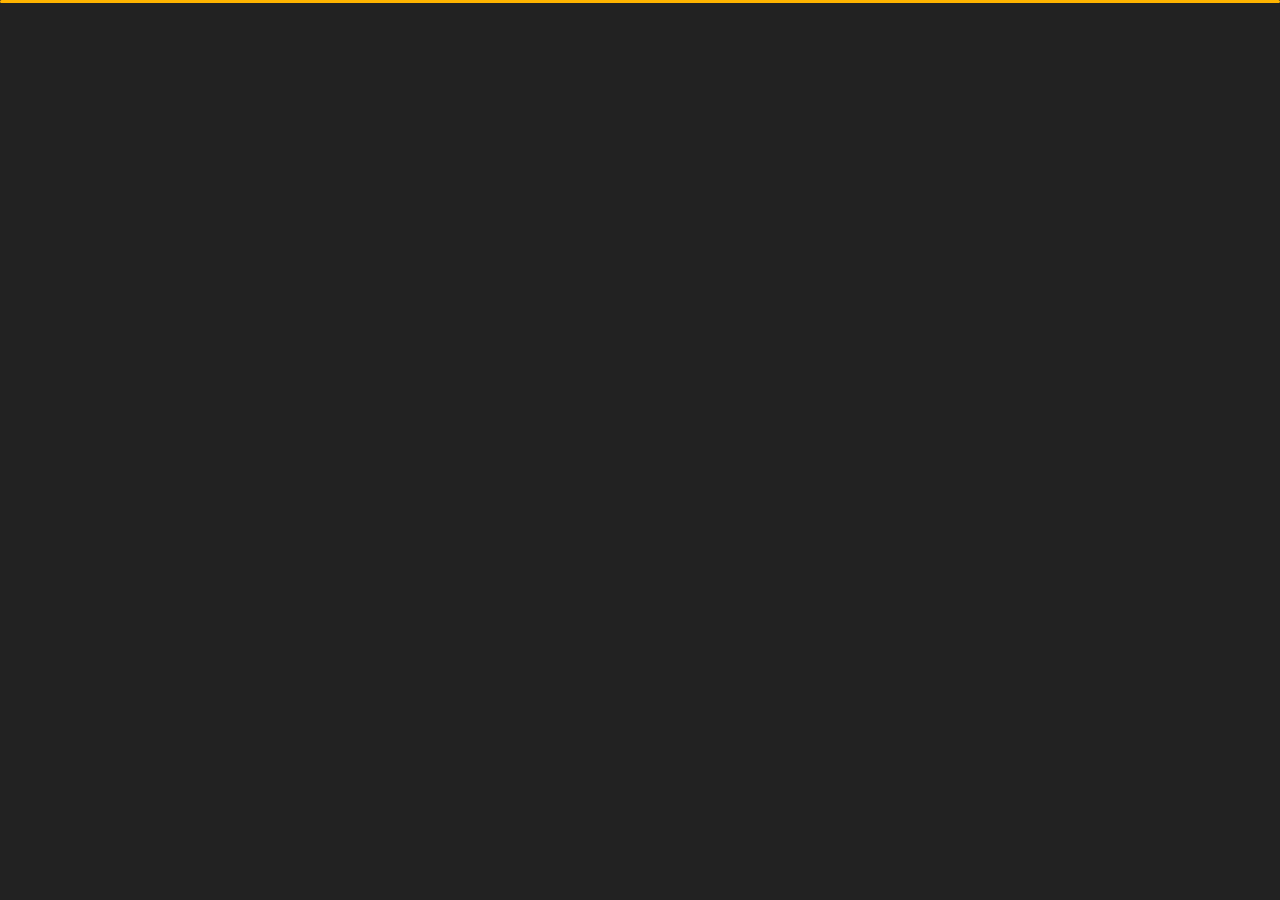
<file: index.html>
﻿<!DOCTYPE html>
<html lang="en">

<head>
    <meta charset="utf-8">
    <title>Dicky Aliansyah</title>
    <meta name="viewport" content="width=device-width, initial-scale=1">
    <meta name="description" content="Pulkit Handa is a Full stack developer"/>

    <!-- Template Google Fonts -->
    <link href="https://fonts.googleapis.com/css?family=Poppins:400,400i,500,500i,600,600i,700,700i,800,800i,900,900i" rel="stylesheet">
    <link href="https://fonts.googleapis.com/css?family=Open+Sans:300,400,400i,600,600i,700" rel="stylesheet">

    <!-- Template CSS Files -->
    <link href="css/bootstrap.min.css" rel="stylesheet">
    <link href="css/preloader.min.css" rel="stylesheet">
    <link href="css/circle.css" rel="stylesheet">
    <link href="css/font-awesome.min.css" rel="stylesheet">
    <link href="css/fm.revealator.jquery.min.css" rel="stylesheet">
    <link href="css/style.css" rel="stylesheet">
    <!-- CSS Skin File -->
    <link href="css/skin.css" rel="stylesheet">
    <link rel="shortcut icon" href="images/favicon.png">
    <!-- Live Style Switcher - demo only -->
    <link rel="stylesheet" type="text/css" href="css/styleswitcher.css" />
    <!-- Favicons -->
    <link rel="shortcut icon" href="https://cdn-icons-png.flaticon.com/512/5175/5175273.png" type="image/x-icon">
    <link rel="shortcut icon" href="images/favicon.png">


    <!-- Modernizr JS File -->
    <script src="js/modernizr.custom.js"></script>
</head>

<body class="home">
    <!-- Live Style Switcher Starts - demo only -->
    <div id="switcher" class="">
        <div class="content-switcher">
            <h4>Tema Warna</h4>
            <ul>
                <li>
                    <a href="#" onclick="changeskin('purple');" title="purple" class="color"><img src="img/styleswitcher/purple.png" alt="purple"/></a>
                </li>
                <li>
                    <a href="#" onclick="changeskin('red');" title="red" class="color"><img src="img/styleswitcher/red.png" alt="red"/></a>
                </li>
                <li>
                    <a href="#" onclick="changeskin('blueviolet');" title="blueviolet" class="color"><img src="img/styleswitcher/blueviolet.png" alt="blueviolet"/></a>
                </li>
                <li>
                    <a href="#" onclick="changeskin('blue');" title="blue" class="color"><img src="img/styleswitcher/blue.png" alt="blue"/></a>
                </li>
                <li>
                    <a href="#" onclick="changeskin('goldenrod');" title="goldenrod" class="color"><img src="img/styleswitcher/goldenrod.png" alt="goldenrod"/></a>
                </li>
                <li>
                    <a href="#" onclick="changeskin('magenta');" title="magenta" class="color"><img src="img/styleswitcher/magenta.png" alt="magenta"/></a>
                </li>
                <li>
                    <a href="#" onclick="changeskin('yellowgreen');" title="yellowgreen" class="color"><img src="img/styleswitcher/yellowgreen.png" alt="yellowgreen"/></a>
                </li>
                <li>
                    <a href="#" onclick="changeskin('orange');" title="orange" class="color"><img src="img/styleswitcher/orange.png" alt="orange"/></a>
                </li>
                <li>
                    <a href="#" onclick="changeskin('green');" title="green" class="color"><img src="img/styleswitcher/green.png" alt="green"/></a>
                </li>
                <li>
                    <a href="#" onclick="changeskin('yellow');" title="yellow" class="color"><img src="img/styleswitcher/yellow.png" alt="yellow"/></a>
                </li>
            </ul>
            <div id="hideSwitcher">&times;</div>
        </div>
    </div>
    <div id="showSwitcher" class="styleSecondColor"><i class="fa fa-cog fa-spin"></i></div>
    <!-- Live Style Switcher Ends - demo only -->
    <!-- Header Starts -->
    <header class="header" id="navbar-collapse-toggle">
        <!-- Fixed Navigation Starts -->
        <ul class="icon-menu d-none d-lg-block revealator-slideup revealator-once revealator-delay1">
            <li class="icon-box active">
                <i class="fa fa-home"></i>
                <a href="#">
                    <h2>Home</h2>
                </a>
            </li>
            <li class="icon-box">
                <i class="fa fa-user"></i>
                <a href="about.html">
                    <h2>About</h2>
                </a>
            </li>
            <li class="icon-box">
                <i class="fa fa-briefcase"></i>
                <a href="projects.html">
                    <h2>Projects</h2>
                </a>
            </li>
            <li class="icon-box">
                <i class="fa fa-envelope-open"></i>
                <a href="contact.html">
                    <h2>Contact</h2>
                </a>
            </li>
            <li class="icon-box">
                <i class="fa fa-comments"></i>
                <a href="blog.html">
                    <h2>Blog</h2>
                </a>
            </li>
        </ul>
        <!-- Fixed Navigation Ends -->
        <!-- Mobile Menu Starts -->
        <nav role="navigation" class="d-block d-lg-none">
            <div id="menuToggle">
                <input type="checkbox" aria-label="Toggle menu" />
                <span></span>
                <span></span>
                <span></span>
                <ul class="list-unstyled" id="menu">
                    <li class="active"><a href="#"><i class="fa fa-home"></i><span>Home</span></a></li>
                    <li><a href="about.html"><i class="fa fa-user"></i><span>About</span></a></li>
                    <li><a href="projects.html"><i class="fa fa-folder-open"></i><span>Projects</span></a></li>
                    <li><a href="contact.html"><i class="fa fa-envelope-open"></i><span>Contact</span></a></li>
                    <li><a href="blog.html"><i class="fa fa-comments"></i><span>Blog</span></a></li>
                </ul>
            </div>
        </nav>
        <!-- Mobile Menu Ends -->
    </header>
    <!-- Header Ends -->
    
    <!-- Main Content Starts -->
    <section class="container-fluid main-container container-home p-0 revealator-slideup revealator-once revealator-delay1">
        <div class="color-block d-none d-lg-block"></div>
        <div class="row home-details-container align-items-center">
            <div class="col-lg-4 bg position-fixed d-none d-lg-block"></div>
            <div class="col-12 col-lg-8 offset-lg-4 home-details text-left text-sm-center text-lg-left">
                <div>
                    <img src="img/my.jpg" class="img-fluid main-img-mobile d-none d-sm-block d-lg-none" alt="my picture" />
                    <h6 class=" open-sans-font mb-0 d-block d-sm-none d-lg-block">Haiii.. 👋!</h6>
                    <h1 class="text-uppercase poppins-font"><span>Saya </span><br class="d-lg-none mb-3" ><span id="person-name">Loading...</span></h1>
                    <p class="open-sans-font" id="person-desc">Loading...</p>
                    <a href="about.html" class="btn btn-about">Selengkapnya</a>
                </div>
            </div>
        </div>
    </section>
    <!-- Main Content Ends -->
    <!-- Load data -->
    <script src="js/info.js"></script>
    
    <!-- Template JS Files -->
    <script src="js/jquery-3.5.0.min.js"></script>
    <script src="js/styleswitcher.js"></script>
    <script src="js/preloader.min.js"></script>
    <script src="js/fm.revealator.jquery.min.js"></script>
    <script src="js/imagesloaded.pkgd.min.js"></script>
    <script src="js/masonry.pkgd.min.js"></script>
    <script src="js/classie.js"></script>
    <script src="js/cbpGridGallery.js"></script>
    <script src="js/jquery.hoverdir.js"></script>
    <script src="js/popper.min.js"></script>
    <script src="js/bootstrap.js"></script>
    <script src="js/custom.js"></script>

    <!-- Global site tag (gtag.js) - Google Analytics -->
    <script async src="https://www.googletagmanager.com/gtag/js?id=G-YNMWQ8TBR0"></script>
    <script>
        window.dataLayer = window.dataLayer || [];
        function gtag() { dataLayer.push(arguments); }
        gtag('js', new Date());

        gtag('config', 'G-YNMWQ8TBR0');
    </script>
    
</body>
</html>
</file>
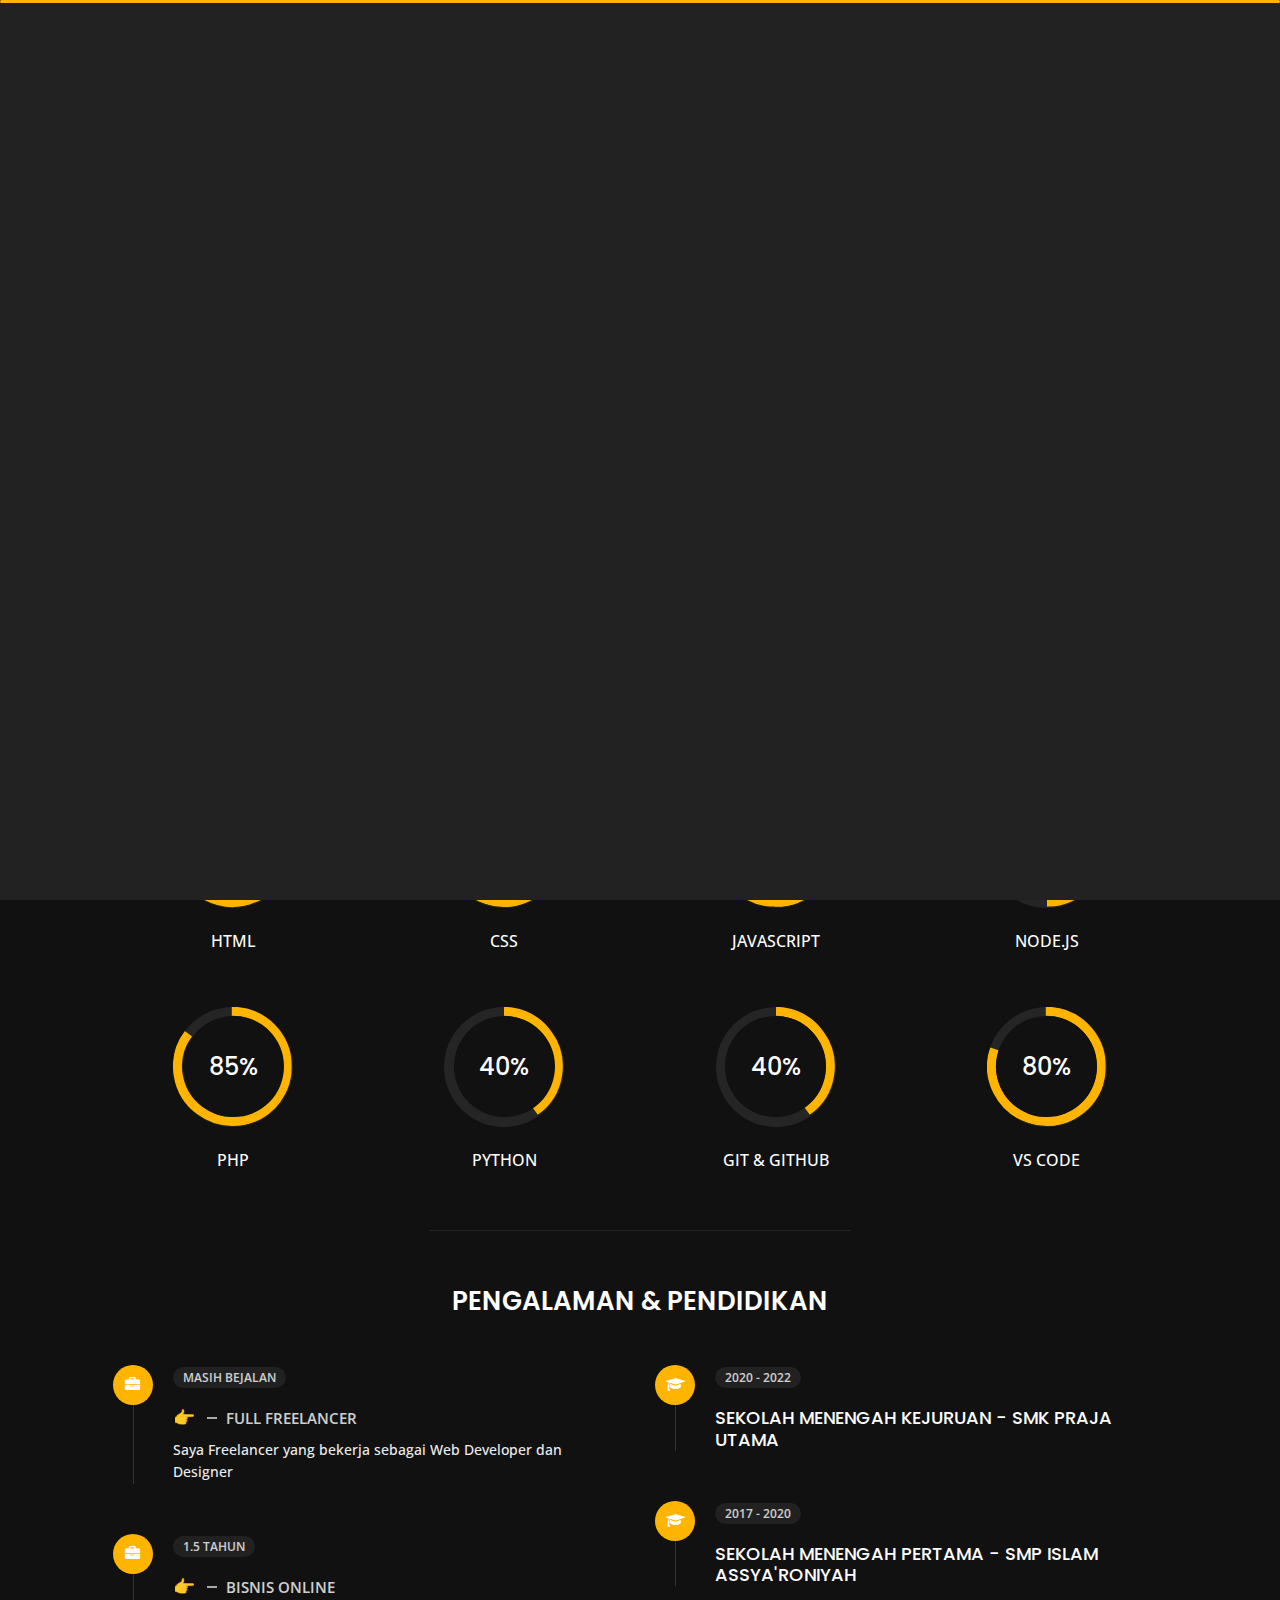
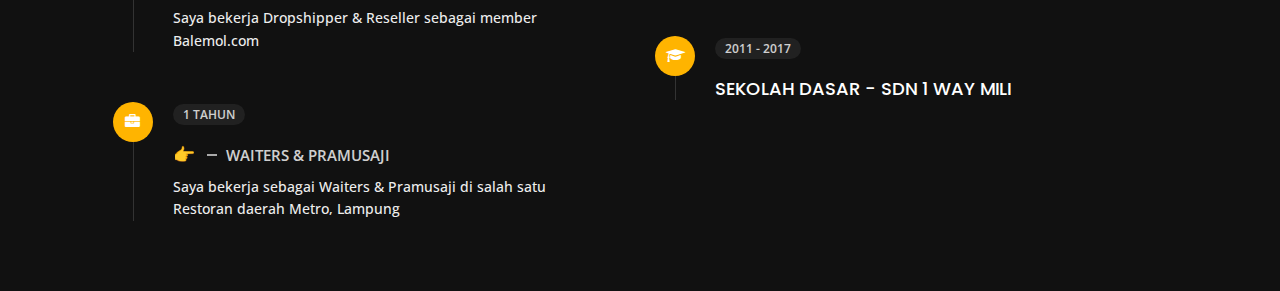
<file: about.html>
<!DOCTYPE html>
<html lang="en">


<head>
    <meta charset="utf-8">
    <title>About-Pulkit</title>
    <meta name="viewport" content="width=device-width, initial-scale=1">

    <!-- Template Google Fonts -->
    <link href="https://fonts.googleapis.com/css?family=Poppins:400,400i,500,500i,600,600i,700,700i,800,800i,900,900i" rel="stylesheet">
    <link href="https://fonts.googleapis.com/css?family=Open+Sans:300,400,400i,600,600i,700" rel="stylesheet">

    <!-- Template CSS Files -->
    <link href="css/bootstrap.min.css" rel="stylesheet">
    <link href="css/preloader.min.css" rel="stylesheet">
    <link href="css/circle.css" rel="stylesheet">
    <link href="css/font-awesome.min.css" rel="stylesheet">
    <link href="css/fm.revealator.jquery.min.css" rel="stylesheet">
    <link href="css/style.css" rel="stylesheet">

    <!-- CSS Skin File -->
    <link href="css/skin.css" rel="stylesheet">

    <!-- <link rel="shortcut icon" href="images/favicon.png"> -->
    <!-- Favicons -->
    <link rel="shortcut icon" href="img/Favicons/img1.png" type="image/x-icon">

    <link rel="stylesheet" type="text/css" href="css/styleswitcher.css" />

    <!-- Modernizr JS File -->
    <script src="js/modernizr.custom.js"></script>
</head>

<body class="about">
<!-- Live Style Switcher Starts - demo only -->
<div id="switcher" class="">
    <div class="content-switcher">
        <h4>STYLE SWITCHER</h4>
        <ul>
            <li>
                <a href="#" onclick="changeskin('purple');" title="purple" class="color"><img src="img/styleswitcher/purple.png" alt="purple"/></a>
            </li>
            <li>
                <a href="#" onclick="changeskin('red');" title="red" class="color"><img src="img/styleswitcher/red.png" alt="red"/></a>
            </li>
            <li>
                <a href="#" onclick="changeskin('blueviolet');" title="blueviolet" class="color"><img src="img/styleswitcher/blueviolet.png" alt="blueviolet"/></a>
            </li>
            <li>
                <a href="#" onclick="changeskin('blue');" title="blue" class="color"><img src="img/styleswitcher/blue.png" alt="blue"/></a>
            </li>
            <li>
                <a href="#" onclick="changeskin('goldenrod');" title="goldenrod" class="color"><img src="img/styleswitcher/goldenrod.png" alt="goldenrod"/></a>
            </li>
            <li>
                <a href="#" onclick="changeskin('magenta');" title="magenta" class="color"><img src="img/styleswitcher/magenta.png" alt="magenta"/></a>
            </li>
            <li>
                <a href="#" onclick="changeskin('yellowgreen');" title="yellowgreen" class="color"><img src="img/styleswitcher/yellowgreen.png" alt="yellowgreen"/></a>
            </li>
            <li>
                <a href="#" onclick="changeskin('orange');" title="orange" class="color"><img src="img/styleswitcher/orange.png" alt="orange"/></a>
            </li>
            <li>
                <a href="#" onclick="changeskin('green');" title="green" class="color"><img src="img/styleswitcher/green.png" alt="green"/></a>
            </li>
            <li>
                <a href="#" onclick="changeskin('yellow');" title="yellow" class="color"><img src="img/styleswitcher/yellow.png" alt="yellow"/></a>
            </li>
        </ul>

        <div id="hideSwitcher">&times;</div>
    </div>

</div>
<div id="showSwitcher" class="styleSecondColor"><i class="fa fa-cog fa-spin"></i></div>
<!-- Live Style Switcher Ends - demo only -->
<!-- Header Starts -->
<header class="header" id="navbar-collapse-toggle">
    <!-- Fixed Navigation Starts -->
    <ul class="icon-menu d-none d-lg-block revealator-slideup revealator-once revealator-delay1">
        <li class="icon-box">
            <i class="fa fa-home"></i>
            <a href="index.html">
                <h2>Home</h2>
            </a>
        </li>
        <li class="icon-box active">
            <i class="fa fa-user"></i>
            <a href="#">
                <h2>About</h2>
            </a>
        </li>
        <li class="icon-box">
            <i class="fa fa-briefcase"></i>
            <a href="projects.html">
                <h2>Projects</h2>
            </a>
        </li>
        <li class="icon-box">
            <i class="fa fa-envelope-open"></i>
            <a href="contact.html">
                <h2>Contact</h2>
            </a>
        </li>
        <li class="icon-box">
            <i class="fa fa-comments"></i>
            <a href="blog.html">
                <h2>Blog</h2>
            </a>
        </li>
    </ul>
    <!-- Fixed Navigation Ends -->
    <!-- Mobile Menu Starts -->
    <nav role="navigation" class="d-block d-lg-none">
        <div id="menuToggle">
            <input type="checkbox" aria-label="Toggle menu" />
            <span></span>
            <span></span>
            <span></span>
            <ul class="list-unstyled" id="menu">
                <li><a href="index.html"><i class="fa fa-home"></i><span>Home</span></a></li>
                <li class="active"><a href="#"><i class="fa fa-user"></i><span>About</span></a></li>
                <li><a href="projects.html"><i class="fa fa-folder-open"></i><span>Projects</span></a></li>
                <li><a href="contact.html"><i class="fa fa-envelope-open"></i><span>Contact</span></a></li>
                <li><a href="blog.html"><i class="fa fa-comments"></i><span>Blog</span></a></li>
            </ul>
        </div>
    </nav>
    <!-- Mobile Menu Ends -->
</header>
<!-- Header Ends -->
<!-- Page Title Starts -->
<section class="title-section text-left text-sm-center revealator-slideup revealator-once revealator-delay1">
    <h1>Tentang <span>Saya</span></h1>
    <span class="title-bg">Details</span>
</section>
<!-- Page Title Ends -->
<!-- Main Content Starts -->
<section class="main-content revealator-slideup revealator-once revealator-delay1">
    <div class="container">
        <div class="row">
            <!-- Personal Info Starts -->
            <div class="col-12 col-lg-5 col-xl-6">
                <div class="row">
                    <div class="col-12">
                        <h3 class="text-uppercase custom-title mb-0 ft-wt-600 text-sm-center">informasi pribadi</h3>
                    </div>
                    <div class="col-12 d-block d-sm-none">
                        <img src="img/my.jpg" class="img-fluid main-img-mobile" alt="my picture" />
                    </div>
                    <div class="col-6">
                        <ul class="about-list list-unstyled open-sans-font">
                            <li> <span class="title">Nama Depan :</span> <span class="value d-block d-sm-inline-block d-lg-block d-xl-inline-block" id="person-fname">Loading...</span> </li>
                            <li> <span class="title">Nama Belakang :</span> <span class="value d-block d-sm-inline-block d-lg-block d-xl-inline-block" id="person-lname">Loading...</span> </li>
                            <li> <span class="title">Umur :</span> <span class="value d-block d-sm-inline-block d-lg-block d-xl-inline-block" id="person-age"><Loading class=""></Loading></span> </li>
                            <li> <span class="title">Kebangsaan :</span> <span class="value d-block d-sm-inline-block d-lg-block d-xl-inline-block" id="person-nationality">Loading...</span> </li>
                            <li> <span class="title">Freelance :</span> <span class="value d-block d-sm-inline-block d-lg-block d-xl-inline-block" id="person-freelance">Loading...</span> </li>
                        </ul>
                    </div>
                    <div class="col-6">
                        <ul class="about-list list-unstyled open-sans-font">
                            <li> <span class="title">Alamat :</span> <span class="value d-block d-sm-inline-block d-lg-block d-xl-inline-block" id="person-address">Loading...</span> </li>
                            <li> <span class="title">No.Hp :</span> <span class="value d-block d-sm-inline-block d-lg-block d-xl-inline-block" id="person-phone">Loading...</span> </li>
                            <li> <span class="title">Email :</span> <span class="value d-block d-sm-inline-block d-lg-block d-xl-inline-block" id="person-email">Loading...</span> </li>
                            <li> <span class="title">Bahasa :</span> <span class="value d-block d-sm-inline-block d-lg-block d-xl-inline-block" id="person-languages">Loading...</span> </li>
                        </ul>
                    </div>
                    <div class="col-12 mt-3">
                        <a href="file:///D:/sayangggg%20ku%20cintaku%20my%20lop%20lop/DICKY/CV%20Dicky_aly.pdf" class="btn btn-download">Download CV</a>
                    </div>
                </div>
            </div>
            <!-- Personal Info Ends -->
            <!-- Boxes Starts -->
            <div class="col-12 col-lg-7 col-xl-6 mt-5 mt-lg-0">
                <div class="row">
                    <div class="col-6">
                        <div class="box-stats with-margin">
                            <h3 class="poppins-font position-relative" id="person-yoe">Loading...</h3>
                            <p class="open-sans-font m-0 position-relative text-uppercase">Tahun <span class="d-block">Pengalaman</span></p>
                        </div>
                    </div>
                    <div class="col-6">
                        <div class="box-stats with-margin">
                            <h3 class="poppins-font position-relative" id="person-completedProjects">Loading...</h3>
                            <p class="open-sans-font m-0 position-relative text-uppercase">Project <span class="d-block">Terselesaikan</span></p>
                        </div>
                    </div>
                    <div class="col-6">
                        <div class="box-stats">
                            <h3 class="poppins-font position-relative" id="person-happyCustomers">Loading...</h3>
                            <p class="open-sans-font m-0 position-relative text-uppercase">Pelanggan<span class="d-block">Bahagia</span></p>
                        </div>
                    </div>
                    <div class="col-6">
                        <div class="box-stats">
                            <h3 class="poppins-font position-relative" id="person-awardsWon">Loading...</h3>
                            <p class="open-sans-font m-0 position-relative text-uppercase">Penghargaan <span class="d-block">Kemenangan</span></p>
                        </div>
                    </div>
                </div>
            </div>
            <!-- Boxes Ends -->
        </div>
        <hr class="separator">
        <!-- Skills Starts -->
        <div class="row">
            <div class="col-12">
                <h3 class="text-uppercase pb-4 pb-sm-5 mb-3 mb-sm-0 text-left text-sm-center custom-title ft-wt-600">My Skills</h3>
            </div>
            <div class="col-6 col-md-3 mb-3 mb-sm-5">
                <div class="c100 skill-html">
                    <span id="skill-html">0%</span>
                    <div class="slice">
                        <div class="bar"></div>
                        <div class="fill"></div>
                    </div>
                </div>
                <h6 class="text-uppercase open-sans-font text-center mt-2 mt-sm-4">html</h6>
            </div>
            <div class="col-6 col-md-3 mb-3 mb-sm-5">
                <div class="c100 skill-css">
                    <span id="skill-css">0%</span>
                    <div class="slice">
                        <div class="bar"></div>
                        <div class="fill"></div>
                    </div>
                </div>
                <h6 class="text-uppercase open-sans-font text-center mt-2 mt-sm-4">css</h6>
            </div>
            <div class="col-6 col-md-3 mb-3 mb-sm-5">
                <div class="c100 skill-javascript">
                    <span id="skill-javascript">0%</span>
                    <div class="slice">
                        <div class="bar"></div>
                        <div class="fill"></div>
                    </div>
                </div>
                <h6 class="text-uppercase open-sans-font text-center mt-2 mt-sm-4">javascript</h6>
            </div>
            <div class="col-6 col-md-3 mb-3 mb-sm-5">
                <div class="c100 skill-nodejs">
                    <span id="skill-nodejs">0%</span>
                    <div class="slice">
                        <div class="bar"></div>
                        <div class="fill"></div>
                    </div>
                </div>
                <h6 class="text-uppercase open-sans-font text-center mt-2 mt-sm-4">Node.js</h6>
            </div>
            <div class="col-6 col-md-3 mb-3 mb-sm-5">
                <div class="c100 skill-wordpress">
                    <span id="skill-wordpress">0%</span>
                    <div class="slice">
                        <div class="bar"></div>
                        <div class="fill"></div>
                    </div>
                </div>
                <h6 class="text-uppercase open-sans-font text-center mt-2 mt-sm-4">PHP</h6>
            </div>
            <div class="col-6 col-md-3 mb-3 mb-sm-5">
                <div class="c100 skill-python">
                    <span id="skill-python">0%</span>
                    <div class="slice">
                        <div class="bar"></div>
                        <div class="fill"></div>
                    </div>
                </div>
                <h6 class="text-uppercase open-sans-font text-center mt-2 mt-sm-4">python</h6>
            </div>
            <div class="col-6 col-md-3 mb-3 mb-sm-5">
                <div class="c100 skill-gitAndGithub">
                    <span id="skill-gitAndGithub">0%</span>
                    <div class="slice">
                        <div class="bar"></div>
                        <div class="fill"></div>
                    </div>
                </div>
                <h6 class="text-uppercase open-sans-font text-center mt-2 mt-sm-4">Git & Github</h6>
            </div>
            <div class="col-6 col-md-3 mb-3 mb-sm-5">
                <div class="c100 skill-vscode">
                    <span id="skill-vscode">0%</span>
                    <div class="slice">
                        <div class="bar"></div>
                        <div class="fill"></div>
                    </div>
                </div>
                <h6 class="text-uppercase open-sans-font text-center mt-2 mt-sm-4">VS Code</h6>
            </div>
        </div>
        <!-- Skills Ends -->
        <hr class="separator mt-1">
        <!-- Experience & Education Starts -->
        <div class="row">
            <div class="col-12">
                <h3 class="text-uppercase pb-5 mb-0 text-left text-sm-center custom-title ft-wt-600">Pengalaman <span>&</span> Pendidikan</h3>
            </div>
            <div class="col-lg-6 m-15px-tb">
                <div class="resume-box">
                    <ul>
                        <!-- <li>
                            <div class="icon">
                                <i class="fa fa-briefcase"></i>
                            </div>
                            <span class="time open-sans-font text-uppercase">2028</span>
                            <h5 class="poppins-font text-uppercase">👉 <span class="place open-sans-font">Let's See 😉</span></h5>
                            <p class="open-sans-font">Lorem incididunt dolor sit amet, consectetur eiusmod dunt doldunt dol elit, tempor incididunt</p>
                        </li>
                        <li>
                            <div class="icon">
                                <i class="fa fa-briefcase"></i>
                            </div>
                            <span class="time open-sans-font text-uppercase">2026</span>
                            <h5 class="poppins-font text-uppercase">👉 <span class="place open-sans-font">Let's See 😉</span></h5>
                            <p class="open-sans-font">Lorem incididunt dolor sit amet, consectetur eiusmod dunt doldunt dol elit, tempor incididunt</p>
                        </li> -->
                        <li>
                            <div class="icon">
                                <i class="fa fa-briefcase"></i>
                            </div>
                            <span class="time open-sans-font text-uppercase" id="college-duration">Loading...</span>
                            <h5 class="poppins-font text-uppercase">👉 <span class="place open-sans-font" id="college-name">Loading...</span></h5>
                            <p id="college-course" class="open-sans-font">Lorem incididunt dolor sit amet, consectetur eiusmod dunt doldunt dol elit, tempor incididunt</p>
                        </li>
                        <li>
                            <div class="icon">
                                <i class="fa fa-briefcase"></i>
                            </div>
                            <span class="time open-sans-font text-uppercase" id="college1-duration">Loading...</span>
                            <h5 class="poppins-font text-uppercase">👉 <span class="place open-sans-font" id="college1-name">Loading...</span></h5>
                            <p id="college1-course" class="open-sans-font">Lorem incididunt dolor sit amet, consectetur eiusmod dunt doldunt dol elit, tempor incididunt</p>
                        </li>
                        <li>
                            <div class="icon">
                                <i class="fa fa-briefcase"></i>
                            </div>
                            <span class="time open-sans-font text-uppercase" id="college2-duration">Loading...</span>
                            <h5 class="poppins-font text-uppercase">👉 <span class="place open-sans-font" id="college2-name">Loading...</span></h5>
                            <p id="college2-course" class="open-sans-font">Lorem incididunt dolor sit amet, consectetur eiusmod dunt doldunt dol elit, tempor incididunt</p>
                        </li>
                        
                       
                    </ul>
                </div>
            </div>
            <div class="col-lg-6 m-15px-tb">
                <div class="resume-box">
                    <ul>
                        <li>
                            <div class="icon">
                                <i class="fa fa-graduation-cap"></i>
                            </div>
                            <span class="time open-sans-font text-uppercase" id="school2-duration">Loading...</span>
                            <h5 class="poppins-font text-uppercase"><span id="school2-course">Loading...</span> - <span id="school2-name">Loading...</span></h5>
                        </li>
                        <li>
                            <div class="icon">
                                <i class="fa fa-graduation-cap"></i>
                            </div>
                            <span class="time open-sans-font text-uppercase" id="school1-duration">Loading...</span>
                            <h5 class="poppins-font text-uppercase"><span id="school1-course">Loading...</span> - <span id="school1-name">Loading...</span></h5>
                        </li>
                        <li>
                            <div class="icon">
                                <i class="fa fa-graduation-cap"></i>
                            </div>
                            <span class="time open-sans-font text-uppercase" id="school-duration">Loading...</span>
                            <h5 class="poppins-font text-uppercase"><span id="school-course">Loading...</span> - <span id="school-name">Loading...</span></h5>
                        </li>
                    </ul>
                </div>
            </div>
        </div>
        <!-- Experience & Education Ends -->
    </div>
</section>
<!-- Main Content Ends -->
<!-- Load info -->
<script src="js/info.js"></script>
<!-- Template JS Files -->
<script src="js/jquery-3.5.0.min.js"></script>
<script src="js/styleswitcher.js"></script>
<script src="js/preloader.min.js"></script>
<script src="js/fm.revealator.jquery.min.js"></script>
<script src="js/imagesloaded.pkgd.min.js"></script>
<script src="js/masonry.pkgd.min.js"></script>
<script src="js/classie.js"></script>
<script src="js/cbpGridGallery.js"></script>
<script src="js/jquery.hoverdir.js"></script>
<script src="js/popper.min.js"></script>
<script src="js/bootstrap.js"></script>
<script src="js/custom.js"></script>
</body>


</html>
</file>
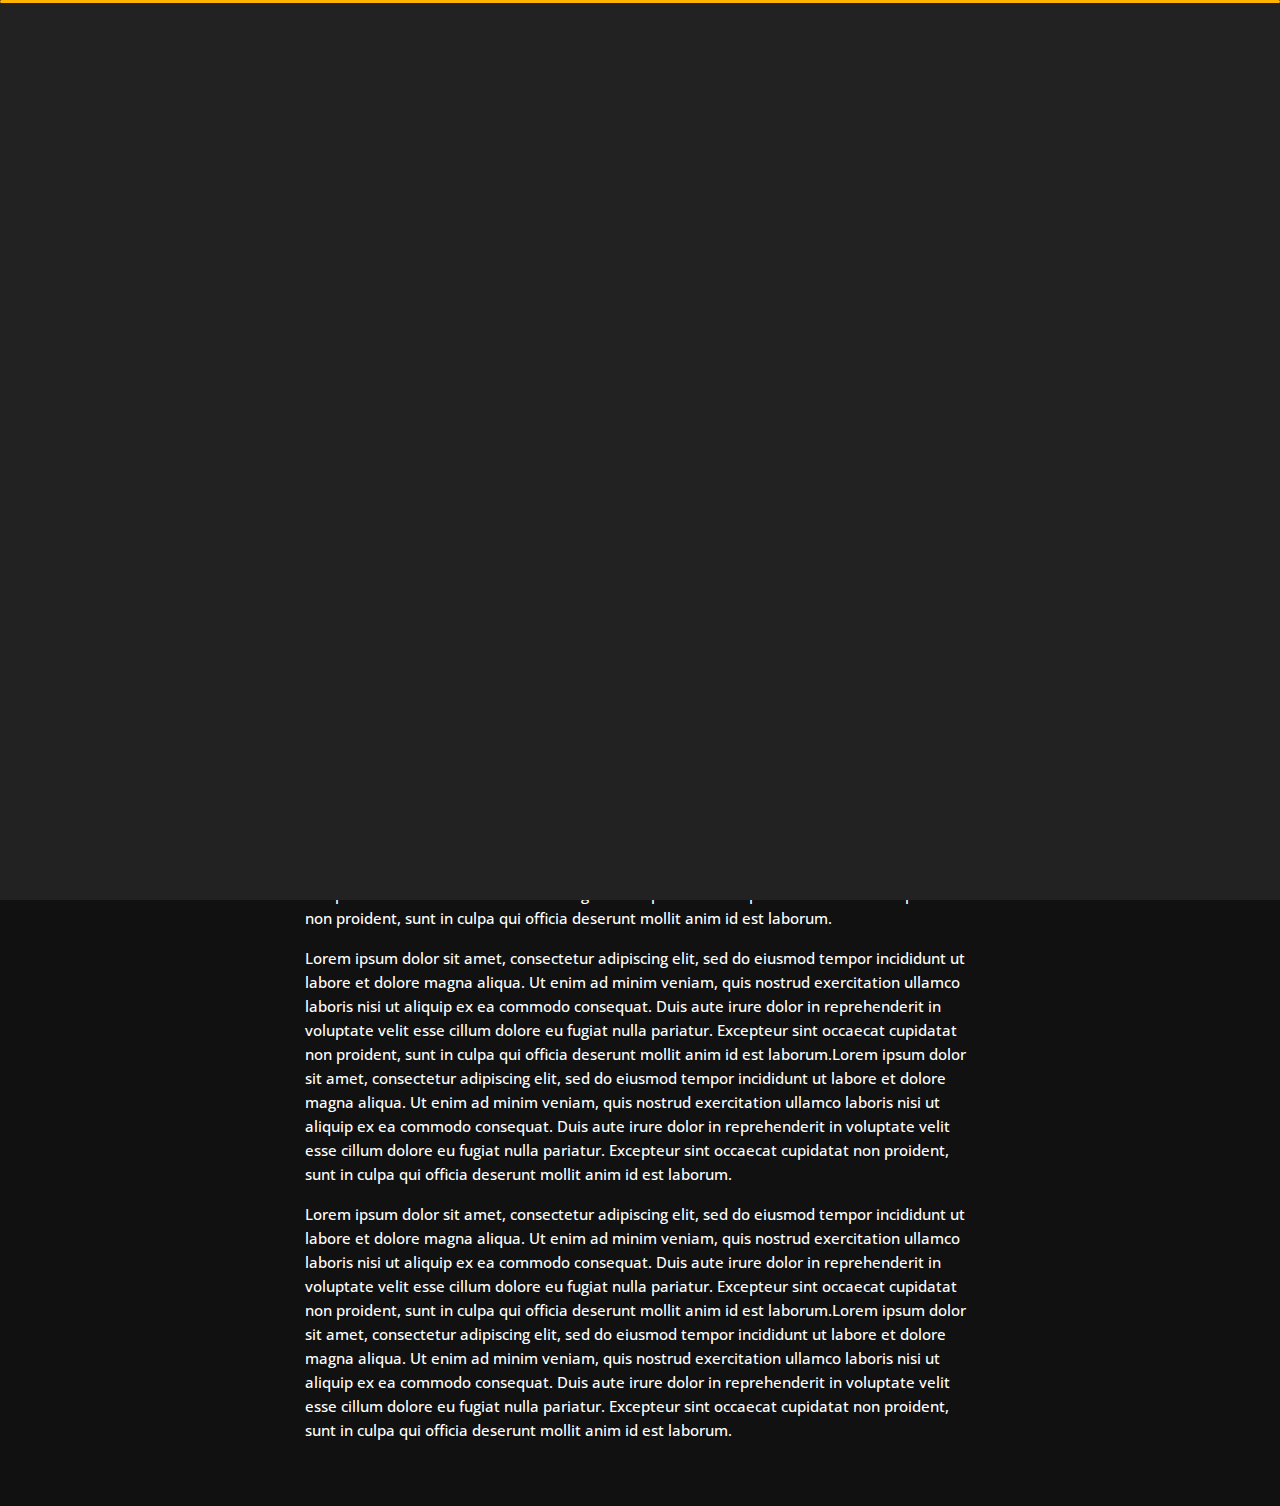
<file: blog-post-1.html>
<!DOCTYPE html>
<html lang="en">


<head>
    <meta charset="utf-8">
    <title>Blog-Pulkit</title>
    <meta name="viewport" content="width=device-width, initial-scale=1">

    <!-- Template Google Fonts -->
    <link href="https://fonts.googleapis.com/css?family=Poppins:400,400i,500,500i,600,600i,700,700i,800,800i,900,900i" rel="stylesheet">
    <link href="https://fonts.googleapis.com/css?family=Open+Sans:300,400,400i,600,600i,700" rel="stylesheet">

    <!-- Template CSS Files -->
    <link href="css/bootstrap.min.css" rel="stylesheet">
    <link href="css/preloader.min.css" rel="stylesheet">
    <link href="css/circle.css" rel="stylesheet">
    <link href="css/font-awesome.min.css" rel="stylesheet">
    <link href="css/fm.revealator.jquery.min.css" rel="stylesheet">
    <link href="css/style.css" rel="stylesheet">

    <!-- CSS Skin File -->
    <link href="css/skin.css" rel="stylesheet">

    <!-- <link rel="shortcut icon" href="images/favicon.png"> -->
    <!-- Favicons -->
    <link rel="shortcut icon" href="img/Favicons/img1.png" type="image/x-icon">

    <!-- Live Style Switcher - demo only -->
 <link rel="stylesheet" type="text/css" href="css/styleswitcher.css" />

    <!-- Modernizr JS File -->
    <script src="js/modernizr.custom.js"></script>
</head>

<body class="blog-post">
<!-- Live Style Switcher Starts - demo only -->
<div id="switcher" class="">
    <div class="content-switcher">
        <h4>STYLE SWITCHER</h4>
        <ul>
            <li>
                <a href="#" onclick="changeskin('purple');" title="purple" class="color"><img src="img/styleswitcher/purple.png" alt="purple"/></a>
            </li>
            <li>
                <a href="#" onclick="changeskin('red');" title="red" class="color"><img src="img/styleswitcher/red.png" alt="red"/></a>
            </li>
            <li>
                <a href="#" onclick="changeskin('blueviolet');" title="blueviolet" class="color"><img src="img/styleswitcher/blueviolet.png" alt="blueviolet"/></a>
            </li>
            <li>
                <a href="#" onclick="changeskin('blue');" title="blue" class="color"><img src="img/styleswitcher/blue.png" alt="blue"/></a>
            </li>
            <li>
                <a href="#" onclick="changeskin('goldenrod');" title="goldenrod" class="color"><img src="img/styleswitcher/goldenrod.png" alt="goldenrod"/></a>
            </li>
            <li>
                <a href="#" onclick="changeskin('magenta');" title="magenta" class="color"><img src="img/styleswitcher/magenta.png" alt="magenta"/></a>
            </li>
            <li>
                <a href="#" onclick="changeskin('yellowgreen');" title="yellowgreen" class="color"><img src="img/styleswitcher/yellowgreen.png" alt="yellowgreen"/></a>
            </li>
            <li>
                <a href="#" onclick="changeskin('orange');" title="orange" class="color"><img src="img/styleswitcher/orange.png" alt="orange"/></a>
            </li>
            <li>
                <a href="#" onclick="changeskin('green');" title="green" class="color"><img src="img/styleswitcher/green.png" alt="green"/></a>
            </li>
            <li>
                <a href="#" onclick="changeskin('yellow');" title="yellow" class="color"><img src="img/styleswitcher/yellow.png" alt="yellow"/></a>
            </li>
        </ul>

       <div id="hideSwitcher">&times;</div>
    </div>
</div>
<div id="showSwitcher" class="styleSecondColor"><i class="fa fa-cog fa-spin"></i></div>
<!-- Live Style Switcher Ends - demo only -->
<!-- Header Starts -->
<header class="header" id="navbar-collapse-toggle">
    <!-- Fixed Navigation Starts -->
    <ul class="icon-menu d-none d-lg-block revealator-slideup revealator-once revealator-delay1">
        <li class="icon-box">
            <i class="fa fa-home"></i>
            <a href="index.html">
                <h2>Home</h2>
            </a>
        </li>
        <li class="icon-box">
            <i class="fa fa-user"></i>
            <a href="about.html">
                <h2>About</h2>
            </a>
        </li>
        <li class="icon-box">
            <i class="fa fa-briefcase"></i>
            <a href="portfolio.html">
                <h2>Portfolio</h2>
            </a>
        </li>
        <li class="icon-box">
            <i class="fa fa-envelope-open"></i>
            <a href="contact.html">
                <h2>Contact</h2>
            </a>
        </li>
        <li class="icon-box active">
            <i class="fa fa-comments"></i>
            <a href="blog.html">
                <h2>Blog</h2>
            </a>
        </li>
    </ul>
    <!-- Fixed Navigation Ends -->
    <!-- Mobile Menu Starts -->
    <nav role="navigation" class="d-block d-lg-none">
        <div id="menuToggle">
            <input type="checkbox" />
            <span></span>
            <span></span>
            <span></span>
            <ul class="list-unstyled" id="menu">
                <li><a href="index.html"><i class="fa fa-home"></i><span>Home</span></a></li>
                <li><a href="about.html"><i class="fa fa-user"></i><span>About</span></a></li>
                <li><a href="portfolio.html"><i class="fa fa-folder-open"></i><span>Portfolio</span></a></li>
                <li><a href="contact.html"><i class="fa fa-envelope-open"></i><span>Contact</span></a></li>
                <li class="active"><a href="blog.html"><i class="fa fa-comments"></i><span>Blog</span></a></li>
            </ul>
        </div>
    </nav>
    <!-- Mobile Menu Ends -->
</header>
<!-- Header Ends -->
<!-- Page Title Starts -->
<section class="title-section text-left text-sm-center revealator-slideup revealator-once revealator-delay1">
    <h1>my <span>blog</span></h1>
    <span class="title-bg">posts</span>
</section>
<!-- Page Title Ends -->
<!-- Main Content Starts -->
<section class="main-content revealator-slideup revealator-once revealator-delay1">
    <div class="container">
        <div class="row">
            <!-- Article Starts -->
            <article class="col-12">
                <!-- Meta Starts -->
                <div class="meta open-sans-font">
                    <span><i class="fa fa-user"></i> Pulkit</span>
                    <span class="date"><i class="fa fa-calendar"></i> 3 January 2021</span>
                    <span><i class="fa fa-tags"></i> wordpress, business, economy, design</span>
                </div>
                <!-- Meta Ends -->
                <!-- Article Content Starts -->
                <h1 class="text-uppercase text-capitalize">How to Own Your Audience by Creating an Email List</h1>
                <img src="img/blog/blog-post-1.jpg" class="img-fluid" alt="Blog image"/>
                <div class="blog-excerpt open-sans-font pb-5">
                    <p>Lorem ipsum dolor sit amet, consectetur adipiscing elit, sed do eiusmod tempor incididunt ut labore et dolore magna aliqua. Ut enim ad minim veniam, quis nostrud exercitation ullamco laboris nisi ut aliquip ex ea commodo consequat.
                        Duis aute irure dolor in reprehenderit in voluptate velit esse cillum dolore eu fugiat nulla pariatur. Excepteur sint occaecat cupidatat non proident, sunt in culpa qui officia deserunt mollit anim id est laborum.</p>
                    <p>Lorem ipsum dolor sit amet, consectetur adipiscing elit, sed do eiusmod tempor incididunt ut labore et dolore magna aliqua. Ut enim ad minim veniam, quis nostrud exercitation ullamco laboris nisi ut aliquip ex ea commodo consequat.
                        Duis aute irure dolor in reprehenderit in voluptate velit esse cillum dolore eu fugiat nulla pariatur. Excepteur sint occaecat cupidatat non proident, sunt in culpa qui officia deserunt mollit anim id est laborum.Lorem ipsum
                        dolor sit amet, consectetur adipiscing elit, sed do eiusmod tempor incididunt ut labore et dolore magna aliqua. Ut enim ad minim veniam, quis nostrud exercitation ullamco laboris nisi ut aliquip ex ea commodo consequat. Duis
                        aute irure dolor in reprehenderit in voluptate velit esse cillum dolore eu fugiat nulla pariatur. Excepteur sint occaecat cupidatat non proident, sunt in culpa qui officia deserunt mollit anim id est laborum.</p>
                    <p>Lorem ipsum dolor sit amet, consectetur adipiscing elit, sed do eiusmod tempor incididunt ut labore et dolore magna aliqua. Ut enim ad minim veniam, quis nostrud exercitation ullamco laboris nisi ut aliquip ex ea commodo consequat.
                        Duis aute irure dolor in reprehenderit in voluptate velit esse cillum dolore eu fugiat nulla pariatur. Excepteur sint occaecat cupidatat non proident, sunt in culpa qui officia deserunt mollit anim id est laborum.Lorem ipsum
                        dolor sit amet, consectetur adipiscing elit, sed do eiusmod tempor incididunt ut labore et dolore magna aliqua. Ut enim ad minim veniam, quis nostrud exercitation ullamco laboris nisi ut aliquip ex ea commodo consequat. Duis
                        aute irure dolor in reprehenderit in voluptate velit esse cillum dolore eu fugiat nulla pariatur. Excepteur sint occaecat cupidatat non proident, sunt in culpa qui officia deserunt mollit anim id est laborum.</p>
                </div>
                <!-- Article Content Ends -->
            </article>
            <!-- Article Ends -->
        </div>
    </div>
</section>
<!-- Template JS Files -->
<script src="js/jquery-3.5.0.min.js"></script>
<script src="js/styleswitcher.js"></script>
<script src="js/preloader.min.js"></script>
<script src="js/fm.revealator.jquery.min.js"></script>
<script src="js/imagesloaded.pkgd.min.js"></script>
<script src="js/masonry.pkgd.min.js"></script>
<script src="js/classie.js"></script>
<script src="js/cbpGridGallery.js"></script>
<script src="js/jquery.hoverdir.js"></script>
<script src="js/popper.min.js"></script>
<script src="js/bootstrap.js"></script>
<script src="js/custom.js"></script>

</body>


</html>
</file>
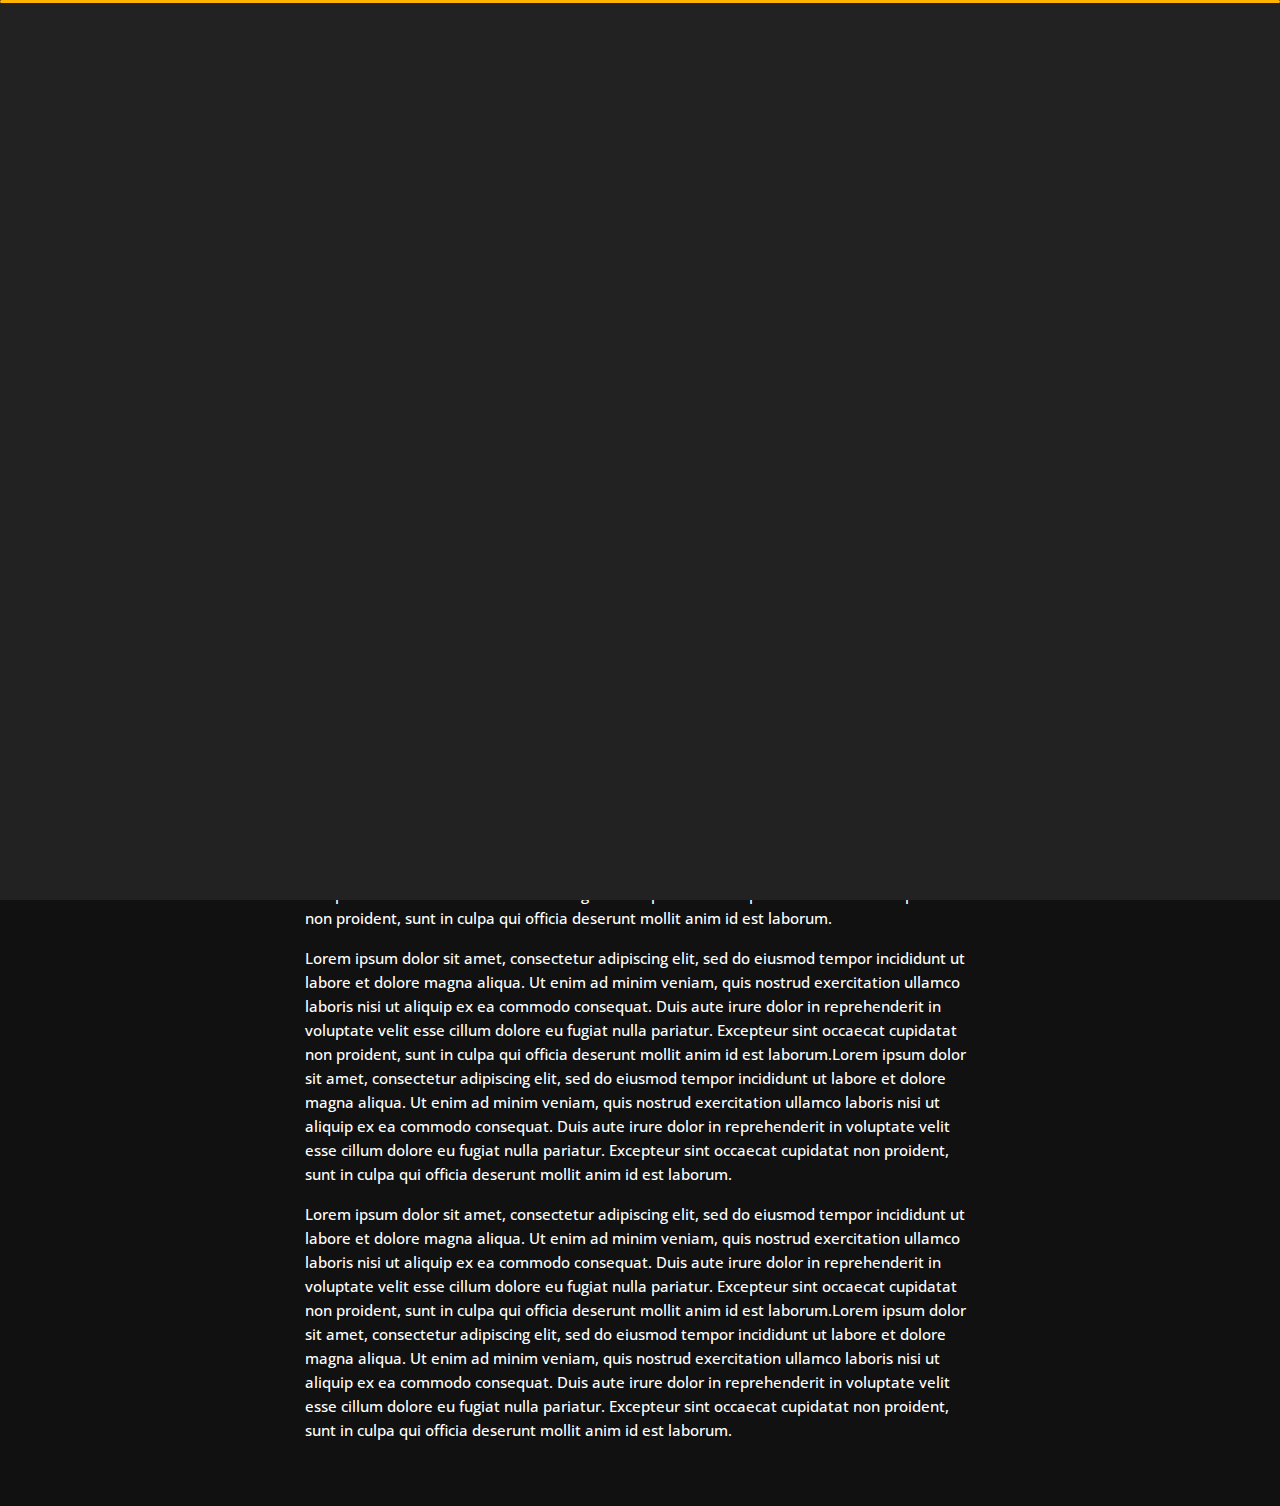
<file: blog-post-2.html>
<!DOCTYPE html>
<html lang="en">


<head>
    <meta charset="utf-8">
    <title>Blog-Pulkit</title>
    <meta name="viewport" content="width=device-width, initial-scale=1">

    <!-- Template Google Fonts -->
    <link href="https://fonts.googleapis.com/css?family=Poppins:400,400i,500,500i,600,600i,700,700i,800,800i,900,900i" rel="stylesheet">
    <link href="https://fonts.googleapis.com/css?family=Open+Sans:300,400,400i,600,600i,700" rel="stylesheet">

    <!-- Template CSS Files -->
    <link href="css/bootstrap.min.css" rel="stylesheet">
    <link href="css/preloader.min.css" rel="stylesheet">
    <link href="css/circle.css" rel="stylesheet">
    <link href="css/font-awesome.min.css" rel="stylesheet">
    <link href="css/fm.revealator.jquery.min.css" rel="stylesheet">
    <link href="css/style.css" rel="stylesheet">

    <!-- CSS Skin File -->
    <link href="css/skin.css" rel="stylesheet">

    <!-- <link rel="shortcut icon" href="images/favicon.png"> -->
    <!-- Favicons -->
    <link rel="shortcut icon" href="img/Favicons/img1.png" type="image/x-icon">

    <!-- Live Style Switcher - demo only -->
  <link rel="stylesheet" type="text/css" href="css/styleswitcher.css" />

    <!-- Modernizr JS File -->
    <script src="js/modernizr.custom.js"></script>
</head>

<body class="blog-post">
<!-- Live Style Switcher Starts - demo only -->
<div id="switcher" class="">
    <div class="content-switcher">
        <h4>STYLE SWITCHER</h4>
        <ul>
            <li>
                <a href="#" onclick="changeskin('purple');" title="purple" class="color"><img src="img/styleswitcher/purple.png" alt="purple"/></a>
            </li>
            <li>
                <a href="#" onclick="changeskin('red');" title="red" class="color"><img src="img/styleswitcher/red.png" alt="red"/></a>
            </li>
            <li>
                <a href="#" onclick="changeskin('blueviolet');" title="blueviolet" class="color"><img src="img/styleswitcher/blueviolet.png" alt="blueviolet"/></a>
            </li>
            <li>
                <a href="#" onclick="changeskin('blue');" title="blue" class="color"><img src="img/styleswitcher/blue.png" alt="blue"/></a>
            </li>
            <li>
                <a href="#" onclick="changeskin('goldenrod');" title="goldenrod" class="color"><img src="img/styleswitcher/goldenrod.png" alt="goldenrod"/></a>
            </li>
            <li>
                <a href="#" onclick="changeskin('magenta');" title="magenta" class="color"><img src="img/styleswitcher/magenta.png" alt="magenta"/></a>
            </li>
            <li>
                <a href="#" onclick="changeskin('yellowgreen');" title="yellowgreen" class="color"><img src="img/styleswitcher/yellowgreen.png" alt="yellowgreen"/></a>
            </li>
            <li>
                <a href="#" onclick="changeskin('orange');" title="orange" class="color"><img src="img/styleswitcher/orange.png" alt="orange"/></a>
            </li>
            <li>
                <a href="#" onclick="changeskin('green');" title="green" class="color"><img src="img/styleswitcher/green.png" alt="green"/></a>
            </li>
            <li>
                <a href="#" onclick="changeskin('yellow');" title="yellow" class="color"><img src="img/styleswitcher/yellow.png" alt="yellow"/></a>
            </li>
        </ul>

       <div id="hideSwitcher">&times;</div>
    </div>
</div>
<div id="showSwitcher" class="styleSecondColor"><i class="fa fa-cog fa-spin"></i></div>
<!-- Live Style Switcher Ends - demo only -->
<!-- Header Starts -->
<header class="header" id="navbar-collapse-toggle">
    <!-- Fixed Navigation Starts -->
    <ul class="icon-menu d-none d-lg-block revealator-slideup revealator-once revealator-delay1">
        <li class="icon-box">
            <i class="fa fa-home"></i>
            <a href="index.html">
                <h2>Home</h2>
            </a>
        </li>
        <li class="icon-box">
            <i class="fa fa-user"></i>
            <a href="about.html">
                <h2>About</h2>
            </a>
        </li>
        <li class="icon-box">
            <i class="fa fa-briefcase"></i>
            <a href="portfolio.html">
                <h2>Portfolio</h2>
            </a>
        </li>
        <li class="icon-box">
            <i class="fa fa-envelope-open"></i>
            <a href="contact.html">
                <h2>Contact</h2>
            </a>
        </li>
        <li class="icon-box active">
            <i class="fa fa-comments"></i>
            <a href="blog.html">
                <h2>Blog</h2>
            </a>
        </li>
    </ul>
    <!-- Fixed Navigation Ends -->
    <!-- Mobile Menu Starts -->
    <nav role="navigation" class="d-block d-lg-none">
        <div id="menuToggle">
            <input type="checkbox" />
            <span></span>
            <span></span>
            <span></span>
            <ul class="list-unstyled" id="menu">
                <li><a href="index.html"><i class="fa fa-home"></i><span>Home</span></a></li>
                <li><a href="about.html"><i class="fa fa-user"></i><span>About</span></a></li>
                <li><a href="portfolio.html"><i class="fa fa-folder-open"></i><span>Portfolio</span></a></li>
                <li><a href="contact.html"><i class="fa fa-envelope-open"></i><span>Contact</span></a></li>
                <li class="active"><a href="blog.html"><i class="fa fa-comments"></i><span>Blog</span></a></li>
            </ul>
        </div>
    </nav>
    <!-- Mobile Menu Ends -->
</header>
<!-- Header Ends -->
<!-- Page Title Starts -->
<section class="title-section text-left text-sm-center revealator-slideup revealator-once revealator-delay1">
    <h1>my <span>blog</span></h1>
    <span class="title-bg">posts</span>
</section>
<!-- Page Title Ends -->
<!-- Main Content Starts -->
<section class="main-content revealator-slideup revealator-once revealator-delay1">
    <div class="container">
        <div class="row">
            <!-- Article Starts -->
            <article class="col-12">
                <!-- Meta Starts -->
                <div class="meta open-sans-font">
                    <span><i class="fa fa-user"></i> Pulkit</span>
                    <span class="date"><i class="fa fa-calendar"></i> 3 January 2021</span>
                    <span><i class="fa fa-tags"></i> wordpress, business, economy, design</span>
                </div>
                <!-- Meta Ends -->
                <!-- Article Content Starts -->
                <h1 class="text-uppercase text-capitalize">Top 10 Toolkits for Deep Learning in 2020</h1>
                <img src="img/blog/blog-post-2.jpg" class="img-fluid" alt="Blog image"/>
                <div class="blog-excerpt open-sans-font pb-5">
                    <p>Lorem ipsum dolor sit amet, consectetur adipiscing elit, sed do eiusmod tempor incididunt ut labore et dolore magna aliqua. Ut enim ad minim veniam, quis nostrud exercitation ullamco laboris nisi ut aliquip ex ea commodo consequat.
                        Duis aute irure dolor in reprehenderit in voluptate velit esse cillum dolore eu fugiat nulla pariatur. Excepteur sint occaecat cupidatat non proident, sunt in culpa qui officia deserunt mollit anim id est laborum.</p>
                    <p>Lorem ipsum dolor sit amet, consectetur adipiscing elit, sed do eiusmod tempor incididunt ut labore et dolore magna aliqua. Ut enim ad minim veniam, quis nostrud exercitation ullamco laboris nisi ut aliquip ex ea commodo consequat.
                        Duis aute irure dolor in reprehenderit in voluptate velit esse cillum dolore eu fugiat nulla pariatur. Excepteur sint occaecat cupidatat non proident, sunt in culpa qui officia deserunt mollit anim id est laborum.Lorem ipsum
                        dolor sit amet, consectetur adipiscing elit, sed do eiusmod tempor incididunt ut labore et dolore magna aliqua. Ut enim ad minim veniam, quis nostrud exercitation ullamco laboris nisi ut aliquip ex ea commodo consequat. Duis
                        aute irure dolor in reprehenderit in voluptate velit esse cillum dolore eu fugiat nulla pariatur. Excepteur sint occaecat cupidatat non proident, sunt in culpa qui officia deserunt mollit anim id est laborum.</p>
                    <p>Lorem ipsum dolor sit amet, consectetur adipiscing elit, sed do eiusmod tempor incididunt ut labore et dolore magna aliqua. Ut enim ad minim veniam, quis nostrud exercitation ullamco laboris nisi ut aliquip ex ea commodo consequat.
                        Duis aute irure dolor in reprehenderit in voluptate velit esse cillum dolore eu fugiat nulla pariatur. Excepteur sint occaecat cupidatat non proident, sunt in culpa qui officia deserunt mollit anim id est laborum.Lorem ipsum
                        dolor sit amet, consectetur adipiscing elit, sed do eiusmod tempor incididunt ut labore et dolore magna aliqua. Ut enim ad minim veniam, quis nostrud exercitation ullamco laboris nisi ut aliquip ex ea commodo consequat. Duis
                        aute irure dolor in reprehenderit in voluptate velit esse cillum dolore eu fugiat nulla pariatur. Excepteur sint occaecat cupidatat non proident, sunt in culpa qui officia deserunt mollit anim id est laborum.</p>
                </div>
                <!-- Article Content Ends -->
            </article>
            <!-- Article Ends -->
        </div>
    </div>
</section>
<!-- Template JS Files -->
<script src="js/jquery-3.5.0.min.js"></script>
<script src="js/styleswitcher.js"></script>
<script src="js/preloader.min.js"></script>
<script src="js/fm.revealator.jquery.min.js"></script>
<script src="js/imagesloaded.pkgd.min.js"></script>
<script src="js/masonry.pkgd.min.js"></script>
<script src="js/classie.js"></script>
<script src="js/cbpGridGallery.js"></script>
<script src="js/jquery.hoverdir.js"></script>
<script src="js/popper.min.js"></script>
<script src="js/bootstrap.js"></script>
<script src="js/custom.js"></script>

</body>


</html>
</file>
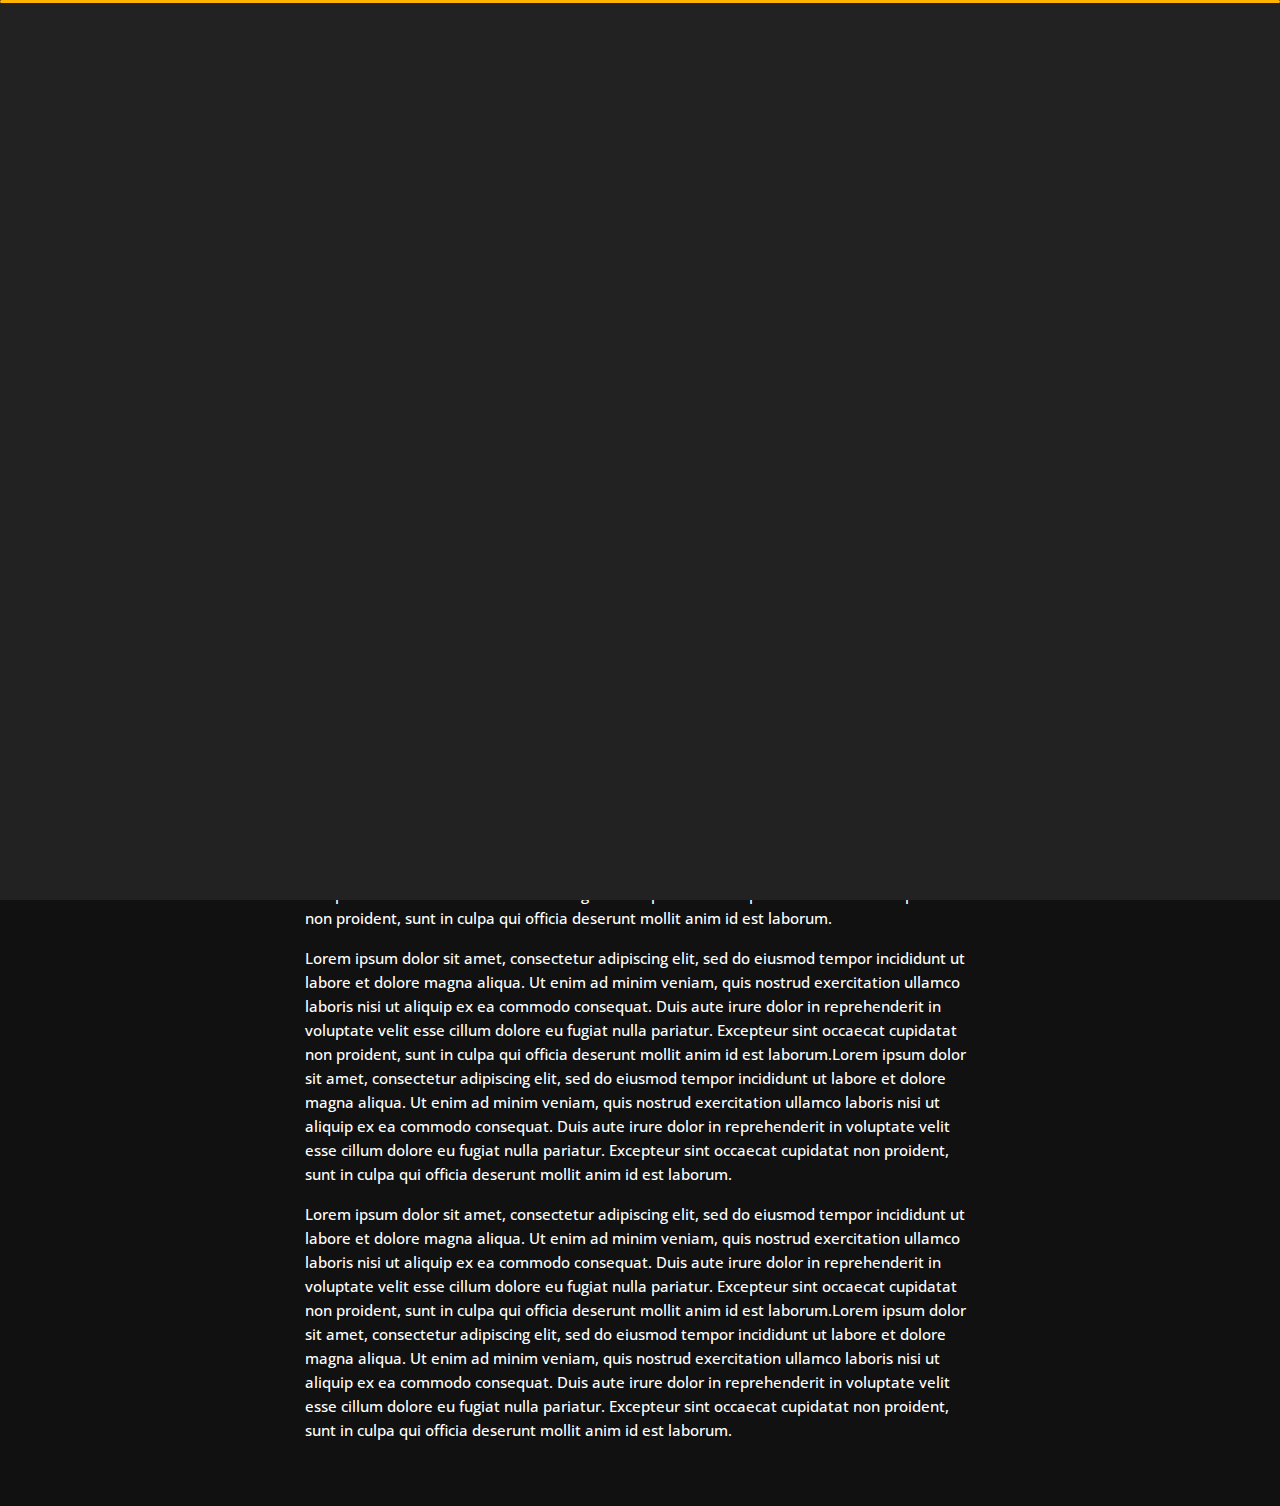
<file: blog-post-3.html>
<!DOCTYPE html>
<html lang="en">


<head>
    <meta charset="utf-8">
    <title>Blog-Pulkit</title>
    <meta name="viewport" content="width=device-width, initial-scale=1">

    <!-- Template Google Fonts -->
    <link href="https://fonts.googleapis.com/css?family=Poppins:400,400i,500,500i,600,600i,700,700i,800,800i,900,900i" rel="stylesheet">
    <link href="https://fonts.googleapis.com/css?family=Open+Sans:300,400,400i,600,600i,700" rel="stylesheet">

    <!-- Template CSS Files -->
    <link href="css/bootstrap.min.css" rel="stylesheet">
    <link href="css/preloader.min.css" rel="stylesheet">
    <link href="css/circle.css" rel="stylesheet">
    <link href="css/font-awesome.min.css" rel="stylesheet">
    <link href="css/fm.revealator.jquery.min.css" rel="stylesheet">
    <link href="css/style.css" rel="stylesheet">

    <!-- CSS Skin File -->
    <link href="css/skin.css" rel="stylesheet">

    <!-- <link rel="shortcut icon" href="images/favicon.png"> -->
    <!-- Favicons -->
    <link rel="shortcut icon" href="img/Favicons/img1.png" type="image/x-icon">

    <link rel="stylesheet" type="text/css" href="css/styleswitcher.css" />

    <!-- Modernizr JS File -->
    <script src="js/modernizr.custom.js"></script>
</head>

<body class="blog-post">
<!-- Live Style Switcher Starts - demo only -->
<div id="switcher" class="">
    <div class="content-switcher">
        <h4>STYLE SWITCHER</h4>
        <ul>
            <li>
                <a href="#" onclick="changeskin('purple');" title="purple" class="color"><img src="img/styleswitcher/purple.png" alt="purple"/></a>
            </li>
            <li>
                <a href="#" onclick="changeskin('red');" title="red" class="color"><img src="img/styleswitcher/red.png" alt="red"/></a>
            </li>
            <li>
                <a href="#" onclick="changeskin('blueviolet');" title="blueviolet" class="color"><img src="img/styleswitcher/blueviolet.png" alt="blueviolet"/></a>
            </li>
            <li>
                <a href="#" onclick="changeskin('blue');" title="blue" class="color"><img src="img/styleswitcher/blue.png" alt="blue"/></a>
            </li>
            <li>
                <a href="#" onclick="changeskin('goldenrod');" title="goldenrod" class="color"><img src="img/styleswitcher/goldenrod.png" alt="goldenrod"/></a>
            </li>
            <li>
                <a href="#" onclick="changeskin('magenta');" title="magenta" class="color"><img src="img/styleswitcher/magenta.png" alt="magenta"/></a>
            </li>
            <li>
                <a href="#" onclick="changeskin('yellowgreen');" title="yellowgreen" class="color"><img src="img/styleswitcher/yellowgreen.png" alt="yellowgreen"/></a>
            </li>
            <li>
                <a href="#" onclick="changeskin('orange');" title="orange" class="color"><img src="img/styleswitcher/orange.png" alt="orange"/></a>
            </li>
            <li>
                <a href="#" onclick="changeskin('green');" title="green" class="color"><img src="img/styleswitcher/green.png" alt="green"/></a>
            </li>
            <li>
                <a href="#" onclick="changeskin('yellow');" title="yellow" class="color"><img src="img/styleswitcher/yellow.png" alt="yellow"/></a>
            </li>
        </ul>

       <div id="hideSwitcher">&times;</div>
    </div>
</div>
<div id="showSwitcher" class="styleSecondColor"><i class="fa fa-cog fa-spin"></i></div>
<!-- Live Style Switcher Ends - demo only -->
<!-- Header Starts -->
<header class="header" id="navbar-collapse-toggle">
    <!-- Fixed Navigation Starts -->
    <ul class="icon-menu d-none d-lg-block revealator-slideup revealator-once revealator-delay1">
        <li class="icon-box">
            <i class="fa fa-home"></i>
            <a href="index.html">
                <h2>Home</h2>
            </a>
        </li>
        <li class="icon-box">
            <i class="fa fa-user"></i>
            <a href="about.html">
                <h2>About</h2>
            </a>
        </li>
        <li class="icon-box">
            <i class="fa fa-briefcase"></i>
            <a href="portfolio.html">
                <h2>Portfolio</h2>
            </a>
        </li>
        <li class="icon-box">
            <i class="fa fa-envelope-open"></i>
            <a href="contact.html">
                <h2>Contact</h2>
            </a>
        </li>
        <li class="icon-box active">
            <i class="fa fa-comments"></i>
            <a href="blog.html">
                <h2>Blog</h2>
            </a>
        </li>
    </ul>
    <!-- Fixed Navigation Ends -->
    <!-- Mobile Menu Starts -->
    <nav role="navigation" class="d-block d-lg-none">
        <div id="menuToggle">
            <input type="checkbox" />
            <span></span>
            <span></span>
            <span></span>
            <ul class="list-unstyled" id="menu">
                <li><a href="index.html"><i class="fa fa-home"></i><span>Home</span></a></li>
                <li><a href="about.html"><i class="fa fa-user"></i><span>About</span></a></li>
                <li><a href="portfolio.html"><i class="fa fa-folder-open"></i><span>Portfolio</span></a></li>
                <li><a href="contact.html"><i class="fa fa-envelope-open"></i><span>Contact</span></a></li>
                <li class="active"><a href="blog.html"><i class="fa fa-comments"></i><span>Blog</span></a></li>
            </ul>
        </div>
    </nav>
    <!-- Mobile Menu Ends -->
</header>
<!-- Header Ends -->
<!-- Page Title Starts -->
<section class="title-section text-left text-sm-center revealator-slideup revealator-once revealator-delay1">
    <h1>my <span>blog</span></h1>
    <span class="title-bg">posts</span>
</section>
<!-- Page Title Ends -->
<!-- Main Content Starts -->
<section class="main-content revealator-slideup revealator-once revealator-delay1">
    <div class="container">
        <div class="row">
            <!-- Article Starts -->
            <article class="col-12">
                <!-- Meta Starts -->
                <div class="meta open-sans-font">
                    <span><i class="fa fa-user"></i> Pulkit</span>
                    <span class="date"><i class="fa fa-calendar"></i> 3 January 2021</span>
                    <span><i class="fa fa-tags"></i> wordpress, business, economy, design</span>
                </div>
                <!-- Meta Ends -->
                <!-- Article Content Starts -->
                <h1 class="text-uppercase text-capitalize">Everything You Need to Know About Web Accessibility</h1>
                <img src="img/blog/blog-post-3.jpg" class="img-fluid" alt="Blog image"/>
                <div class="blog-excerpt open-sans-font pb-5">
                    <p>Lorem ipsum dolor sit amet, consectetur adipiscing elit, sed do eiusmod tempor incididunt ut labore et dolore magna aliqua. Ut enim ad minim veniam, quis nostrud exercitation ullamco laboris nisi ut aliquip ex ea commodo consequat.
                        Duis aute irure dolor in reprehenderit in voluptate velit esse cillum dolore eu fugiat nulla pariatur. Excepteur sint occaecat cupidatat non proident, sunt in culpa qui officia deserunt mollit anim id est laborum.</p>
                    <p>Lorem ipsum dolor sit amet, consectetur adipiscing elit, sed do eiusmod tempor incididunt ut labore et dolore magna aliqua. Ut enim ad minim veniam, quis nostrud exercitation ullamco laboris nisi ut aliquip ex ea commodo consequat.
                        Duis aute irure dolor in reprehenderit in voluptate velit esse cillum dolore eu fugiat nulla pariatur. Excepteur sint occaecat cupidatat non proident, sunt in culpa qui officia deserunt mollit anim id est laborum.Lorem ipsum
                        dolor sit amet, consectetur adipiscing elit, sed do eiusmod tempor incididunt ut labore et dolore magna aliqua. Ut enim ad minim veniam, quis nostrud exercitation ullamco laboris nisi ut aliquip ex ea commodo consequat. Duis
                        aute irure dolor in reprehenderit in voluptate velit esse cillum dolore eu fugiat nulla pariatur. Excepteur sint occaecat cupidatat non proident, sunt in culpa qui officia deserunt mollit anim id est laborum.</p>
                    <p>Lorem ipsum dolor sit amet, consectetur adipiscing elit, sed do eiusmod tempor incididunt ut labore et dolore magna aliqua. Ut enim ad minim veniam, quis nostrud exercitation ullamco laboris nisi ut aliquip ex ea commodo consequat.
                        Duis aute irure dolor in reprehenderit in voluptate velit esse cillum dolore eu fugiat nulla pariatur. Excepteur sint occaecat cupidatat non proident, sunt in culpa qui officia deserunt mollit anim id est laborum.Lorem ipsum
                        dolor sit amet, consectetur adipiscing elit, sed do eiusmod tempor incididunt ut labore et dolore magna aliqua. Ut enim ad minim veniam, quis nostrud exercitation ullamco laboris nisi ut aliquip ex ea commodo consequat. Duis
                        aute irure dolor in reprehenderit in voluptate velit esse cillum dolore eu fugiat nulla pariatur. Excepteur sint occaecat cupidatat non proident, sunt in culpa qui officia deserunt mollit anim id est laborum.</p>
                </div>
                <!-- Article Content Ends -->
            </article>
            <!-- Article Ends -->
        </div>
    </div>
</section>
<!-- Template JS Files -->
<script src="js/jquery-3.5.0.min.js"></script>
<script src="js/styleswitcher.js"></script>
<script src="js/preloader.min.js"></script>
<script src="js/fm.revealator.jquery.min.js"></script>
<script src="js/imagesloaded.pkgd.min.js"></script>
<script src="js/masonry.pkgd.min.js"></script>
<script src="js/classie.js"></script>
<script src="js/cbpGridGallery.js"></script>
<script src="js/jquery.hoverdir.js"></script>
<script src="js/popper.min.js"></script>
<script src="js/bootstrap.js"></script>
<script src="js/custom.js"></script>

</body>


</html>
</file>
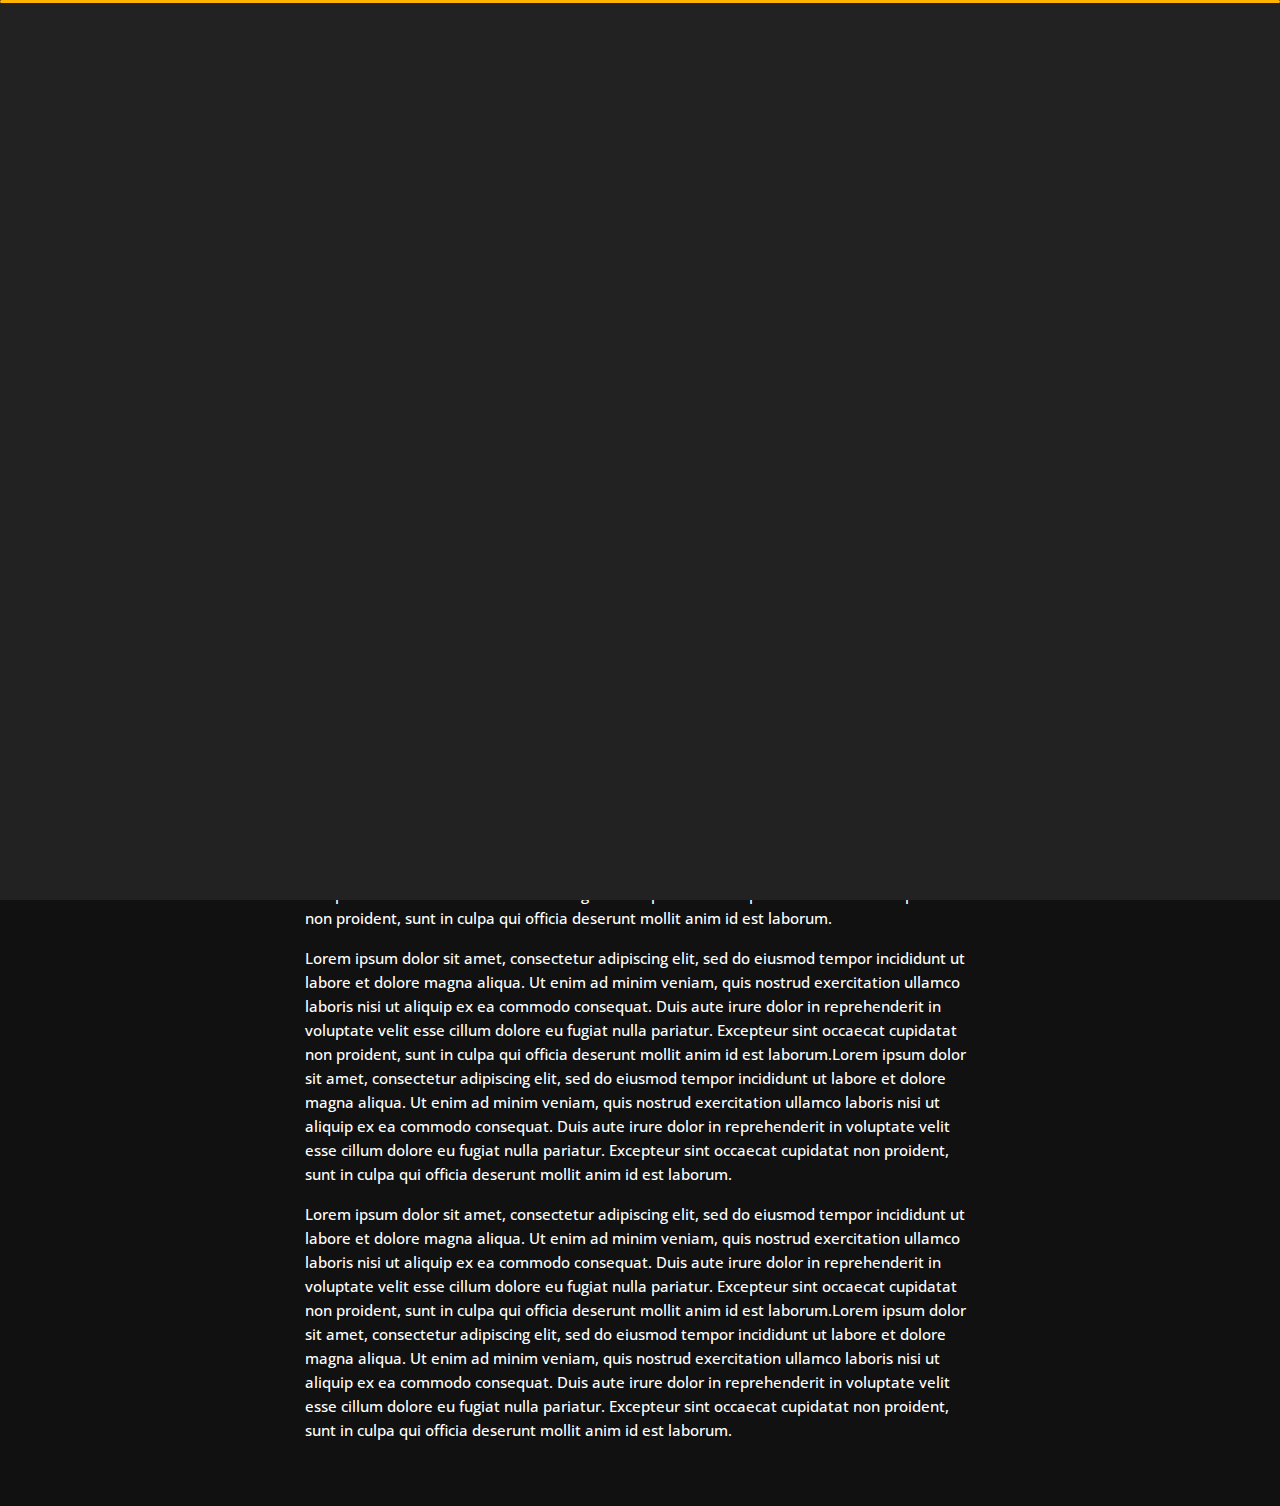
<file: blog-post-4.html>
<!DOCTYPE html>
<html lang="en">


<head>
    <meta charset="utf-8">
    <title>Blog-Pulkit</title>
    <meta name="viewport" content="width=device-width, initial-scale=1">

    <!-- Template Google Fonts -->
    <link href="https://fonts.googleapis.com/css?family=Poppins:400,400i,500,500i,600,600i,700,700i,800,800i,900,900i" rel="stylesheet">
    <link href="https://fonts.googleapis.com/css?family=Open+Sans:300,400,400i,600,600i,700" rel="stylesheet">

    <!-- Template CSS Files -->
    <link href="css/bootstrap.min.css" rel="stylesheet">
    <link href="css/preloader.min.css" rel="stylesheet">
    <link href="css/circle.css" rel="stylesheet">
    <link href="css/font-awesome.min.css" rel="stylesheet">
    <link href="css/fm.revealator.jquery.min.css" rel="stylesheet">
    <link href="css/style.css" rel="stylesheet">

    <!-- CSS Skin File -->
    <link href="css/skin.css" rel="stylesheet">

    <!-- <link rel="shortcut icon" href="images/favicon.png"> -->
    <!-- Favicons -->
    <link rel="shortcut icon" href="img/Favicons/img1.png" type="image/x-icon">

    <!-- Live Style Switcher - demo only -->
    <link rel="stylesheet" type="text/css" href="css/styleswitcher.css" />

    <!-- Modernizr JS File -->
    <script src="js/modernizr.custom.js"></script>
</head>

<body class="blog-post">
<!-- Live Style Switcher Starts - demo only -->
<div id="switcher" class="">
    <div class="content-switcher">
        <h4>STYLE SWITCHER</h4>
        <ul>
            <li>
                <a href="#" onclick="changeskin('purple');" title="purple" class="color"><img src="img/styleswitcher/purple.png" alt="purple"/></a>
            </li>
            <li>
                <a href="#" onclick="changeskin('red');" title="red" class="color"><img src="img/styleswitcher/red.png" alt="red"/></a>
            </li>
            <li>
                <a href="#" onclick="changeskin('blueviolet');" title="blueviolet" class="color"><img src="img/styleswitcher/blueviolet.png" alt="blueviolet"/></a>
            </li>
            <li>
                <a href="#" onclick="changeskin('blue');" title="blue" class="color"><img src="img/styleswitcher/blue.png" alt="blue"/></a>
            </li>
            <li>
                <a href="#" onclick="changeskin('goldenrod');" title="goldenrod" class="color"><img src="img/styleswitcher/goldenrod.png" alt="goldenrod"/></a>
            </li>
            <li>
                <a href="#" onclick="changeskin('magenta');" title="magenta" class="color"><img src="img/styleswitcher/magenta.png" alt="magenta"/></a>
            </li>
            <li>
                <a href="#" onclick="changeskin('yellowgreen');" title="yellowgreen" class="color"><img src="img/styleswitcher/yellowgreen.png" alt="yellowgreen"/></a>
            </li>
            <li>
                <a href="#" onclick="changeskin('orange');" title="orange" class="color"><img src="img/styleswitcher/orange.png" alt="orange"/></a>
            </li>
            <li>
                <a href="#" onclick="changeskin('green');" title="green" class="color"><img src="img/styleswitcher/green.png" alt="green"/></a>
            </li>
            <li>
                <a href="#" onclick="changeskin('yellow');" title="yellow" class="color"><img src="img/styleswitcher/yellow.png" alt="yellow"/></a>
            </li>
        </ul>

       <div id="hideSwitcher">&times;</div>
    </div>
</div>
<div id="showSwitcher" class="styleSecondColor"><i class="fa fa-cog fa-spin"></i></div>
<!-- Live Style Switcher Ends - demo only -->
<!-- Header Starts -->
<header class="header" id="navbar-collapse-toggle">
    <!-- Fixed Navigation Starts -->
    <ul class="icon-menu d-none d-lg-block revealator-slideup revealator-once revealator-delay1">
        <li class="icon-box">
            <i class="fa fa-home"></i>
            <a href="index.html">
                <h2>Home</h2>
            </a>
        </li>
        <li class="icon-box">
            <i class="fa fa-user"></i>
            <a href="about.html">
                <h2>About</h2>
            </a>
        </li>
        <li class="icon-box">
            <i class="fa fa-briefcase"></i>
            <a href="portfolio.html">
                <h2>Portfolio</h2>
            </a>
        </li>
        <li class="icon-box">
            <i class="fa fa-envelope-open"></i>
            <a href="contact.html">
                <h2>Contact</h2>
            </a>
        </li>
        <li class="icon-box active">
            <i class="fa fa-comments"></i>
            <a href="blog.html">
                <h2>Blog</h2>
            </a>
        </li>
    </ul>
    <!-- Fixed Navigation Ends -->
    <!-- Mobile Menu Starts -->
    <nav role="navigation" class="d-block d-lg-none">
        <div id="menuToggle">
            <input type="checkbox" />
            <span></span>
            <span></span>
            <span></span>
            <ul class="list-unstyled" id="menu">
                <li><a href="index.html"><i class="fa fa-home"></i><span>Home</span></a></li>
                <li><a href="about.html"><i class="fa fa-user"></i><span>About</span></a></li>
                <li><a href="portfolio.html"><i class="fa fa-folder-open"></i><span>Portfolio</span></a></li>
                <li><a href="contact.html"><i class="fa fa-envelope-open"></i><span>Contact</span></a></li>
                <li class="active"><a href="blog.html"><i class="fa fa-comments"></i><span>Blog</span></a></li>
            </ul>
        </div>
    </nav>
    <!-- Mobile Menu Ends -->
</header>
<!-- Header Ends -->
<!-- Page Title Starts -->
<section class="title-section text-left text-sm-center revealator-slideup revealator-once revealator-delay1">
    <h1>my <span>blog</span></h1>
    <span class="title-bg">posts</span>
</section>
<!-- Page Title Ends -->
<!-- Main Content Starts -->
<section class="main-content revealator-slideup revealator-once revealator-delay1">
    <div class="container">
        <div class="row">
            <!-- Article Starts -->
            <article class="col-12">
                <!-- Meta Starts -->
                <div class="meta open-sans-font">
                    <span><i class="fa fa-user"></i> Pulkit</span>
                    <span class="date"><i class="fa fa-calendar"></i> 3 January 2021</span>
                    <span><i class="fa fa-tags"></i> wordpress, business, economy, design</span>
                </div>
                <!-- Meta Ends -->
                <!-- Article Content Starts -->
                <h1 class="text-uppercase text-capitalize">How to Inject Humor & Comedy Into Your Brand</h1>
                <img src="img/blog/blog-post-4.jpg" class="img-fluid" alt="Blog image"/>
                <div class="blog-excerpt open-sans-font pb-5">
                    <p>Lorem ipsum dolor sit amet, consectetur adipiscing elit, sed do eiusmod tempor incididunt ut labore et dolore magna aliqua. Ut enim ad minim veniam, quis nostrud exercitation ullamco laboris nisi ut aliquip ex ea commodo consequat.
                        Duis aute irure dolor in reprehenderit in voluptate velit esse cillum dolore eu fugiat nulla pariatur. Excepteur sint occaecat cupidatat non proident, sunt in culpa qui officia deserunt mollit anim id est laborum.</p>
                    <p>Lorem ipsum dolor sit amet, consectetur adipiscing elit, sed do eiusmod tempor incididunt ut labore et dolore magna aliqua. Ut enim ad minim veniam, quis nostrud exercitation ullamco laboris nisi ut aliquip ex ea commodo consequat.
                        Duis aute irure dolor in reprehenderit in voluptate velit esse cillum dolore eu fugiat nulla pariatur. Excepteur sint occaecat cupidatat non proident, sunt in culpa qui officia deserunt mollit anim id est laborum.Lorem ipsum
                        dolor sit amet, consectetur adipiscing elit, sed do eiusmod tempor incididunt ut labore et dolore magna aliqua. Ut enim ad minim veniam, quis nostrud exercitation ullamco laboris nisi ut aliquip ex ea commodo consequat. Duis
                        aute irure dolor in reprehenderit in voluptate velit esse cillum dolore eu fugiat nulla pariatur. Excepteur sint occaecat cupidatat non proident, sunt in culpa qui officia deserunt mollit anim id est laborum.</p>
                    <p>Lorem ipsum dolor sit amet, consectetur adipiscing elit, sed do eiusmod tempor incididunt ut labore et dolore magna aliqua. Ut enim ad minim veniam, quis nostrud exercitation ullamco laboris nisi ut aliquip ex ea commodo consequat.
                        Duis aute irure dolor in reprehenderit in voluptate velit esse cillum dolore eu fugiat nulla pariatur. Excepteur sint occaecat cupidatat non proident, sunt in culpa qui officia deserunt mollit anim id est laborum.Lorem ipsum
                        dolor sit amet, consectetur adipiscing elit, sed do eiusmod tempor incididunt ut labore et dolore magna aliqua. Ut enim ad minim veniam, quis nostrud exercitation ullamco laboris nisi ut aliquip ex ea commodo consequat. Duis
                        aute irure dolor in reprehenderit in voluptate velit esse cillum dolore eu fugiat nulla pariatur. Excepteur sint occaecat cupidatat non proident, sunt in culpa qui officia deserunt mollit anim id est laborum.</p>
                </div>
                <!-- Article Content Ends -->
            </article>
            <!-- Article Ends -->
        </div>
    </div>
</section>
<!-- Template JS Files -->
<script src="js/jquery-3.5.0.min.js"></script>
<script src="js/styleswitcher.js"></script>
<script src="js/preloader.min.js"></script>
<script src="js/fm.revealator.jquery.min.js"></script>
<script src="js/imagesloaded.pkgd.min.js"></script>
<script src="js/masonry.pkgd.min.js"></script>
<script src="js/classie.js"></script>
<script src="js/cbpGridGallery.js"></script>
<script src="js/jquery.hoverdir.js"></script>
<script src="js/popper.min.js"></script>
<script src="js/bootstrap.js"></script>
<script src="js/custom.js"></script>

</body>


</html>
</file>
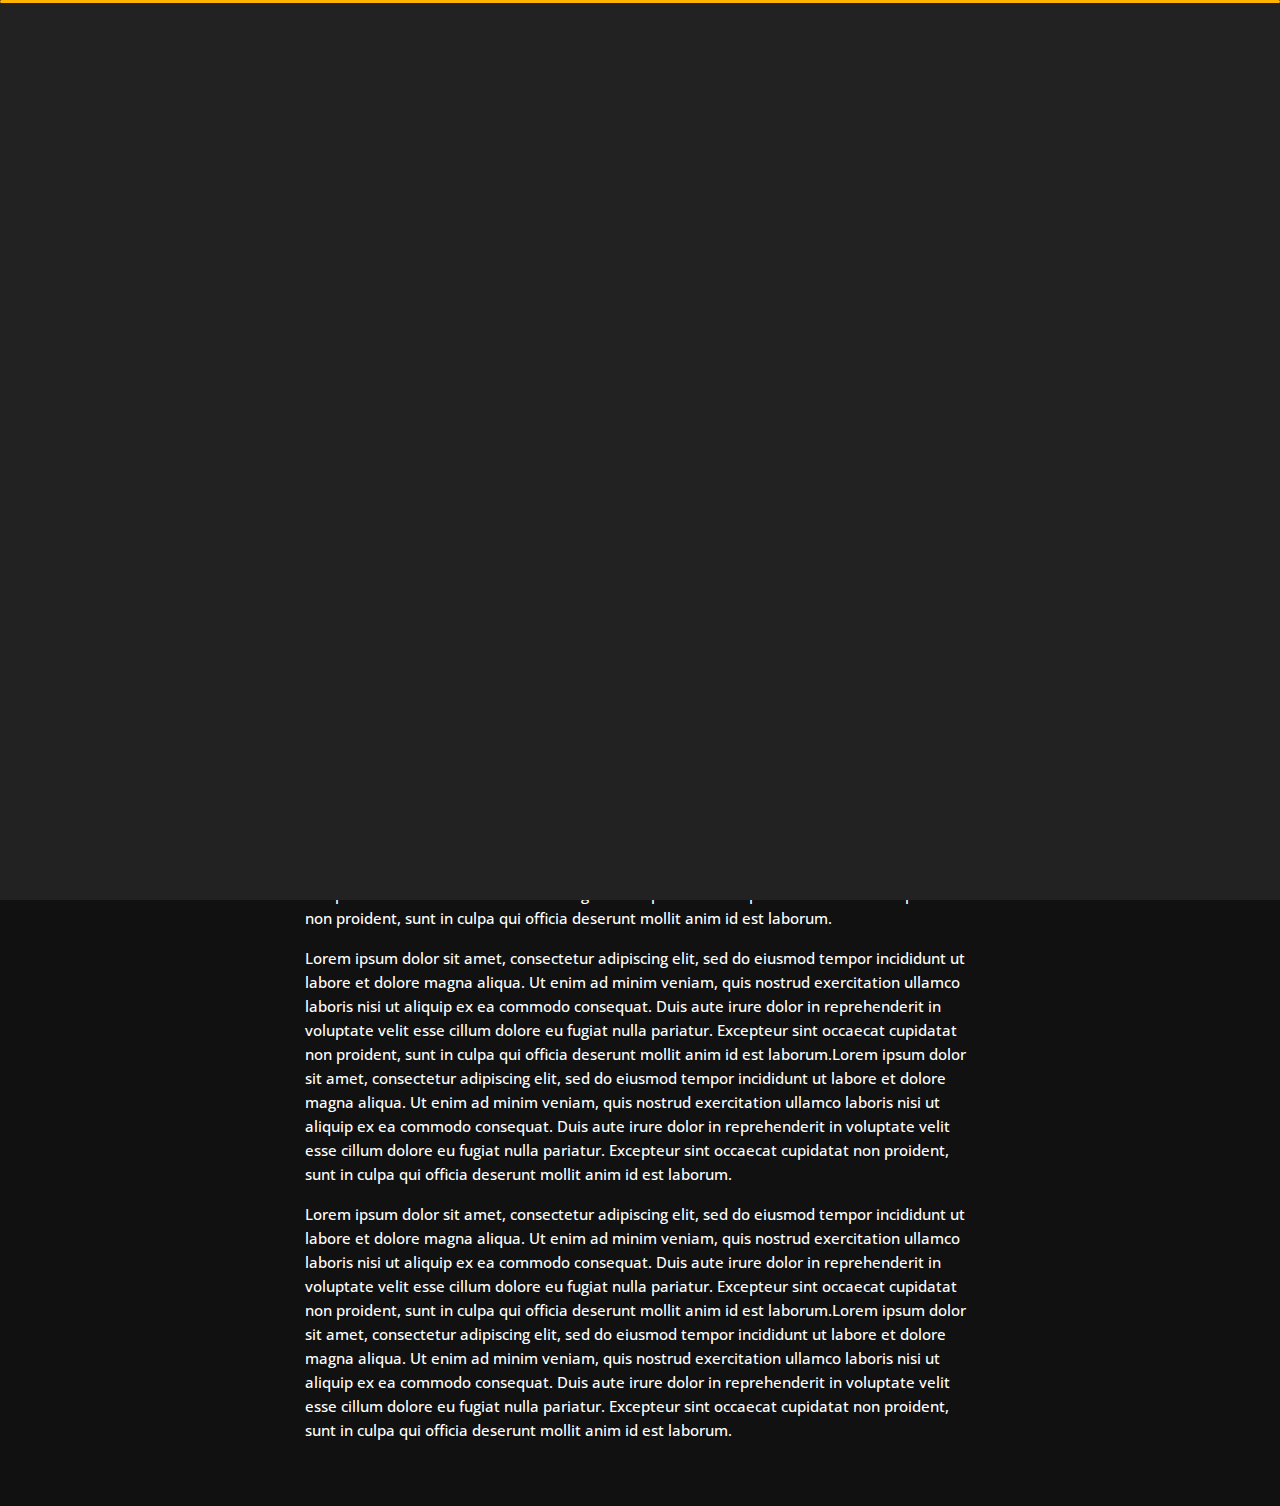
<file: blog-post-5.html>
<!DOCTYPE html>
<html lang="en">


<head>
    <meta charset="utf-8">
    <title>Blog-Pulkit</title>
    <meta name="viewport" content="width=device-width, initial-scale=1">

    <!-- Template Google Fonts -->
    <link href="https://fonts.googleapis.com/css?family=Poppins:400,400i,500,500i,600,600i,700,700i,800,800i,900,900i" rel="stylesheet">
    <link href="https://fonts.googleapis.com/css?family=Open+Sans:300,400,400i,600,600i,700" rel="stylesheet">

    <!-- Template CSS Files -->
    <link href="css/bootstrap.min.css" rel="stylesheet">
    <link href="css/preloader.min.css" rel="stylesheet">
    <link href="css/circle.css" rel="stylesheet">
    <link href="css/font-awesome.min.css" rel="stylesheet">
    <link href="css/fm.revealator.jquery.min.css" rel="stylesheet">
    <link href="css/style.css" rel="stylesheet">

    <!-- CSS Skin File -->
    <link href="css/skin.css" rel="stylesheet">

    <!-- <link rel="shortcut icon" href="images/favicon.png"> -->
    <!-- Favicons -->
    <link rel="shortcut icon" href="img/Favicons/img1.png" type="image/x-icon">

    <!-- Live Style Switcher - demo only -->
    <link rel="stylesheet" type="text/css" href="css/styleswitcher.css" />

    <!-- Modernizr JS File -->
    <script src="js/modernizr.custom.js"></script>
</head>

<body class="blog-post">
<!-- Live Style Switcher Starts - demo only -->
<div id="switcher" class="">
    <div class="content-switcher">
        <h4>STYLE SWITCHER</h4>
        <ul>
            <li>
                <a href="#" onclick="changeskin('purple');" title="purple" class="color"><img src="img/styleswitcher/purple.png" alt="purple"/></a>
            </li>
            <li>
                <a href="#" onclick="changeskin('red');" title="red" class="color"><img src="img/styleswitcher/red.png" alt="red"/></a>
            </li>
            <li>
                <a href="#" onclick="changeskin('blueviolet');" title="blueviolet" class="color"><img src="img/styleswitcher/blueviolet.png" alt="blueviolet"/></a>
            </li>
            <li>
                <a href="#" onclick="changeskin('blue');" title="blue" class="color"><img src="img/styleswitcher/blue.png" alt="blue"/></a>
            </li>
            <li>
                <a href="#" onclick="changeskin('goldenrod');" title="goldenrod" class="color"><img src="img/styleswitcher/goldenrod.png" alt="goldenrod"/></a>
            </li>
            <li>
                <a href="#" onclick="changeskin('magenta');" title="magenta" class="color"><img src="img/styleswitcher/magenta.png" alt="magenta"/></a>
            </li>
            <li>
                <a href="#" onclick="changeskin('yellowgreen');" title="yellowgreen" class="color"><img src="img/styleswitcher/yellowgreen.png" alt="yellowgreen"/></a>
            </li>
            <li>
                <a href="#" onclick="changeskin('orange');" title="orange" class="color"><img src="img/styleswitcher/orange.png" alt="orange"/></a>
            </li>
            <li>
                <a href="#" onclick="changeskin('green');" title="green" class="color"><img src="img/styleswitcher/green.png" alt="green"/></a>
            </li>
            <li>
                <a href="#" onclick="changeskin('yellow');" title="yellow" class="color"><img src="img/styleswitcher/yellow.png" alt="yellow"/></a>
            </li>
        </ul>

       <div id="hideSwitcher">&times;</div>
    </div>
</div>
<div id="showSwitcher" class="styleSecondColor"><i class="fa fa-cog fa-spin"></i></div>
<!-- Live Style Switcher Ends - demo only -->
<!-- Header Starts -->
<header class="header" id="navbar-collapse-toggle">
    <!-- Fixed Navigation Starts -->
    <ul class="icon-menu d-none d-lg-block revealator-slideup revealator-once revealator-delay1">
        <li class="icon-box">
            <i class="fa fa-home"></i>
            <a href="index.html">
                <h2>Home</h2>
            </a>
        </li>
        <li class="icon-box">
            <i class="fa fa-user"></i>
            <a href="about.html">
                <h2>About</h2>
            </a>
        </li>
        <li class="icon-box">
            <i class="fa fa-briefcase"></i>
            <a href="projects.html">
                <h2>Projects</h2>
            </a>
        </li>
        <li class="icon-box">
            <i class="fa fa-envelope-open"></i>
            <a href="contact.html">
                <h2>Contact</h2>
            </a>
        </li>
        <li class="icon-box active">
            <i class="fa fa-comments"></i>
            <a href="blog.html">
                <h2>Blog</h2>
            </a>
        </li>
    </ul>
    <!-- Fixed Navigation Ends -->
    <!-- Mobile Menu Starts -->
    <nav role="navigation" class="d-block d-lg-none">
        <div id="menuToggle">
            <input type="checkbox" />
            <span></span>
            <span></span>
            <span></span>
            <ul class="list-unstyled" id="menu">
                <li><a href="index.html"><i class="fa fa-home"></i><span>Home</span></a></li>
                <li><a href="about.html"><i class="fa fa-user"></i><span>About</span></a></li>
                <li><a href="projects.html"><i class="fa fa-folder-open"></i><span>Projects</span></a></li>
                <li><a href="contact.html"><i class="fa fa-envelope-open"></i><span>Contact</span></a></li>
                <li class="active"><a href="blog.html"><i class="fa fa-comments"></i><span>Blog</span></a></li>
            </ul>
        </div>
    </nav>
    <!-- Mobile Menu Ends -->
</header>
<!-- Header Ends -->
<!-- Page Title Starts -->
<section class="title-section text-left text-sm-center revealator-slideup revealator-once revealator-delay1">
    <h1>my <span>blog</span></h1>
    <span class="title-bg">posts</span>
</section>
<!-- Page Title Ends -->
<!-- Main Content Starts -->
<section class="main-content revealator-slideup revealator-once revealator-delay1">
    <div class="container">
        <div class="row">
            <!-- Article Starts -->
            <article class="col-12">
                <!-- Meta Starts -->
                <div class="meta open-sans-font">
                    <span><i class="fa fa-user"></i> Pulkit</span>
                    <span class="date"><i class="fa fa-calendar"></i> 3 January 2021</span>
                    <span><i class="fa fa-tags"></i> wordpress, business, economy, design</span>
                </div>
                <!-- Meta Ends -->
                <!-- Article Content Starts -->
                <h1 class="text-uppercase text-capitalize">Everyone in Web Design: How To Achieve Success</h1>
                <img src="img/blog/blog-post-3.jpg" class="img-fluid" alt="Blog image"/>
                <div class="blog-excerpt open-sans-font pb-5">
                    <p>Lorem ipsum dolor sit amet, consectetur adipiscing elit, sed do eiusmod tempor incididunt ut labore et dolore magna aliqua. Ut enim ad minim veniam, quis nostrud exercitation ullamco laboris nisi ut aliquip ex ea commodo consequat.
                        Duis aute irure dolor in reprehenderit in voluptate velit esse cillum dolore eu fugiat nulla pariatur. Excepteur sint occaecat cupidatat non proident, sunt in culpa qui officia deserunt mollit anim id est laborum.</p>
                    <p>Lorem ipsum dolor sit amet, consectetur adipiscing elit, sed do eiusmod tempor incididunt ut labore et dolore magna aliqua. Ut enim ad minim veniam, quis nostrud exercitation ullamco laboris nisi ut aliquip ex ea commodo consequat.
                        Duis aute irure dolor in reprehenderit in voluptate velit esse cillum dolore eu fugiat nulla pariatur. Excepteur sint occaecat cupidatat non proident, sunt in culpa qui officia deserunt mollit anim id est laborum.Lorem ipsum
                        dolor sit amet, consectetur adipiscing elit, sed do eiusmod tempor incididunt ut labore et dolore magna aliqua. Ut enim ad minim veniam, quis nostrud exercitation ullamco laboris nisi ut aliquip ex ea commodo consequat. Duis
                        aute irure dolor in reprehenderit in voluptate velit esse cillum dolore eu fugiat nulla pariatur. Excepteur sint occaecat cupidatat non proident, sunt in culpa qui officia deserunt mollit anim id est laborum.</p>
                    <p>Lorem ipsum dolor sit amet, consectetur adipiscing elit, sed do eiusmod tempor incididunt ut labore et dolore magna aliqua. Ut enim ad minim veniam, quis nostrud exercitation ullamco laboris nisi ut aliquip ex ea commodo consequat.
                        Duis aute irure dolor in reprehenderit in voluptate velit esse cillum dolore eu fugiat nulla pariatur. Excepteur sint occaecat cupidatat non proident, sunt in culpa qui officia deserunt mollit anim id est laborum.Lorem ipsum
                        dolor sit amet, consectetur adipiscing elit, sed do eiusmod tempor incididunt ut labore et dolore magna aliqua. Ut enim ad minim veniam, quis nostrud exercitation ullamco laboris nisi ut aliquip ex ea commodo consequat. Duis
                        aute irure dolor in reprehenderit in voluptate velit esse cillum dolore eu fugiat nulla pariatur. Excepteur sint occaecat cupidatat non proident, sunt in culpa qui officia deserunt mollit anim id est laborum.</p>
                </div>
                <!-- Article Content Ends -->
            </article>
            <!-- Article Ends -->
        </div>
    </div>
</section>
<!-- Template JS Files -->
<script src="js/jquery-3.5.0.min.js"></script>
<script src="js/styleswitcher.js"></script>
<script src="js/preloader.min.js"></script>
<script src="js/fm.revealator.jquery.min.js"></script>
<script src="js/imagesloaded.pkgd.min.js"></script>
<script src="js/masonry.pkgd.min.js"></script>
<script src="js/classie.js"></script>
<script src="js/cbpGridGallery.js"></script>
<script src="js/jquery.hoverdir.js"></script>
<script src="js/popper.min.js"></script>
<script src="js/bootstrap.js"></script>
<script src="js/custom.js"></script>

</body>
</html>
</file>
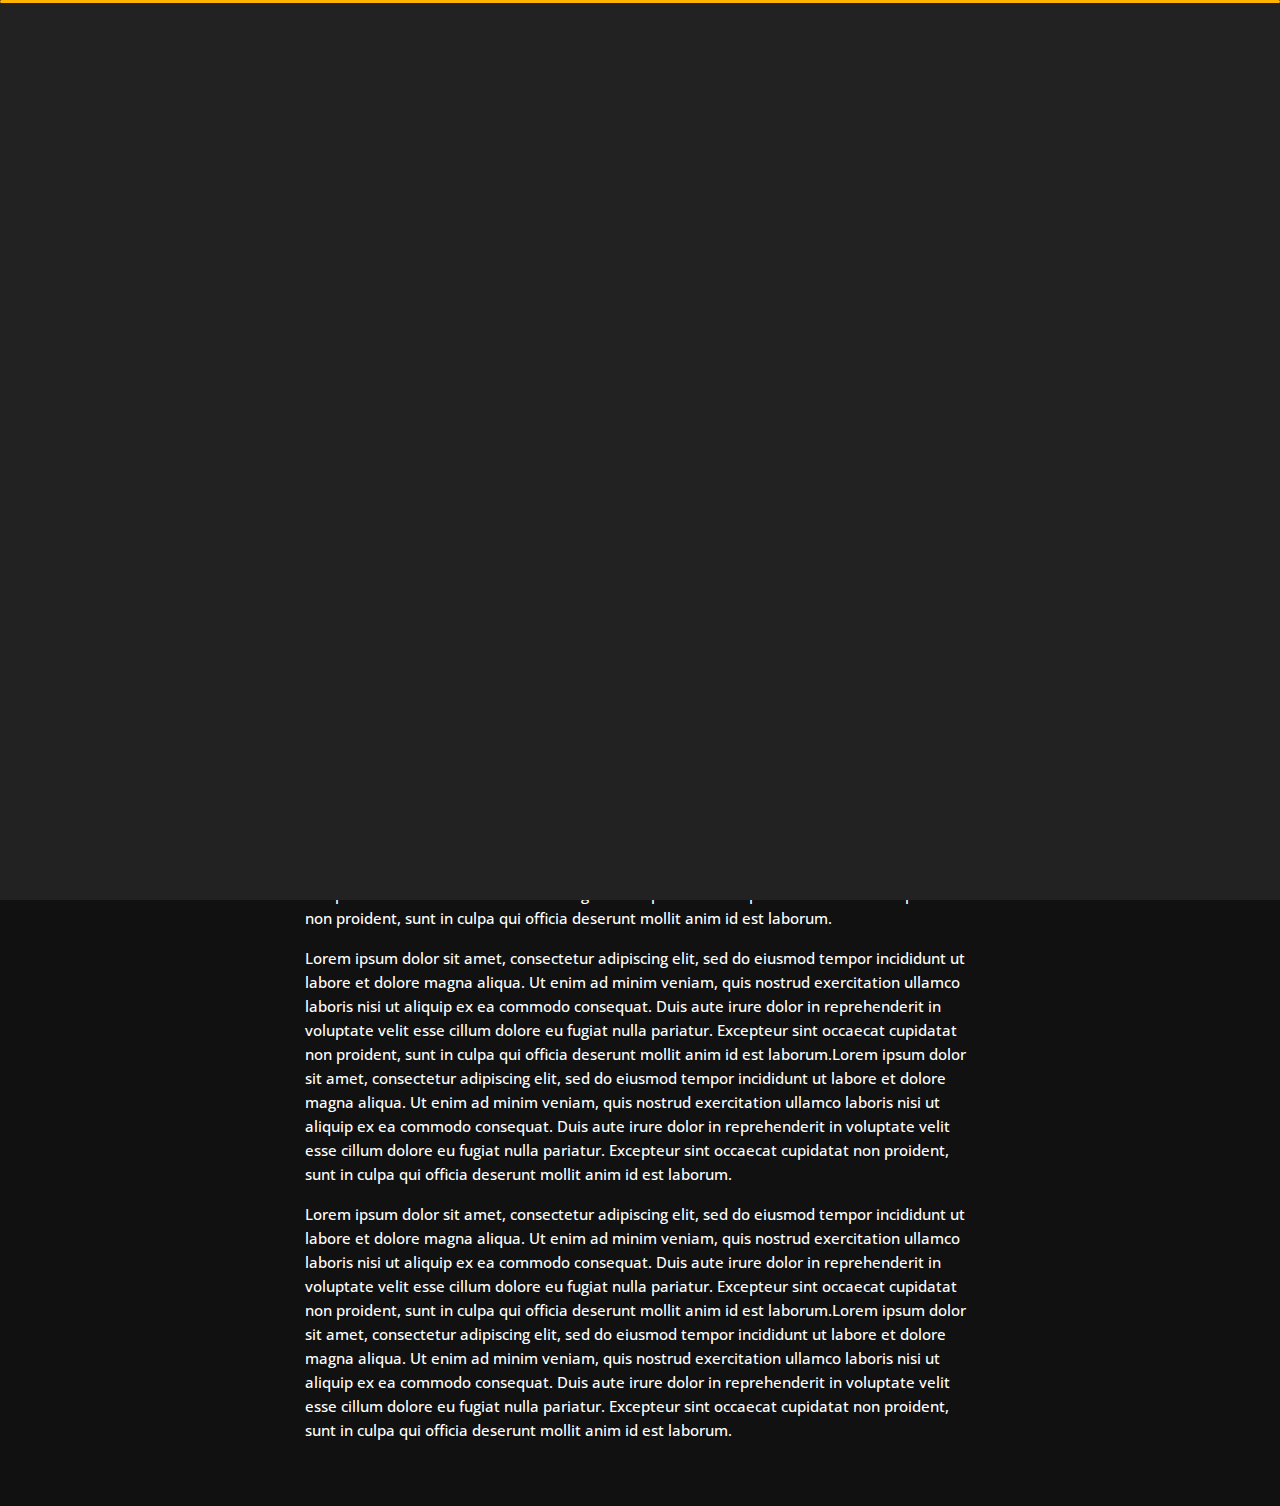
<file: blog-post-6.html>
<!DOCTYPE html>
<html lang="en">


<head>
    <meta charset="utf-8">
    <title>Blog-Pulkit</title>
    <meta name="viewport" content="width=device-width, initial-scale=1">

    <!-- Template Google Fonts -->
    <link href="https://fonts.googleapis.com/css?family=Poppins:400,400i,500,500i,600,600i,700,700i,800,800i,900,900i" rel="stylesheet">
    <link href="https://fonts.googleapis.com/css?family=Open+Sans:300,400,400i,600,600i,700" rel="stylesheet">

    <!-- Template CSS Files -->
    <link href="css/bootstrap.min.css" rel="stylesheet">
    <link href="css/preloader.min.css" rel="stylesheet">
    <link href="css/circle.css" rel="stylesheet">
    <link href="css/font-awesome.min.css" rel="stylesheet">
    <link href="css/fm.revealator.jquery.min.css" rel="stylesheet">
    <link href="css/style.css" rel="stylesheet">

    <!-- CSS Skin File -->
    <link href="css/skin.css" rel="stylesheet">

    <!-- <link rel="shortcut icon" href="images/favicon.png"> -->
    <!-- Favicons -->
    <link rel="shortcut icon" href="img/Favicons/img1.png" type="image/x-icon">

    <!-- Live Style Switcher - demo only -->
    <link rel="stylesheet" type="text/css" href="css/styleswitcher.css" />

    <!-- Modernizr JS File -->
    <script src="js/modernizr.custom.js"></script>
</head>

<body class="blog-post">
<!-- Live Style Switcher Starts - demo only -->
<div id="switcher" class="">
    <div class="content-switcher">
        <h4>STYLE SWITCHER</h4>
        <ul>
            <li>
                <a href="#" onclick="changeskin('purple');" title="purple" class="color"><img src="img/styleswitcher/purple.png" alt="purple"/></a>
            </li>
            <li>
                <a href="#" onclick="changeskin('red');" title="red" class="color"><img src="img/styleswitcher/red.png" alt="red"/></a>
            </li>
            <li>
                <a href="#" onclick="changeskin('blueviolet');" title="blueviolet" class="color"><img src="img/styleswitcher/blueviolet.png" alt="blueviolet"/></a>
            </li>
            <li>
                <a href="#" onclick="changeskin('blue');" title="blue" class="color"><img src="img/styleswitcher/blue.png" alt="blue"/></a>
            </li>
            <li>
                <a href="#" onclick="changeskin('goldenrod');" title="goldenrod" class="color"><img src="img/styleswitcher/goldenrod.png" alt="goldenrod"/></a>
            </li>
            <li>
                <a href="#" onclick="changeskin('magenta');" title="magenta" class="color"><img src="img/styleswitcher/magenta.png" alt="magenta"/></a>
            </li>
            <li>
                <a href="#" onclick="changeskin('yellowgreen');" title="yellowgreen" class="color"><img src="img/styleswitcher/yellowgreen.png" alt="yellowgreen"/></a>
            </li>
            <li>
                <a href="#" onclick="changeskin('orange');" title="orange" class="color"><img src="img/styleswitcher/orange.png" alt="orange"/></a>
            </li>
            <li>
                <a href="#" onclick="changeskin('green');" title="green" class="color"><img src="img/styleswitcher/green.png" alt="green"/></a>
            </li>
            <li>
                <a href="#" onclick="changeskin('yellow');" title="yellow" class="color"><img src="img/styleswitcher/yellow.png" alt="yellow"/></a>
            </li>
        </ul>

       <div id="hideSwitcher">&times;</div>
    </div>
</div>
<div id="showSwitcher" class="styleSecondColor"><i class="fa fa-cog fa-spin"></i></div>
<!-- Live Style Switcher Ends - demo only -->
<!-- Header Starts -->
<header class="header" id="navbar-collapse-toggle">
    <!-- Fixed Navigation Starts -->
    <ul class="icon-menu d-none d-lg-block revealator-slideup revealator-once revealator-delay1">
        <li class="icon-box">
            <i class="fa fa-home"></i>
            <a href="index.html">
                <h2>Home</h2>
            </a>
        </li>
        <li class="icon-box">
            <i class="fa fa-user"></i>
            <a href="about.html">
                <h2>About</h2>
            </a>
        </li>
        <li class="icon-box">
            <i class="fa fa-briefcase"></i>
            <a href="portfolio.html">
                <h2>Portfolio</h2>
            </a>
        </li>
        <li class="icon-box">
            <i class="fa fa-envelope-open"></i>
            <a href="contact.html">
                <h2>Contact</h2>
            </a>
        </li>
        <li class="icon-box active">
            <i class="fa fa-comments"></i>
            <a href="blog.html">
                <h2>Blog</h2>
            </a>
        </li>
    </ul>
    <!-- Fixed Navigation Ends -->
    <!-- Mobile Menu Starts -->
    <nav role="navigation" class="d-block d-lg-none">
        <div id="menuToggle">
            <input type="checkbox" />
            <span></span>
            <span></span>
            <span></span>
            <ul class="list-unstyled" id="menu">
                <li><a href="index.html"><i class="fa fa-home"></i><span>Home</span></a></li>
                <li><a href="about.html"><i class="fa fa-user"></i><span>About</span></a></li>
                <li><a href="portfolio.html"><i class="fa fa-folder-open"></i><span>Portfolio</span></a></li>
                <li><a href="contact.html"><i class="fa fa-envelope-open"></i><span>Contact</span></a></li>
                <li class="active"><a href="blog.html"><i class="fa fa-comments"></i><span>Blog</span></a></li>
            </ul>
        </div>
    </nav>
    <!-- Mobile Menu Ends -->
</header>
<!-- Header Ends -->
<!-- Page Title Starts -->
<section class="title-section text-left text-sm-center revealator-slideup revealator-once revealator-delay1">
    <h1>my <span>blog</span></h1>
    <span class="title-bg">posts</span>
</section>
<!-- Page Title Ends -->
<!-- Main Content Starts -->
<section class="main-content revealator-slideup revealator-once revealator-delay1">
    <div class="container">
        <div class="row">
            <!-- Article Starts -->
            <article class="col-12">
                <!-- Meta Starts -->
                <div class="meta open-sans-font">
                    <span><i class="fa fa-user"></i> Pulkit</span>
                    <span class="date"><i class="fa fa-calendar"></i> 3 January 2021</span>
                    <span><i class="fa fa-tags"></i> wordpress, business, economy, design</span>
                </div>
                <!-- Meta Ends -->
                <!-- Article Content Starts -->
                <h1 class="text-uppercase text-capitalize">Class 10 students dilemma: An overview</h1>
                <img src="img/blog/blog-post-6.jpg" class="img-fluid" alt="Blog image"/>
                <div class="blog-excerpt open-sans-font pb-5">
                    <p>Lorem ipsum dolor sit amet, consectetur adipiscing elit, sed do eiusmod tempor incididunt ut labore et dolore magna aliqua. Ut enim ad minim veniam, quis nostrud exercitation ullamco laboris nisi ut aliquip ex ea commodo consequat.
                        Duis aute irure dolor in reprehenderit in voluptate velit esse cillum dolore eu fugiat nulla pariatur. Excepteur sint occaecat cupidatat non proident, sunt in culpa qui officia deserunt mollit anim id est laborum.</p>
                    <p>Lorem ipsum dolor sit amet, consectetur adipiscing elit, sed do eiusmod tempor incididunt ut labore et dolore magna aliqua. Ut enim ad minim veniam, quis nostrud exercitation ullamco laboris nisi ut aliquip ex ea commodo consequat.
                        Duis aute irure dolor in reprehenderit in voluptate velit esse cillum dolore eu fugiat nulla pariatur. Excepteur sint occaecat cupidatat non proident, sunt in culpa qui officia deserunt mollit anim id est laborum.Lorem ipsum
                        dolor sit amet, consectetur adipiscing elit, sed do eiusmod tempor incididunt ut labore et dolore magna aliqua. Ut enim ad minim veniam, quis nostrud exercitation ullamco laboris nisi ut aliquip ex ea commodo consequat. Duis
                        aute irure dolor in reprehenderit in voluptate velit esse cillum dolore eu fugiat nulla pariatur. Excepteur sint occaecat cupidatat non proident, sunt in culpa qui officia deserunt mollit anim id est laborum.</p>
                    <p>Lorem ipsum dolor sit amet, consectetur adipiscing elit, sed do eiusmod tempor incididunt ut labore et dolore magna aliqua. Ut enim ad minim veniam, quis nostrud exercitation ullamco laboris nisi ut aliquip ex ea commodo consequat.
                        Duis aute irure dolor in reprehenderit in voluptate velit esse cillum dolore eu fugiat nulla pariatur. Excepteur sint occaecat cupidatat non proident, sunt in culpa qui officia deserunt mollit anim id est laborum.Lorem ipsum
                        dolor sit amet, consectetur adipiscing elit, sed do eiusmod tempor incididunt ut labore et dolore magna aliqua. Ut enim ad minim veniam, quis nostrud exercitation ullamco laboris nisi ut aliquip ex ea commodo consequat. Duis
                        aute irure dolor in reprehenderit in voluptate velit esse cillum dolore eu fugiat nulla pariatur. Excepteur sint occaecat cupidatat non proident, sunt in culpa qui officia deserunt mollit anim id est laborum.</p>
                </div>
                <!-- Article Content Ends -->
            </article>
            <!-- Article Ends -->
        </div>
    </div>
</section>
<!-- Template JS Files -->
<script src="js/jquery-3.5.0.min.js"></script>
<script src="js/styleswitcher.js"></script>
<script src="js/preloader.min.js"></script>
<script src="js/fm.revealator.jquery.min.js"></script>
<script src="js/imagesloaded.pkgd.min.js"></script>
<script src="js/masonry.pkgd.min.js"></script>
<script src="js/classie.js"></script>
<script src="js/cbpGridGallery.js"></script>
<script src="js/jquery.hoverdir.js"></script>
<script src="js/popper.min.js"></script>
<script src="js/bootstrap.js"></script>
<script src="js/custom.js"></script>

</body>


</html>
</file>
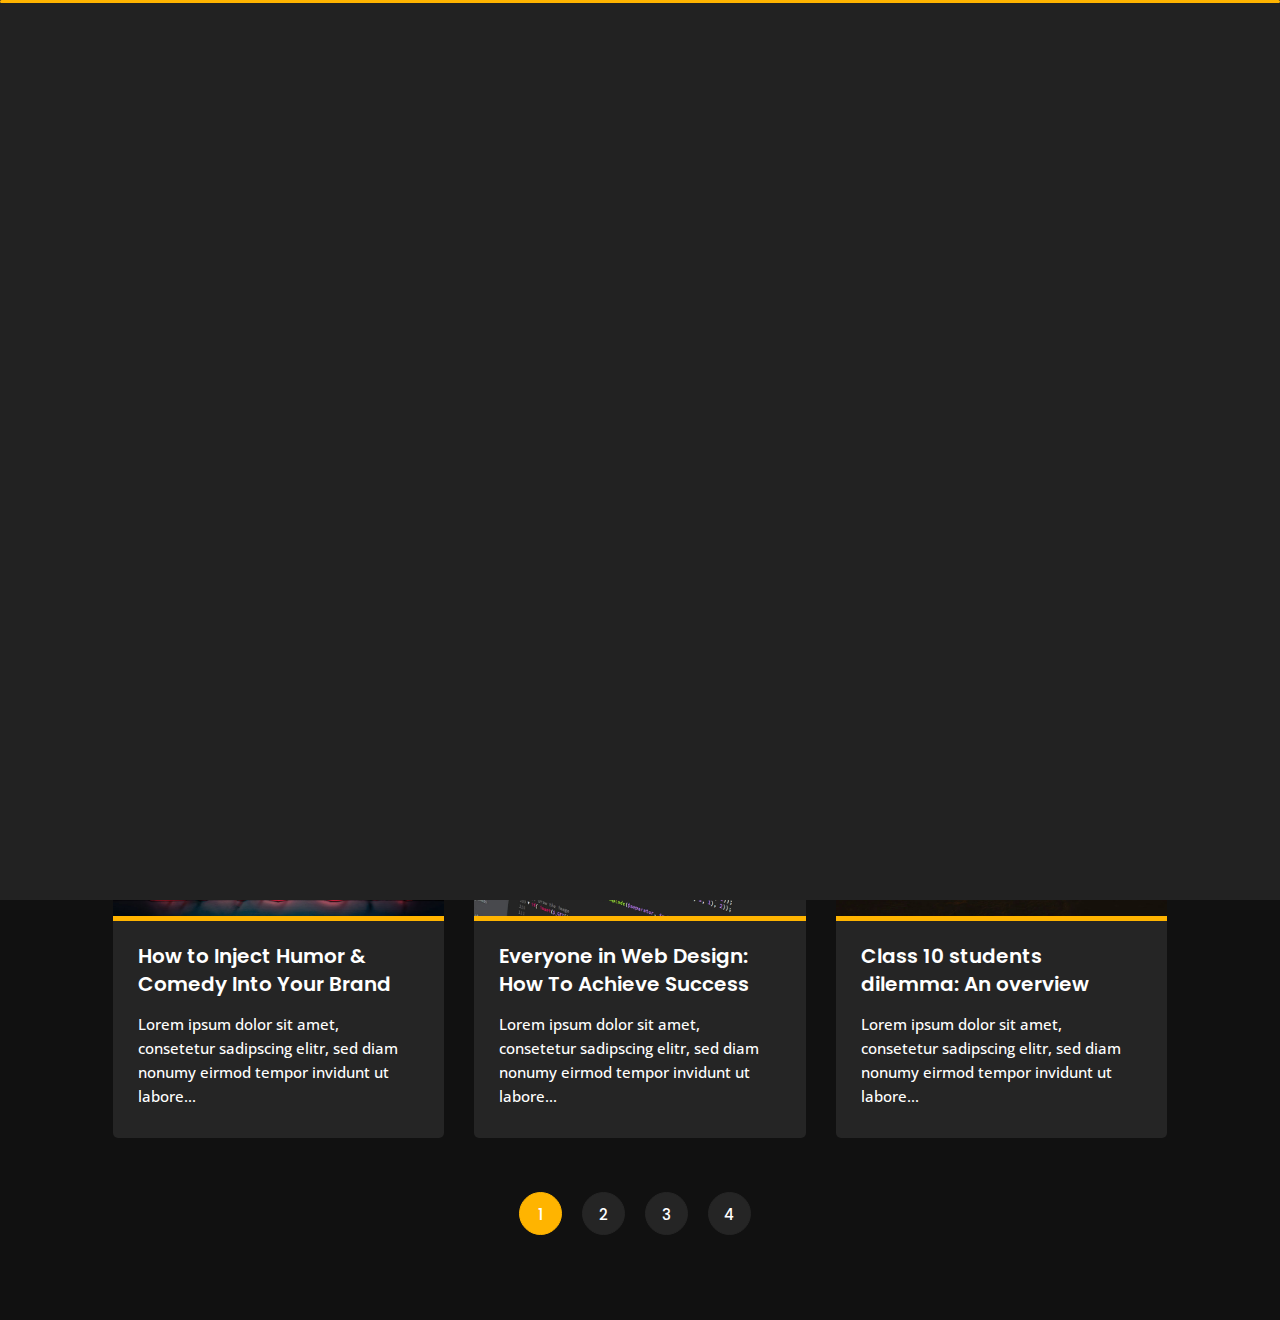
<file: blog.html>
﻿<!DOCTYPE html>
<html lang="en">


<head>
    <meta charset="utf-8">
    <title>Blog-Pulkit</title>
    <meta name="viewport" content="width=device-width, initial-scale=1">

    <!-- Template Google Fonts -->
    <link href="https://fonts.googleapis.com/css?family=Poppins:400,400i,500,500i,600,600i,700,700i,800,800i,900,900i" rel="stylesheet">
    <link href="https://fonts.googleapis.com/css?family=Open+Sans:300,400,400i,600,600i,700" rel="stylesheet">

    <!-- Template CSS Files -->
    <link href="css/bootstrap.min.css" rel="stylesheet">
    <link href="css/preloader.min.css" rel="stylesheet">
    <link href="css/circle.css" rel="stylesheet">
    <link href="css/font-awesome.min.css" rel="stylesheet">
    <link href="css/fm.revealator.jquery.min.css" rel="stylesheet">
    <link href="css/style.css" rel="stylesheet">

    <!-- CSS Skin File -->
    <link href="css/skin.css" rel="stylesheet">

    <!-- <link rel="shortcut icon" href="images/favicon.png"> -->
    <!-- Favicons -->
    <link rel="shortcut icon" href="img/Favicons/img1.png" type="image/x-icon">

    <!-- Live Style Switcher - demo only -->
    
    <link rel="stylesheet" type="text/css" href="css/styleswitcher.css" />

    <!-- Modernizr JS File -->
    <script src="js/modernizr.custom.js"></script>
</head>

<body class="blog">
<!-- Live Style Switcher Starts - demo only -->
<div id="switcher" class="">
    <div class="content-switcher">
        <h4>STYLE SWITCHER</h4>
        <ul>
            <li>
                <a href="#" onclick="changeskin('purple');" title="purple" class="color"><img src="img/styleswitcher/purple.png" alt="purple"/></a>
            </li>
            <li>
                <a href="#" onclick="changeskin('red');" title="red" class="color"><img src="img/styleswitcher/red.png" alt="red"/></a>
            </li>
            <li>
                <a href="#" onclick="changeskin('blueviolet');" title="blueviolet" class="color"><img src="img/styleswitcher/blueviolet.png" alt="blueviolet"/></a>
            </li>
            <li>
                <a href="#" onclick="changeskin('blue');" title="blue" class="color"><img src="img/styleswitcher/blue.png" alt="blue"/></a>
            </li>
            <li>
                <a href="#" onclick="changeskin('goldenrod');" title="goldenrod" class="color"><img src="img/styleswitcher/goldenrod.png" alt="goldenrod"/></a>
            </li>
            <li>
                <a href="#" onclick="changeskin('magenta');" title="magenta" class="color"><img src="img/styleswitcher/magenta.png" alt="magenta"/></a>
            </li>
            <li>
                <a href="#" onclick="changeskin('yellowgreen');" title="yellowgreen" class="color"><img src="img/styleswitcher/yellowgreen.png" alt="yellowgreen"/></a>
            </li>
            <li>
                <a href="#" onclick="changeskin('orange');" title="orange" class="color"><img src="img/styleswitcher/orange.png" alt="orange"/></a>
            </li>
            <li>
                <a href="#" onclick="changeskin('green');" title="green" class="color"><img src="img/styleswitcher/green.png" alt="green"/></a>
            </li>
            <li>
                <a href="#" onclick="changeskin('yellow');" title="yellow" class="color"><img src="img/styleswitcher/yellow.png" alt="yellow"/></a>
            </li>
        </ul>

       <div id="hideSwitcher">&times;</div>
    </div>
</div>
<div id="showSwitcher" class="styleSecondColor"><i class="fa fa-cog fa-spin"></i></div>
<!-- Live Style Switcher Ends - demo only -->
<!-- Header Starts -->
<header class="header" id="navbar-collapse-toggle">
    <!-- Fixed Navigation Starts -->
    <ul class="icon-menu d-none d-lg-block revealator-slideup revealator-once revealator-delay1">
        <li class="icon-box">
            <i class="fa fa-home"></i>
            <a href="index.html">
                <h2>Home</h2>
            </a>
        </li>
        <li class="icon-box">
            <i class="fa fa-user"></i>
            <a href="about.html">
                <h2>About</h2>
            </a>
        </li>
        <li class="icon-box">
            <i class="fa fa-briefcase"></i>
            <a href="projects.html">
                <h2>Projects</h2>
            </a>
        </li>
        <li class="icon-box">
            <i class="fa fa-envelope-open"></i>
            <a href="contact.html">
                <h2>Contact</h2>
            </a>
        </li>
        <li class="icon-box active">
            <i class="fa fa-comments"></i>
            <a href="#">
                <h2>Blog</h2>
            </a>
        </li>
    </ul>
    <!-- Fixed Navigation Ends -->
    <!-- Mobile Menu Starts -->
    <nav role="navigation" class="d-block d-lg-none">
        <div id="menuToggle">
            <input type="checkbox" aria-label="Toggle menu" />
            <span></span>
            <span></span>
            <span></span>
            <ul class="list-unstyled" id="menu">
                <li><a href="index.html"><i class="fa fa-home"></i><span>Home</span></a></li>
                <li><a href="about.html"><i class="fa fa-user"></i><span>About</span></a></li>
                <li><a href="projects.html"><i class="fa fa-folder-open"></i><span>Projects</span></a></li>
                <li><a href="contact.html"><i class="fa fa-envelope-open"></i><span>Contact</span></a></li>
                <li class="active"><a href="#"><i class="fa fa-comments"></i><span>Blog</span></a></li>
            </ul>
        </div>
    </nav>
    <!-- Mobile Menu Ends -->
</header>
<!-- Header Ends -->
<!-- Page Title Starts -->
<section class="title-section text-left text-sm-center revealator-slideup revealator-once revealator-delay1">
    <h1>my <span>blog</span></h1>
    <span class="title-bg">posts</span>
</section>
<!-- Page Title Ends -->
<!-- Main Content Starts -->
<section class="main-content revealator-slideup revealator-once revealator-delay1">
    <div class="container">
        <!-- Articles Starts -->
        <div class="row">
            <!-- Article Starts -->
            <div class="col-12 col-md-6 col-lg-6 col-xl-4 mb-30">
                <article class="post-container">
                    <div class="post-thumb">
                        <a href="blog-post-1.html" class="d-block position-relative overflow-hidden">
                            <img src="img/blog/blog-post-1.jpg" class="img-fluid" alt="Blog Post">
                        </a>
                    </div>
                    <div class="post-content">
                        <div class="entry-header">
                            <h3><a href="blog-post-1.html">How to Own Your Audience by Creating an Email List</a></h3>
                        </div>
                        <div class="entry-content open-sans-font">
                            <p>Lorem ipsum dolor sit amet, consetetur sadipscing elitr, sed diam nonumy eirmod tempor invidunt ut labore...
                            </p>
                        </div>
                    </div>
                </article>
            </div>
            <!-- Article Ends -->
            <!-- Article Starts -->
            <div class="col-12 col-md-6 col-lg-6 col-xl-4 mb-30">
                <article class="post-container">
                    <div class="post-thumb">
                        <a href="blog-post-2.html" class="d-block position-relative overflow-hidden">
                            <img src="img/blog/blog-post-2.jpg" class="img-fluid" alt="">
                        </a>
                    </div>
                    <div class="post-content">
                        <div class="entry-header">
                            <h3><a href="blog-post-2.html">Top 10 Toolkits for Deep Learning in 2020</a></h3>
                        </div>
                        <div class="entry-content open-sans-font">
                            <p>Lorem ipsum dolor sit amet, consetetur sadipscing elitr, sed diam nonumy eirmod tempor invidunt ut labore...
                            </p>
                        </div>
                    </div>
                </article>
            </div>
            <!-- Article Ends -->
            <!-- Article Starts -->
            <div class="col-12 col-md-6 col-lg-6 col-xl-4 mb-30">
                <article class="post-container">
                    <div class="post-thumb">
                        <a href="blog-post-3.html" class="d-block position-relative overflow-hidden">
                            <img src="img/blog/blog-post-3.jpg" class="img-fluid" alt="">
                        </a>
                    </div>
                    <div class="post-content">
                        <div class="entry-header">
                            <h3><a href="blog-post-3.html">Everything You Need to Know About Web Accessibility</a></h3>
                        </div>
                        <div class="entry-content open-sans-font">
                            <p>Lorem ipsum dolor sit amet, consetetur sadipscing elitr, sed diam nonumy eirmod tempor invidunt ut labore...
                            </p>
                        </div>
                    </div>
                </article>
            </div>
            <!-- Article Ends -->
            <!-- Article Starts -->
            <div class="col-12 col-md-6 col-lg-6 col-xl-4 mb-30">
                <article class="post-container">
                    <div class="post-thumb">
                        <a href="blog-post-4.html" class="d-block position-relative overflow-hidden">
                            <img src="img/blog/blog-post-4.jpg" class="img-fluid" alt="">
                        </a>
                    </div>
                    <div class="post-content">
                        <div class="entry-header">
                            <h3><a href="blog-post-4.html">How to Inject Humor & Comedy Into Your Brand</a></h3>
                        </div>
                        <div class="entry-content open-sans-font">
                            <p>Lorem ipsum dolor sit amet, consetetur sadipscing elitr, sed diam nonumy eirmod tempor invidunt ut labore...
                            </p>
                        </div>
                    </div>
                </article>
            </div>
            <!-- Article Ends -->
            <!-- Article Starts -->
            <div class="col-12 col-md-6 col-lg-6 col-xl-4 mb-30">
                <article class="post-container">
                    <div class="post-thumb">
                        <a href="blog-post-5.html" class="d-block position-relative overflow-hidden">
                            <img src="img/blog/blog-post-3.jpg" class="img-fluid" alt="">
                        </a>
                    </div>
                    <div class="post-content">
                        <div class="entry-header">
                            <h3><a href="blog-post-5.html">Everyone in Web Design: How To Achieve Success</a></h3>
                        </div>
                        <div class="entry-content open-sans-font">
                            <p>Lorem ipsum dolor sit amet, consetetur sadipscing elitr, sed diam nonumy eirmod tempor invidunt ut labore...
                            </p>
                        </div>
                    </div>
                </article>
            </div>
            <!-- Article Ends -->
            <!-- Article Starts -->
            <div class="col-12 col-md-6 col-lg-6 col-xl-4 mb-30">
                <article class="post-container">
                    <div class="post-thumb">
                        <a href="blog-post-6.html" class="d-block position-relative overflow-hidden">
                            <img src="img/blog/blog-post-6.jpg" class="img-fluid" alt="">
                        </a>
                    </div>
                    <div class="post-content">
                        <div class="entry-header">
                            <h3><a href="blog-post-6.html">Class 10 students dilemma: An overview</a></h3>
                        </div>
                        <div class="entry-content open-sans-font">
                            <p>Lorem ipsum dolor sit amet, consetetur sadipscing elitr, sed diam nonumy eirmod tempor invidunt ut labore...
                            </p>
                        </div>
                    </div>
                </article>
            </div>
            <!-- Article Ends -->
            <!-- Pagination Starts -->
            <div class="col-12 mt-4">
                <nav aria-label="Page navigation example">
                    <ul class="pagination justify-content-center mb-0">
                        <li class="page-item active"><a class="page-link" href="#">1</a></li>
                        <li class="page-item"><a class="page-link" href="#">2</a></li>
                        <li class="page-item"><a class="page-link" href="#">3</a></li>
                        <li class="page-item"><a class="page-link" href="#">4</a></li>
                    </ul>
                </nav>
            </div>
            <!-- Pagination Ends -->
        </div>
        <!-- Articles Ends -->
    </div>

</section>

<!-- Template JS Files -->
<script src="js/jquery-3.5.0.min.js"></script>
<script src="js/styleswitcher.js"></script>
<script src="js/preloader.min.js"></script>
<script src="js/fm.revealator.jquery.min.js"></script>
<script src="js/imagesloaded.pkgd.min.js"></script>
<script src="js/masonry.pkgd.min.js"></script>
<script src="js/classie.js"></script>
<script src="js/cbpGridGallery.js"></script>
<script src="js/jquery.hoverdir.js"></script>
<script src="js/popper.min.js"></script>
<script src="js/bootstrap.js"></script>
<script src="js/custom.js"></script>

</body>
</html>
</file>
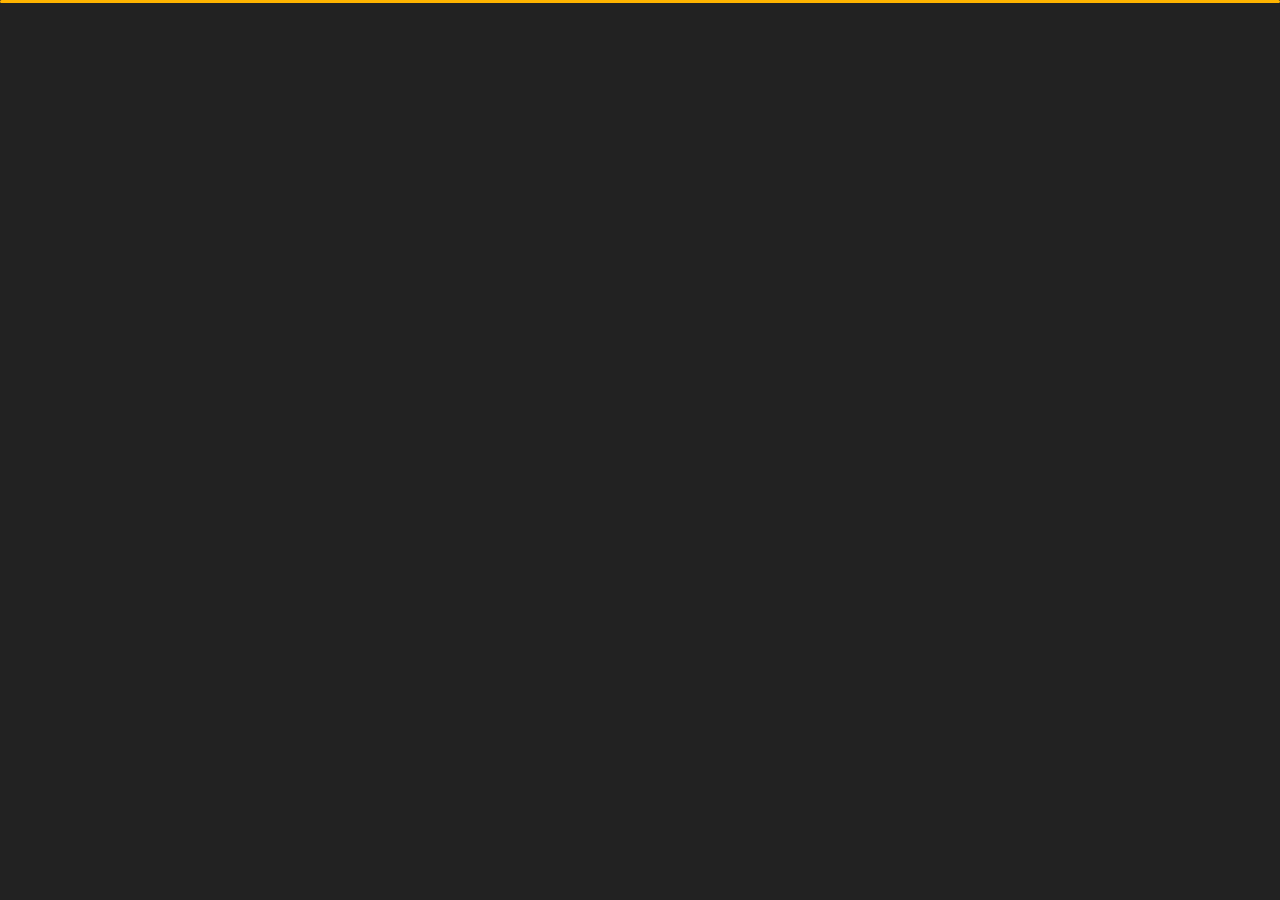
<file: contact.html>
<!DOCTYPE html>
<html lang="en">


<head>
    <meta charset="utf-8">
    <title>Contact-Pulkit</title>
    <meta name="viewport" content="width=device-width, initial-scale=1">

    <!-- Template Google Fonts -->
    <link href="https://fonts.googleapis.com/css?family=Poppins:400,400i,500,500i,600,600i,700,700i,800,800i,900,900i" rel="stylesheet">
    <link href="https://fonts.googleapis.com/css?family=Open+Sans:300,400,400i,600,600i,700" rel="stylesheet">

    <!-- Template CSS Files -->
    <link href="css/bootstrap.min.css" rel="stylesheet">
    <link href="css/preloader.min.css" rel="stylesheet">
    <link href="css/circle.css" rel="stylesheet">
    <link href="css/font-awesome.min.css" rel="stylesheet">
    <link href="css/fm.revealator.jquery.min.css" rel="stylesheet">
    <link href="css/style.css" rel="stylesheet">

    <!-- CSS Skin File -->
    <link href="css/skin.css" rel="stylesheet">

    <!-- Favicons -->
    <link rel="shortcut icon" href="img/Favicons/img1.png" type="image/x-icon">



    <!-- Live Style Switcher - demo only -->

    <link rel="stylesheet" type="text/css" href="css/styleswitcher.css" />

    <!-- Modernizr JS File -->
    <script src="js/modernizr.custom.js"></script>
</head>

<body class="contact">
<!-- Live Style Switcher Starts - demo only -->
<div id="switcher" class="">
    <div class="content-switcher">
        <h4>STYLE SWITCHER</h4>
        <ul>
            <li>
                <a href="#" onclick="changeskin('purple');" title="purple" class="color"><img src="img/styleswitcher/purple.png" alt="purple"/></a>
            </li>
            <li>
                <a href="#" onclick="changeskin('red');" title="red" class="color"><img src="img/styleswitcher/red.png" alt="red"/></a>
            </li>
            <li>
                <a href="#" onclick="changeskin('blueviolet');" title="blueviolet" class="color"><img src="img/styleswitcher/blueviolet.png" alt="blueviolet"/></a>
            </li>
            <li>
                <a href="#" onclick="changeskin('blue');" title="blue" class="color"><img src="img/styleswitcher/blue.png" alt="blue"/></a>
            </li>
            <li>
                <a href="#" onclick="changeskin('goldenrod');" title="goldenrod" class="color"><img src="img/styleswitcher/goldenrod.png" alt="goldenrod"/></a>
            </li>
            <li>
                <a href="#" onclick="changeskin('magenta');" title="magenta" class="color"><img src="img/styleswitcher/magenta.png" alt="magenta"/></a>
            </li>
            <li>
                <a href="#" onclick="changeskin('yellowgreen');" title="yellowgreen" class="color"><img src="img/styleswitcher/yellowgreen.png" alt="yellowgreen"/></a>
            </li>
            <li>
                <a href="#" onclick="changeskin('orange');" title="orange" class="color"><img src="img/styleswitcher/orange.png" alt="orange"/></a>
            </li>
            <li>
                <a href="#" onclick="changeskin('green');" title="green" class="color"><img src="img/styleswitcher/green.png" alt="green"/></a>
            </li>
            <li>
                <a href="#" onclick="changeskin('yellow');" title="yellow" class="color"><img src="img/styleswitcher/yellow.png" alt="yellow"/></a>
            </li>
        </ul>

        <div id="hideSwitcher">&times;</div>
    </div>
</div>
<div id="showSwitcher" class="styleSecondColor"><i class="fa fa-cog fa-spin"></i></div>
<!-- Live Style Switcher Ends - demo only -->
<!-- Header Starts -->
<header class="header" id="navbar-collapse-toggle">
    <!-- Fixed Navigation Starts -->
    <ul class="icon-menu d-none d-lg-block revealator-slideup revealator-once revealator-delay1">
        <li class="icon-box">
            <i class="fa fa-home"></i>
            <a href="index.html">
                <h2>Home</h2>
            </a>
        </li>
        <li class="icon-box">
            <i class="fa fa-user"></i>
            <a href="about.html">
                <h2>About</h2>
            </a>
        </li>
        <li class="icon-box">
            <i class="fa fa-briefcase"></i>
            <a href="projects.html">
                <h2>Projects</h2>
            </a>
        </li>
        <li class="icon-box active">
            <i class="fa fa-envelope-open"></i>
            <a href="#">
                <h2>Contact</h2>
            </a>
        </li>
        <li class="icon-box">
            <i class="fa fa-comments"></i>
            <a href="blog.html">
                <h2>Blog</h2>
            </a>
        </li>
    </ul>
    <!-- Fixed Navigation Ends -->
    <!-- Mobile Menu Starts -->
    <nav role="navigation" class="d-block d-lg-none">
        <div id="menuToggle">
            <input type="checkbox" aria-label="Toggle menu" />
            <span></span>
            <span></span>
            <span></span>
            <ul class="list-unstyled" id="menu">
                <li><a href="index.html"><i class="fa fa-home"></i><span>Home</span></a></li>
                <li><a href="about.html"><i class="fa fa-user"></i><span>About</span></a></li>
                <li><a href="projects.html"><i class="fa fa-folder-open"></i><span>Projects</span></a></li>
                <li class="active"><a href="#"><i class="fa fa-envelope-open"></i><span>Contact</span></a></li>
                <li><a href="blog.html"><i class="fa fa-comments"></i><span>Blog</span></a></li>
            </ul>
        </div>
    </nav>
    <!-- Mobile Menu Ends -->
</header>
<!-- Header Ends -->
<!-- Page Title Starts -->
<section class="title-section text-left text-sm-center revealator-slideup revealator-once revealator-delay1">
    <h1>Hubungi <span>Saya</span></h1>
    <span class="title-bg">contact</span>
</section>
<!-- Page Title Ends -->
<!-- Main Content Starts -->
<section class="main-content revealator-slideup revealator-once revealator-delay1">
    <div class="container">
        <div class="row">
            <!-- Left Side Starts -->
            <div class="col-12 col-lg-4">
                <h3 class="text-uppercase custom-title mb-0 ft-wt-600 pb-3">Jangan Malu 😁!</h3>
                <p class="open-sans-font mb-3">Jangan ragu untuk menghubungi saya. Saya selalu terbuka untuk mendiskusikan proyek baru, ide kreatif, atau peluang untuk menjadi bagian dari visi Anda.</p>
                <p class="open-sans-font custom-span-contact position-relative">
                    <a id="mail-hyperlink" title="Mail" href="#" target="_blank">
                        <i class="fa fa-envelope-open position-absolute"></i>
                        <span class="d-block">MAIL</span><span id="person-contactMail">Loading...</span>
                    </a>
                </p>
                <p class="open-sans-font custom-span-contact position-relative">
                    <a id="phone-hyperlink" title="Phone" href="https://wa.me/6285758492957">
                        <i class="fa fa-phone-square position-absolute"></i>
                        <span class="d-block">PHONE</span><span id="person-phone">Loading...</span>
                    </a>
                </p>
                <ul class="social list-unstyled pt-1 mb-5">
                    <li class="codepen"><a title="Codepen" target="_blank" href="#" id="codepen"><i class="fa fa-facebook"></i></a>
                    </li>
                    <li class="linkedin"><a title="Linkedin" target="_blank" href="#" id="linkedin"><i class="fa fa-whatsapp"></i></a>
                    </li>
                    <li class="github"><a title="Github" target="_blank" href="#" id="github"><i class="fa fa-instagram"></i></a>
                    </li>
                    <li class="telegram"><a title="Telegram" target="_blank" href="#" id="telegram"><i class="fa fa-telegram"></i></a>
                    </li>
                </ul>
            </div>
            <!-- Left Side Ends -->
            <!-- Contact Form Starts -->
            <div class="col-12 col-lg-8">
                <form id="contactform" class="contactform" onsubmit="sendWhatsAppMessage(event)">
                    <div class="contactform">
                        <div class="row">
                            <div class="col-12 col-md-4">
                                <input type="text" id="name" placeholder="NAMA ANDA" required/>
                            </div>
                            <div class="col-12 col-md-4">
                                <input type="number" id="number" placeholder="NOMOR ANDA" required/>
                            </div>
                            <div class="col-12">
                                <textarea id="message" placeholder="PESAN ANDA" required></textarea>
                                <button type="submit" class="btn btn-contact">Kirim Pesan</button>
                            </div>
                            <div class="col-12 form-message">
                                <span class="output_message text-center font-weight-600 text-uppercase"></span>
                            </div>
                        </div>
                    </div>
                </form>
            <script>
                function sendWhatsAppMessage(e) {
                    e.preventDefault(); // Menghentikan form dari submit biasa
                    var name = document.getElementById("name").value;
                    var email = document.getElementById("number").value;
                    var message = document.getElementById("message").value;
                    var waMessage = `Halo, saya ${name} %A0
                     ${email} %A0
                      Pesan: ${message}`;
                    var encodedWaMessage = encodeURIComponent(waMessage);
                    var waUrl = `https://wa.me/6285789762765?text=${encodedWaMessage}`;
                    window.open(waUrl, '_blank'); // Membuka link WhatsApp di tab baru
                }
            </script>
            </div>
            <!-- Contact Form Ends -->
        </div>
    </div>

</section>
<!-- Load Values -->
<script src="js/info.js"></script>
<!-- Template JS Files -->
<script src="js/jquery-3.5.0.min.js"></script>
<script src="js/styleswitcher.js"></script>
<script src="js/preloader.min.js"></script>
<script src="js/fm.revealator.jquery.min.js"></script>
<script src="js/imagesloaded.pkgd.min.js"></script>
<script src="js/masonry.pkgd.min.js"></script>
<script src="js/classie.js"></script>
<script src="js/cbpGridGallery.js"></script>
<script src="js/jquery.hoverdir.js"></script>
<script src="js/popper.min.js"></script>
<script src="js/bootstrap.js"></script>
<script src="js/custom.js"></script>


</body>
</html>
</file>
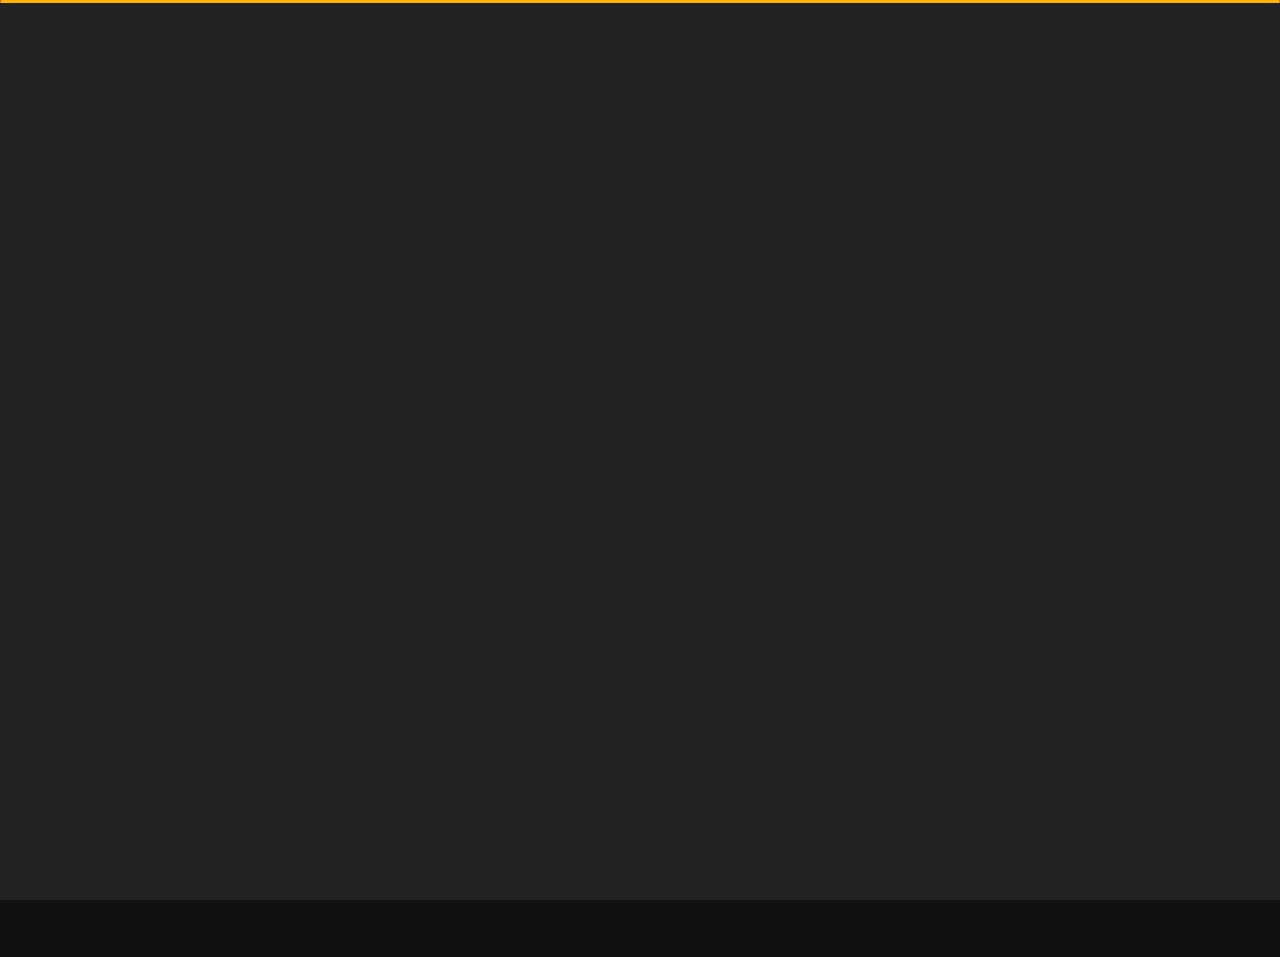
<file: projects.html>
<!DOCTYPE html>
<html lang="en">


<head>
    <meta charset="utf-8">
    <title>Dicky Aliansyah</title>
    <meta name="viewport" content="width=device-width, initial-scale=1">

    <!-- Template Google Fonts -->
    <link href="https://fonts.googleapis.com/css?family=Poppins:400,400i,500,500i,600,600i,700,700i,800,800i,900,900i" rel="stylesheet">
    <link href="https://fonts.googleapis.com/css?family=Open+Sans:300,400,400i,600,600i,700" rel="stylesheet">

    <!-- Template CSS Files -->
    <link href="css/bootstrap.min.css" rel="stylesheet">
    <link href="css/preloader.min.css" rel="stylesheet">
    <link href="css/circle.css" rel="stylesheet">
    <link href="css/font-awesome.min.css" rel="stylesheet">
    <link href="css/fm.revealator.jquery.min.css" rel="stylesheet">
    <link href="css/style.css" rel="stylesheet">

    <!-- CSS Skin File -->
    <link href="css/skin.css" rel="stylesheet">

    <!-- Favicons -->
    <link rel="shortcut icon" href="img/Favicons/img1.png" type="image/x-icon">

    <!-- Live Style Switcher - demo only -->
    
    <link rel="stylesheet" type="text/css" href="css/styleswitcher.css" />

    <!-- Modernizr JS File -->
    <script src="js/modernizr.custom.js"></script>
</head>

<body class="portfolio">
<!-- Live Style Switcher Starts - demo only -->
<div id="switcher" class="">
    <div class="content-switcher">
        <h4>Tema Warna</h4>
        <ul>
            <li>
                <a href="#" onclick="changeskin('purple');" title="purple" class="color"><img src="img/styleswitcher/purple.png" alt="purple"/></a>
            </li>
            <li>
                <a href="#" onclick="changeskin('red');" title="red" class="color"><img src="img/styleswitcher/red.png" alt="red"/></a>
            </li>
            <li>
                <a href="#" onclick="changeskin('blueviolet');" title="blueviolet" class="color"><img src="img/styleswitcher/blueviolet.png" alt="blueviolet"/></a>
            </li>
            <li>
                <a href="#" onclick="changeskin('blue');" title="blue" class="color"><img src="img/styleswitcher/blue.png" alt="blue"/></a>
            </li>
            <li>
                <a href="#" onclick="changeskin('goldenrod');" title="goldenrod" class="color"><img src="img/styleswitcher/goldenrod.png" alt="goldenrod"/></a>
            </li>
            <li>
                <a href="#" onclick="changeskin('magenta');" title="magenta" class="color"><img src="img/styleswitcher/magenta.png" alt="magenta"/></a>
            </li>
            <li>
                <a href="#" onclick="changeskin('yellowgreen');" title="yellowgreen" class="color"><img src="img/styleswitcher/yellowgreen.png" alt="yellowgreen"/></a>
            </li>
            <li>
                <a href="#" onclick="changeskin('orange');" title="orange" class="color"><img src="img/styleswitcher/orange.png" alt="orange"/></a>
            </li>
            <li>
                <a href="#" onclick="changeskin('green');" title="green" class="color"><img src="img/styleswitcher/green.png" alt="green"/></a>
            </li>
            <li>
                <a href="#" onclick="changeskin('yellow');" title="yellow" class="color"><img src="img/styleswitcher/yellow.png" alt="yellow"/></a>
            </li>
        </ul>

        <div id="hideSwitcher">&times;</div>
    </div>
</div>
<div id="showSwitcher" class="styleSecondColor"><i class="fa fa-cog fa-spin"></i></div>
<!-- Live Style Switcher Ends - demo only -->
<!-- Header Starts -->
<header class="header" id="navbar-collapse-toggle">
    <!-- Fixed Navigation Starts -->
    <ul class="icon-menu d-none d-lg-block revealator-slideup revealator-once revealator-delay1">
        <li class="icon-box">
            <i class="fa fa-home"></i>
            <a href="index.html">
                <h2>Home</h2>
            </a>
        </li>
        <li class="icon-box">
            <i class="fa fa-user"></i>
            <a href="about.html">
                <h2>About</h2>
            </a>
        </li>
        <li class="icon-box active">
            <i class="fa fa-briefcase"></i>
            <a href="#">
                <h2>Projects</h2>
            </a>
        </li>
        <li class="icon-box">
            <i class="fa fa-envelope-open"></i>
            <a href="contact.html">
                <h2>Contact</h2>
            </a>
        </li>
        <li class="icon-box">
            <i class="fa fa-comments"></i>
            <a href="blog.html">
                <h2>Blog</h2>
            </a>
        </li>
    </ul>
    <!-- Fixed Navigation Ends -->
    <!-- Mobile Menu Starts -->
    <nav role="navigation" class="d-block d-lg-none">
        <div id="menuToggle">
            <input type="checkbox" aria-label="Toggle menu" />
            
            <span></span>
            <span></span>
            <span></span>
            <ul class="list-unstyled" id="menu">
                <li><a href="index.html"><i class="fa fa-home"></i><span>Home</span></a></li>
                <li><a href="about.html"><i class="fa fa-user"></i><span>About</span></a></li>
                <li class="active"><a href="projects.html"><i class="fa fa-folder-open"></i><span>Portfolio</span></a></li>
                <li><a href="contact.html"><i class="fa fa-envelope-open"></i><span>Contact</span></a></li>
                <li><a href="blog.html"><i class="fa fa-comments"></i><span>Blog</span></a></li>
            </ul>
        </div>
    </nav>
    <!-- Mobile Menu Ends -->
</header>
<!-- Header Ends -->
<!-- Page Title Starts -->
<section class="title-section text-left text-sm-center revealator-slideup revealator-once revealator-delay1">
    <h1>My <span>Projects</span></h1>
    <span class="title-bg">works</span>
</section>
<!-- Page Title Ends -->
<!-- Main Content Starts -->
<section class="main-content text-center revealator-slideup revealator-once revealator-delay1">
    <div id="grid-gallery" class="container grid-gallery">
        <!-- Portfolio Grid Starts -->
        <section class="grid-wrap">
            <ul class="row grid">
                <!-- Portfolio Item Starts -->
                <li>
                    <figure>
                        <img src="img/projects/project-1.jpg" alt="Portolio Image" />
                        <div><span>Image Project</span></div>
                    </figure>
                </li>
                <!-- Portfolio Item Ends -->
                <!-- Portfolio Item Starts -->
                <li>
                    <figure>
                        <img src="img/projects/project-2.jpg" alt="Portolio Image" />
                        <div><span>Youtube Project</span></div>
                    </figure>
                </li>
                <!-- Portfolio Item Ends -->
                <!-- Portfolio Item Starts -->
                <li>
                    <figure>
                        <img src="img/projects/project-3.jpg" alt="Portolio Image" />
                        <div><span>Slider Project</span></div>
                    </figure>
                </li>
                <!-- Portfolio Item Ends -->
                <!-- Portfolio Item Starts -->
                <li>
                    <figure>
                        <img src="img/projects/project-4.jpg" alt="Portolio Image" />
                        <div><span>Local Video Project</span></div>
                    </figure>
                </li>
                <!-- Portfolio Item Ends -->
                <!-- Portfolio Item Starts -->
                <li>
                    <figure>
                        <img src="img/projects/project-5.jpg" alt="Portolio Image" />
                        <div><span>Image Project</span></div>
                    </figure>
                </li>
                <!-- Portfolio Item Ends -->
                <!-- Portfolio Item Starts -->
                <li>
                    <figure>
                        <img src="img/projects/project-6.jpg" alt="Portolio Image" />
                        <div><span>Image Project</span></div>
                    </figure>
                </li>
                <!-- Portfolio Item Ends -->
                <!-- Portfolio Item Starts -->
                <li>
                    <figure>
                        <img src="img/projects/project-7.jpg" alt="Portolio Image" />
                        <div><span>Image Project</span></div>
                    </figure>
                </li>
                <!-- Portfolio Item Ends -->
                <!-- Portfolio Item Starts -->
                <li>
                    <figure>
                        <img src="img/projects/project-8.jpg" alt="Portolio Image" />
                        <div><span>Image Project</span></div>
                    </figure>
                </li>
                <!-- Portfolio Item Ends -->
                <!-- Portfolio Item Starts -->
                <li>
                    <figure>
                        <img src="img/projects/project-9.jpg" alt="Portolio Image" />
                        <div><span>Image Project</span></div>
                    </figure>
                </li>
                <!-- Portfolio Item Ends -->
            </ul>
        </section>
        <!-- Portfolio Grid Ends -->
        <!-- Portfolio Details Starts -->
        <section class="slideshow">
            <ul>
                <!-- Portfolio Item Detail Starts -->
                <li>
                    <figure>
                        <!-- Project Details Starts -->
                        <figcaption>
                            <h3>Image Project</h3>
                            <div class="row open-sans-font">
                                <div class="col-12 col-sm-6 mb-2">
                                    <i class="fa fa-file-text-o pr-2"></i><span class="project-label">Project </span>: <span class="ft-wt-600 uppercase">Website</span>
                                </div>
                                <div class="col-12 col-sm-6 mb-2">
                                    <i class="fa fa-user-o pr-2"></i><span class="project-label">Client </span>: <span class="ft-wt-600 uppercase">Youtube</span>
                                </div>
                                <div class="col-12 col-sm-6 mb-2">
                                    <i class="fa fa-code pr-2"></i><span class="project-label">Bahasa </span>: <span class="ft-wt-600 uppercase">HTML, CSS, Javascript</span>
                                </div>
                                <div class="col-12 col-sm-6 mb-2">
                                    <i class="fa fa-external-link pr-2"></i><span class="project-label">Preview </span>: <span class="ft-wt-600 uppercase"><a href="#" target="_blank">www.dildiyana.group.com</a></span>
                                </div>
                            </div>
                        </figcaption>
                        <!-- Project Details Ends -->
                        <!-- Main Project Content Starts -->
                        <img src="img/projects/project-1.jpg" alt="Portolio Image" />
                        <!-- Main Project Content Ends -->
                    </figure>
                </li>
                <!-- Portfolio Item Detail Ends -->
                <!-- Portfolio Item Detail Starts -->
                <li>
                    <figure>
                        <!-- Project Details Starts -->
                        <figcaption>
                            <h3>Youtube Project</h3>
                            <div class="row open-sans-font">
                                <div class="col-6 mb-2">
                                    <i class="fa fa-file-text-o pr-2"></i><span class="project-label">Project </span>: <span class="ft-wt-600 uppercase">Video</span>
                                </div>
                                <div class="col-6 mb-2">
                                    <i class="fa fa-user-o pr-2"></i><span class="project-label">Client </span>: <span class="ft-wt-600 uppercase">Videohive</span>
                                </div>
                                <div class="col-6 mb-2">
                                    <i class="fa fa-code pr-2"></i><span class="project-label">Bahasa </span>: <span class="ft-wt-600 uppercase">Adobe After Effects</span>
                                </div>
                                <div class="col-6 mb-2">
                                    <i class="fa fa-external-link pr-2"></i><span class="project-label">Preview </span>: <span class="ft-wt-600 uppercase"><a href="#" target="_blank">www.videohive.net</a></span>
                                </div>
                            </div>
                        </figcaption>
                        <!-- Project Details Ends -->
                        <!-- Main Project Content Starts -->
                        <div class="videocontainer">
                            <iframe class="youtube-video" src="https://www.youtube.com/embed/eBlK58wf-0A" title="YouTube video player" allowfullscreen></iframe>
                        </div>
                        <!-- Main Project Content Ends -->
                    </figure>
                </li>
                <!-- Portfolio Item Detail Ends -->
                <!-- Portfolio Item Detail Starts -->
                <li>
                    <figure>
                        <!-- Project Details Starts -->
                        <figcaption>
                            <h3>Slider Project</h3>
                            <div class="row open-sans-font">
                                <div class="col-6 mb-2">
                                    <i class="fa fa-file-text-o pr-2"></i><span class="project-label">Project </span>: <span class="ft-wt-600 uppercase">Website</span>
                                </div>
                                <div class="col-6 mb-2">
                                    <i class="fa fa-user-o pr-2"></i><span class="project-label">Client </span>: <span class="ft-wt-600 uppercase">Themeforest</span>
                                </div>
                                <div class="col-6 mb-2">
                                    <i class="fa fa-code pr-2"></i><span class="project-label">Bahasa </span>: <span class="ft-wt-600 uppercase">HTML, CSS, Javascript</span>
                                </div>
                                <div class="col-6 mb-2">
                                    <i class="fa fa-external-link pr-2"></i><span class="project-label">Preview </span>: <span class="ft-wt-600 uppercase"><a href="#" target="_blank">www.themeforest.net</a></span>
                                </div>
                            </div>
                        </figcaption>
                        <!-- Project Details Ends -->
                        <!-- Main Project Content Starts -->
                        <div id="slider" class="carousel slide portfolio-slider" data-ride="carousel" data-interval="false">
                            <ol class="carousel-indicators">
                                <li data-target="#slider" data-slide-to="0" class="active"></li>
                                <li data-target="#slider" data-slide-to="1"></li>
                                <li data-target="#slider" data-slide-to="2"></li>
                            </ol>
                            <!-- The slideshow -->
                            <div class="carousel-inner">
                                <div class="carousel-item active">
                                    <img src="img/projects/project-3.jpg" alt="slide 1">
                                </div>
                                <div class="carousel-item">
                                    <img src="img/projects/project-2.jpg" alt="slide 2">
                                </div>
                                <div class="carousel-item">
                                    <img src="img/projects/project-1.jpg" alt="slide 3">
                                </div>
                            </div>
                        </div>
                        <!-- Main Project Content Ends -->
                    </figure>
                </li>
                <!-- Portfolio Item Detail Ends -->
                <!-- Portfolio Item Detail Starts -->
                <li>
                    <figure>
                        <!-- Project Details Starts -->
                        <figcaption>
                            <h3>Local Video Project</h3>
                            <div class="row open-sans-font">
                                <div class="col-6 mb-2">
                                    <i class="fa fa-file-text-o pr-2"></i><span class="project-label">Project </span>: <span class="ft-wt-600 uppercase">Video</span>
                                </div>
                                <div class="col-6 mb-2">
                                    <i class="fa fa-user-o pr-2"></i><span class="project-label">Client </span>: <span class="ft-wt-600 uppercase">Videohive</span>
                                </div>
                                <div class="col-6 mb-2">
                                    <i class="fa fa-code pr-2"></i><span class="project-label">Bahasa </span>: <span class="ft-wt-600 uppercase">Adobe Premium</span>
                                </div>
                                <div class="col-6 mb-2">
                                    <i class="fa fa-external-link pr-2"></i><span class="project-label">Preview </span>: <span class="ft-wt-600 uppercase"><a href="#" target="_blank">www.dildiyana.group.com</a></span>
                                </div>
                            </div>
                        </figcaption>
                        <!-- Project Details Ends -->
                        <!-- Main Project Content Starts -->
                        <video id="video" class="responsive-video" controls poster="img/projects/project-1.jpg">
                            <source src="img/projects/video.mp4" type="video/mp4">
                        </video>
                        <!-- Main Project Content Ends -->
                    </figure>
                </li>
                <!-- Portfolio Item Detail Ends -->
                <!-- Portfolio Item Detail Starts -->
                <li>
                    <figure>
                        <!-- Project Details Starts -->
                        <figcaption>
                            <h3>Image Project</h3>
                            <div class="row open-sans-font">
                                <div class="col-6 mb-2">
                                    <i class="fa fa-file-text-o pr-2"></i><span class="project-label">Project </span>: <span class="ft-wt-600 uppercase">Website</span>
                                </div>
                                <div class="col-6 mb-2">
                                    <i class="fa fa-user-o pr-2"></i><span class="project-label">Client </span>: <span class="ft-wt-600 uppercase">Vkpbatakhdiru</span>
                                </div>
                                <div class="col-6 mb-2">
                                    <i class="fa fa-code pr-2"></i><span class="project-label">Languages </span>: <span class="ft-wt-600 uppercase">HTML, CSS, Javascript</span>
                                </div>
                                <div class="col-6 mb-2">
                                    <i class="fa fa-external-link pr-2"></i><span class="project-label">Preview </span>: <span class="ft-wt-600 uppercase"><a href="#" target="_blank">www.dildiyana.group.com</a></span>
                                </div>
                            </div>
                        </figcaption>
                        <!-- Project Details Ends -->
                        <!-- Main Project Content Starts -->
                        <img src="img/projects/project-5.jpg" alt="Portolio Image" />
                        <!-- Main Project Content Ends -->
                    </figure>
                </li>
                <!-- Portfolio Item Detail Ends -->
                <!-- Portfolio Item Detail Starts -->
                <li>
                    <figure>
                        <!-- Project Details Starts -->
                        <figcaption>
                            <h3>Image Project</h3>
                            <div class="row open-sans-font">
                                <div class="col-6 mb-2">
                                    <i class="fa fa-file-text-o pr-2"></i><span class="project-label">Project </span>: <span class="ft-wt-600 uppercase">Website</span>
                                </div>
                                <div class="col-6 mb-2">
                                    <i class="fa fa-user-o pr-2"></i><span class="project-label">Client </span>: <span class="ft-wt-600 uppercase">Khandurichin</span>
                                </div>
                                <div class="col-6 mb-2">
                                    <i class="fa fa-code pr-2"></i><span class="project-label">Bahasa </span>: <span class="ft-wt-600 uppercase">HTML, CSS, Javascript</span>
                                </div>
                                <div class="col-6 mb-2">
                                    <i class="fa fa-external-link pr-2"></i><span class="project-label">Preview </span>: <span class="ft-wt-600 uppercase"><a href="#" target="_blank">www.dildiyana.group.com</a></span>
                                </div>
                            </div>
                        </figcaption>
                        <!-- Project Details Ends -->
                        <!-- Main Project Content Starts -->
                        <img src="img/projects/project-6.jpg" alt="Portolio Image" />
                        <!-- Main Project Content Ends -->
                    </figure>
                </li>
                <!-- Portfolio Item Detail Ends -->
                <!-- Portfolio Item Detail Starts -->
                <li>
                    <figure>
                        <!-- Project Details Starts -->
                        <figcaption>
                            <h3>Image Project</h3>
                            <div class="row open-sans-font">
                                <div class="col-6 mb-2">
                                    <i class="fa fa-file-text-o pr-2"></i><span class="project-label">Project </span>: <span class="ft-wt-600 uppercase">Website</span>
                                </div>
                                <div class="col-6 mb-2">
                                    <i class="fa fa-user-o pr-2"></i><span class="project-label">Client </span>: <span class="ft-wt-600 uppercase">Aayanasura</span>
                                </div>
                                <div class="col-6 mb-2">
                                    <i class="fa fa-code pr-2"></i><span class="project-label">Bahasa </span>: <span class="ft-wt-600 uppercase">HTML, CSS, Javascript</span>
                                </div>
                                <div class="col-6 mb-2">
                                    <i class="fa fa-external-link pr-2"></i><span class="project-label">Preview </span>: <span class="ft-wt-600 uppercase"><a href="#" target="_blank">www.dildiyana.group.com</a></span>
                                </div>
                            </div>
                        </figcaption>
                        <!-- Project Details Ends -->
                        <!-- Main Project Content Starts -->
                        <img src="img/projects/project-7.jpg" alt="Portolio Image" />
                        <!-- Main Project Content Ends -->
                    </figure>
                </li>
                <!-- Portfolio Item Detail Ends -->
                <!-- Portfolio Item Detail Starts -->
                <li>
                    <figure>
                        <!-- Project Details Starts -->
                        <figcaption>
                            <h3>Image Project</h3>
                            <div class="row open-sans-font">
                                <div class="col-6 mb-2">
                                    <i class="fa fa-file-text-o pr-2"></i><span class="project-label">Project </span>: <span class="ft-wt-600 uppercase">Website</span>
                                </div>
                                <div class="col-6 mb-2">
                                    <i class="fa fa-user-o pr-2"></i><span class="project-label">Client </span>: <span class="ft-wt-600 uppercase">Yuvidumbo</span>
                                </div>
                                <div class="col-6 mb-2">
                                    <i class="fa fa-code pr-2"></i><span class="project-label">Bahasa </span>: <span class="ft-wt-600 uppercase">HTML, CSS, Javascript</span>
                                </div>
                                <div class="col-6 mb-2">
                                    <i class="fa fa-external-link pr-2"></i><span class="project-label">Preview </span>: <span class="ft-wt-600 uppercase"><a href="#" target="_blank">www.dildiyana.group.com</a></span>
                                </div>
                            </div>
                        </figcaption>
                        <!-- Project Details Ends -->
                        <!-- Main Project Content Starts -->
                        <img src="img/projects/project-8.jpg" alt="Portolio Image" />
                        <!-- Main Project Content Ends -->
                    </figure>
                </li>
                <!-- Portfolio Item Detail Ends -->
                <!-- Portfolio Item Detail Starts -->
                <li>
                    <figure>
                        <!-- Project Details Starts -->
                        <figcaption>
                            <h3>Image Project</h3>
                            <div class="row open-sans-font">
                                <div class="col-6 mb-2">
                                    <i class="fa fa-file-text-o pr-2"></i><span class="project-label">Project </span>: <span class="ft-wt-600 uppercase">Website</span>
                                </div>
                                <div class="col-6 mb-2">
                                    <i class="fa fa-user-o pr-2"></i><span class="project-label">Client </span>: <span class="ft-wt-600 uppercase">Tanupasu</span>
                                </div>
                                <div class="col-6 mb-2">
                                    <i class="fa fa-code pr-2"></i><span class="project-label">Bahasa </span>: <span class="ft-wt-600 uppercase">HTML, CSS, Javascript</span>
                                </div>
                                <div class="col-6 mb-2">
                                    <i class="fa fa-external-link pr-2"></i><span class="project-label">Preview </span>: <span class="ft-wt-600 uppercase"><a href="#" target="_blank">www.dildiyana.group.com</a></span>
                                </div>
                            </div>
                        </figcaption>
                        <!-- Project Details Ends -->
                        <!-- Main Project Content Starts -->
                        <img src="img/projects/project-9.jpg" alt="Portolio Image" />
                        <!-- Main Project Content Ends -->
                    </figure>
                </li>
                <!-- Portfolio Item Detail Ends -->
            </ul>
            <!-- Portfolio Navigation Starts -->
            <nav>
                <span class="icon nav-prev"><img src="img/projects/navigation/left-arrow.png" alt="previous"></span>
                <span class="icon nav-next"><img src="img/projects/navigation/right-arrow.png" alt="next"></span>
                <span class="nav-close"><img src="img/projects/navigation/close-button.png" alt="close"> </span>
            </nav>
            <!-- Portfolio Navigation Ends -->
        </section>
    </div>
</section>
<!-- Main Content Ends -->

<!-- Template JS Files -->
<script src="js/jquery-3.5.0.min.js"></script>
<script src="js/styleswitcher.js"></script>
<script src="js/preloader.min.js"></script>
<script src="js/fm.revealator.jquery.min.js"></script>
<script src="js/imagesloaded.pkgd.min.js"></script>
<script src="js/masonry.pkgd.min.js"></script>
<script src="js/classie.js"></script>
<script src="js/cbpGridGallery.js"></script>
<script src="js/jquery.hoverdir.js"></script>
<script src="js/popper.min.js"></script>
<script src="js/bootstrap.js"></script>
<script src="js/custom.js"></script>

</body>
</html>
</file>
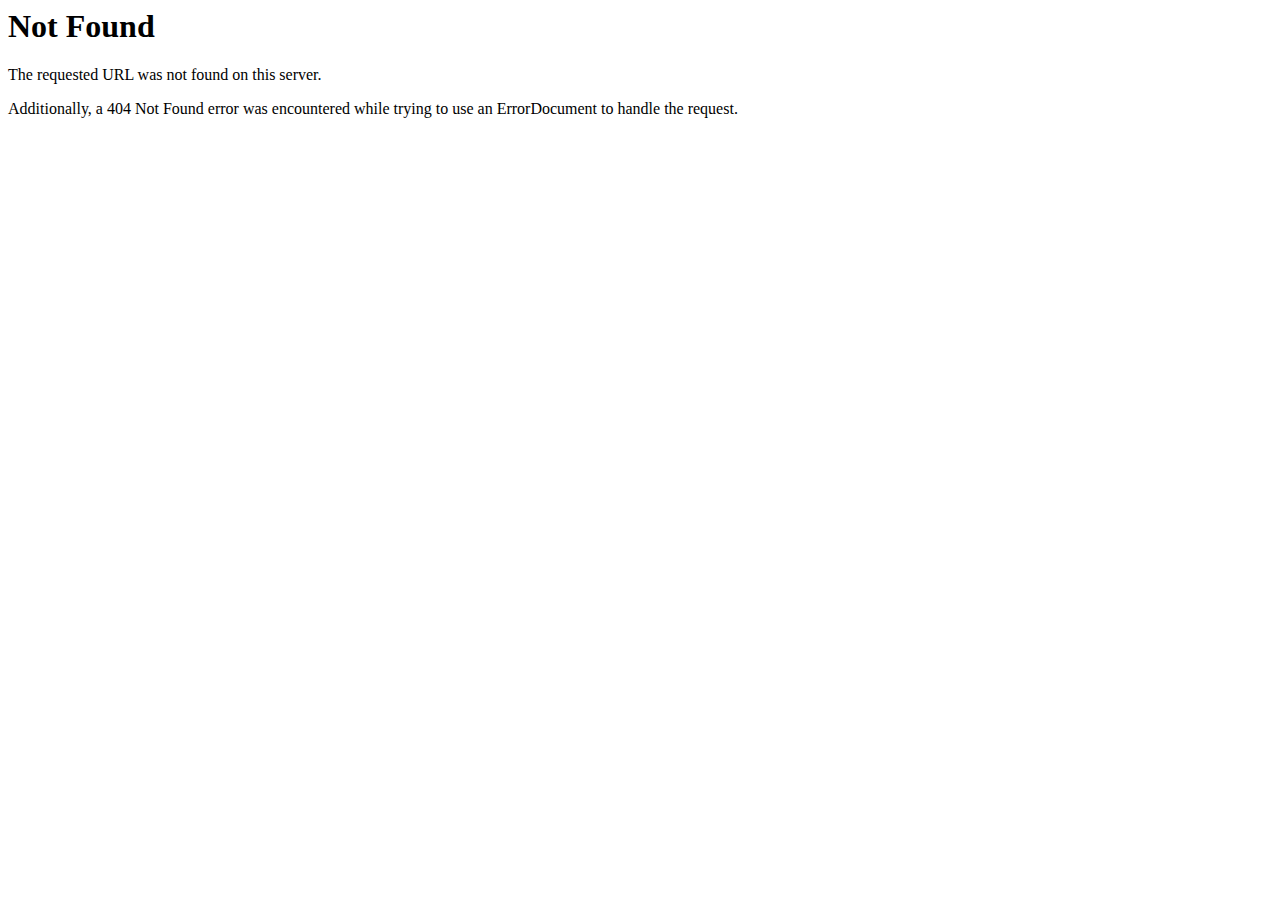
<file: fonts/materialdesignicons-webfontdf71.html>
<!DOCTYPE HTML PUBLIC "-//IETF//DTD HTML 2.0//EN">
<html><head>
<title>404 Not Found</title>
</head><body>
<h1>Not Found</h1>
<p>The requested URL was not found on this server.</p>
<p>Additionally, a 404 Not Found
error was encountered while trying to use an ErrorDocument to handle the request.</p>
</body></html>
</file>
<file: css/circle.css>
.rect-auto,
.c100.p51 .slice,
.c100.p52 .slice,
.c100.p53 .slice,
.c100.p54 .slice,
.c100.p55 .slice,
.c100.p56 .slice,
.c100.p57 .slice,
.c100.p58 .slice,
.c100.p59 .slice,
.c100.p60 .slice,
.c100.p61 .slice,
.c100.p62 .slice,
.c100.p63 .slice,
.c100.p64 .slice,
.c100.p65 .slice,
.c100.p66 .slice,
.c100.p67 .slice,
.c100.p68 .slice,
.c100.p69 .slice,
.c100.p70 .slice,
.c100.p71 .slice,
.c100.p72 .slice,
.c100.p73 .slice,
.c100.p74 .slice,
.c100.p75 .slice,
.c100.p76 .slice,
.c100.p77 .slice,
.c100.p78 .slice,
.c100.p79 .slice,
.c100.p80 .slice,
.c100.p81 .slice,
.c100.p82 .slice,
.c100.p83 .slice,
.c100.p84 .slice,
.c100.p85 .slice,
.c100.p86 .slice,
.c100.p87 .slice,
.c100.p88 .slice,
.c100.p89 .slice,
.c100.p90 .slice,
.c100.p91 .slice,
.c100.p92 .slice,
.c100.p93 .slice,
.c100.p94 .slice,
.c100.p95 .slice,
.c100.p96 .slice,
.c100.p97 .slice,
.c100.p98 .slice,
.c100.p99 .slice,
.c100.p100 .slice {
  clip: rect(auto, auto, auto, auto);
}
.pie,
.c100 .bar,
.c100.p51 .fill,
.c100.p52 .fill,
.c100.p53 .fill,
.c100.p54 .fill,
.c100.p55 .fill,
.c100.p56 .fill,
.c100.p57 .fill,
.c100.p58 .fill,
.c100.p59 .fill,
.c100.p60 .fill,
.c100.p61 .fill,
.c100.p62 .fill,
.c100.p63 .fill,
.c100.p64 .fill,
.c100.p65 .fill,
.c100.p66 .fill,
.c100.p67 .fill,
.c100.p68 .fill,
.c100.p69 .fill,
.c100.p70 .fill,
.c100.p71 .fill,
.c100.p72 .fill,
.c100.p73 .fill,
.c100.p74 .fill,
.c100.p75 .fill,
.c100.p76 .fill,
.c100.p77 .fill,
.c100.p78 .fill,
.c100.p79 .fill,
.c100.p80 .fill,
.c100.p81 .fill,
.c100.p82 .fill,
.c100.p83 .fill,
.c100.p84 .fill,
.c100.p85 .fill,
.c100.p86 .fill,
.c100.p87 .fill,
.c100.p88 .fill,
.c100.p89 .fill,
.c100.p90 .fill,
.c100.p91 .fill,
.c100.p92 .fill,
.c100.p93 .fill,
.c100.p94 .fill,
.c100.p95 .fill,
.c100.p96 .fill,
.c100.p97 .fill,
.c100.p98 .fill,
.c100.p99 .fill,
.c100.p100 .fill {
  position: absolute;
  border: 0.08em solid #307bbb;
  width: 0.84em;
  height: 0.84em;
  clip: rect(0em, 0.5em, 1em, 0em);
  border-radius: 50%;
  -webkit-transform: rotate(0deg);
  -moz-transform: rotate(0deg);
  -ms-transform: rotate(0deg);
  -o-transform: rotate(0deg);
  transform: rotate(0deg);
}
.pie-fill,
.c100.p51 .bar:after,
.c100.p51 .fill,
.c100.p52 .bar:after,
.c100.p52 .fill,
.c100.p53 .bar:after,
.c100.p53 .fill,
.c100.p54 .bar:after,
.c100.p54 .fill,
.c100.p55 .bar:after,
.c100.p55 .fill,
.c100.p56 .bar:after,
.c100.p56 .fill,
.c100.p57 .bar:after,
.c100.p57 .fill,
.c100.p58 .bar:after,
.c100.p58 .fill,
.c100.p59 .bar:after,
.c100.p59 .fill,
.c100.p60 .bar:after,
.c100.p60 .fill,
.c100.p61 .bar:after,
.c100.p61 .fill,
.c100.p62 .bar:after,
.c100.p62 .fill,
.c100.p63 .bar:after,
.c100.p63 .fill,
.c100.p64 .bar:after,
.c100.p64 .fill,
.c100.p65 .bar:after,
.c100.p65 .fill,
.c100.p66 .bar:after,
.c100.p66 .fill,
.c100.p67 .bar:after,
.c100.p67 .fill,
.c100.p68 .bar:after,
.c100.p68 .fill,
.c100.p69 .bar:after,
.c100.p69 .fill,
.c100.p70 .bar:after,
.c100.p70 .fill,
.c100.p71 .bar:after,
.c100.p71 .fill,
.c100.p72 .bar:after,
.c100.p72 .fill,
.c100.p73 .bar:after,
.c100.p73 .fill,
.c100.p74 .bar:after,
.c100.p74 .fill,
.c100.p75 .bar:after,
.c100.p75 .fill,
.c100.p76 .bar:after,
.c100.p76 .fill,
.c100.p77 .bar:after,
.c100.p77 .fill,
.c100.p78 .bar:after,
.c100.p78 .fill,
.c100.p79 .bar:after,
.c100.p79 .fill,
.c100.p80 .bar:after,
.c100.p80 .fill,
.c100.p81 .bar:after,
.c100.p81 .fill,
.c100.p82 .bar:after,
.c100.p82 .fill,
.c100.p83 .bar:after,
.c100.p83 .fill,
.c100.p84 .bar:after,
.c100.p84 .fill,
.c100.p85 .bar:after,
.c100.p85 .fill,
.c100.p86 .bar:after,
.c100.p86 .fill,
.c100.p87 .bar:after,
.c100.p87 .fill,
.c100.p88 .bar:after,
.c100.p88 .fill,
.c100.p89 .bar:after,
.c100.p89 .fill,
.c100.p90 .bar:after,
.c100.p90 .fill,
.c100.p91 .bar:after,
.c100.p91 .fill,
.c100.p92 .bar:after,
.c100.p92 .fill,
.c100.p93 .bar:after,
.c100.p93 .fill,
.c100.p94 .bar:after,
.c100.p94 .fill,
.c100.p95 .bar:after,
.c100.p95 .fill,
.c100.p96 .bar:after,
.c100.p96 .fill,
.c100.p97 .bar:after,
.c100.p97 .fill,
.c100.p98 .bar:after,
.c100.p98 .fill,
.c100.p99 .bar:after,
.c100.p99 .fill,
.c100.p100 .bar:after,
.c100.p100 .fill {
  -webkit-transform: rotate(180deg);
  -moz-transform: rotate(180deg);
  -ms-transform: rotate(180deg);
  -o-transform: rotate(180deg);
  transform: rotate(180deg);
}
.c100 {
  position: relative;
  font-size: 120px;
  width: 1em;
  height: 1em;
  border-radius: 50%;
  float: left;
  margin: 0 0.1em 0.1em 0;
  background-color: #cccccc;
}
.c100 *,
.c100 *:before,
.c100 *:after {
  -webkit-box-sizing: content-box;
  -moz-box-sizing: content-box;
  box-sizing: content-box;
}
.c100.center {
  float: none;
  margin: 0 auto;
}
.c100.big {
  font-size: 240px;
}
.c100.small {
  font-size: 80px;
}
.c100 > span {
  position: absolute;
  width: 100%;
  z-index: 1;
  left: 0;
  top: 0;
  width: 5em;
  line-height: 5em;
  font-size: 0.2em;
  color: #cccccc;
  display: block;
  text-align: center;
  white-space: nowrap;
  -webkit-transition-property: all;
  -moz-transition-property: all;
  -o-transition-property: all;
  transition-property: all;
  -webkit-transition-duration: 0.2s;
  -moz-transition-duration: 0.2s;
  -o-transition-duration: 0.2s;
  transition-duration: 0.2s;
  -webkit-transition-timing-function: ease-out;
  -moz-transition-timing-function: ease-out;
  -o-transition-timing-function: ease-out;
  transition-timing-function: ease-out;
}
.c100:after {
  position: absolute;
  top: 0.08em;
  left: 0.08em;
  display: block;
  content: " ";
  border-radius: 50%;
  background-color: #f5f5f5;
  width: 0.84em;
  height: 0.84em;
  -webkit-transition-property: all;
  -moz-transition-property: all;
  -o-transition-property: all;
  transition-property: all;
  -webkit-transition-duration: 0.2s;
  -moz-transition-duration: 0.2s;
  -o-transition-duration: 0.2s;
  transition-duration: 0.2s;
  -webkit-transition-timing-function: ease-in;
  -moz-transition-timing-function: ease-in;
  -o-transition-timing-function: ease-in;
  transition-timing-function: ease-in;
}
.c100 .slice {
  position: absolute;
  width: 1em;
  height: 1em;
  clip: rect(0em, 1em, 1em, 0.5em);
}
.c100.p1 .bar {
  -webkit-transform: rotate(3.6deg);
  -moz-transform: rotate(3.6deg);
  -ms-transform: rotate(3.6deg);
  -o-transform: rotate(3.6deg);
  transform: rotate(3.6deg);
}
.c100.p2 .bar {
  -webkit-transform: rotate(7.2deg);
  -moz-transform: rotate(7.2deg);
  -ms-transform: rotate(7.2deg);
  -o-transform: rotate(7.2deg);
  transform: rotate(7.2deg);
}
.c100.p3 .bar {
  -webkit-transform: rotate(10.8deg);
  -moz-transform: rotate(10.8deg);
  -ms-transform: rotate(10.8deg);
  -o-transform: rotate(10.8deg);
  transform: rotate(10.8deg);
}
.c100.p4 .bar {
  -webkit-transform: rotate(14.4deg);
  -moz-transform: rotate(14.4deg);
  -ms-transform: rotate(14.4deg);
  -o-transform: rotate(14.4deg);
  transform: rotate(14.4deg);
}
.c100.p5 .bar {
  -webkit-transform: rotate(18deg);
  -moz-transform: rotate(18deg);
  -ms-transform: rotate(18deg);
  -o-transform: rotate(18deg);
  transform: rotate(18deg);
}
.c100.p6 .bar {
  -webkit-transform: rotate(21.6deg);
  -moz-transform: rotate(21.6deg);
  -ms-transform: rotate(21.6deg);
  -o-transform: rotate(21.6deg);
  transform: rotate(21.6deg);
}
.c100.p7 .bar {
  -webkit-transform: rotate(25.2deg);
  -moz-transform: rotate(25.2deg);
  -ms-transform: rotate(25.2deg);
  -o-transform: rotate(25.2deg);
  transform: rotate(25.2deg);
}
.c100.p8 .bar {
  -webkit-transform: rotate(28.8deg);
  -moz-transform: rotate(28.8deg);
  -ms-transform: rotate(28.8deg);
  -o-transform: rotate(28.8deg);
  transform: rotate(28.8deg);
}
.c100.p9 .bar {
  -webkit-transform: rotate(32.4deg);
  -moz-transform: rotate(32.4deg);
  -ms-transform: rotate(32.4deg);
  -o-transform: rotate(32.4deg);
  transform: rotate(32.4deg);
}
.c100.p10 .bar {
  -webkit-transform: rotate(36deg);
  -moz-transform: rotate(36deg);
  -ms-transform: rotate(36deg);
  -o-transform: rotate(36deg);
  transform: rotate(36deg);
}
.c100.p11 .bar {
  -webkit-transform: rotate(39.6deg);
  -moz-transform: rotate(39.6deg);
  -ms-transform: rotate(39.6deg);
  -o-transform: rotate(39.6deg);
  transform: rotate(39.6deg);
}
.c100.p12 .bar {
  -webkit-transform: rotate(43.2deg);
  -moz-transform: rotate(43.2deg);
  -ms-transform: rotate(43.2deg);
  -o-transform: rotate(43.2deg);
  transform: rotate(43.2deg);
}
.c100.p13 .bar {
  -webkit-transform: rotate(46.800000000000004deg);
  -moz-transform: rotate(46.800000000000004deg);
  -ms-transform: rotate(46.800000000000004deg);
  -o-transform: rotate(46.800000000000004deg);
  transform: rotate(46.800000000000004deg);
}
.c100.p14 .bar {
  -webkit-transform: rotate(50.4deg);
  -moz-transform: rotate(50.4deg);
  -ms-transform: rotate(50.4deg);
  -o-transform: rotate(50.4deg);
  transform: rotate(50.4deg);
}
.c100.p15 .bar {
  -webkit-transform: rotate(54deg);
  -moz-transform: rotate(54deg);
  -ms-transform: rotate(54deg);
  -o-transform: rotate(54deg);
  transform: rotate(54deg);
}
.c100.p16 .bar {
  -webkit-transform: rotate(57.6deg);
  -moz-transform: rotate(57.6deg);
  -ms-transform: rotate(57.6deg);
  -o-transform: rotate(57.6deg);
  transform: rotate(57.6deg);
}
.c100.p17 .bar {
  -webkit-transform: rotate(61.2deg);
  -moz-transform: rotate(61.2deg);
  -ms-transform: rotate(61.2deg);
  -o-transform: rotate(61.2deg);
  transform: rotate(61.2deg);
}
.c100.p18 .bar {
  -webkit-transform: rotate(64.8deg);
  -moz-transform: rotate(64.8deg);
  -ms-transform: rotate(64.8deg);
  -o-transform: rotate(64.8deg);
  transform: rotate(64.8deg);
}
.c100.p19 .bar {
  -webkit-transform: rotate(68.4deg);
  -moz-transform: rotate(68.4deg);
  -ms-transform: rotate(68.4deg);
  -o-transform: rotate(68.4deg);
  transform: rotate(68.4deg);
}
.c100.p20 .bar {
  -webkit-transform: rotate(72deg);
  -moz-transform: rotate(72deg);
  -ms-transform: rotate(72deg);
  -o-transform: rotate(72deg);
  transform: rotate(72deg);
}
.c100.p21 .bar {
  -webkit-transform: rotate(75.60000000000001deg);
  -moz-transform: rotate(75.60000000000001deg);
  -ms-transform: rotate(75.60000000000001deg);
  -o-transform: rotate(75.60000000000001deg);
  transform: rotate(75.60000000000001deg);
}
.c100.p22 .bar {
  -webkit-transform: rotate(79.2deg);
  -moz-transform: rotate(79.2deg);
  -ms-transform: rotate(79.2deg);
  -o-transform: rotate(79.2deg);
  transform: rotate(79.2deg);
}
.c100.p23 .bar {
  -webkit-transform: rotate(82.8deg);
  -moz-transform: rotate(82.8deg);
  -ms-transform: rotate(82.8deg);
  -o-transform: rotate(82.8deg);
  transform: rotate(82.8deg);
}
.c100.p24 .bar {
  -webkit-transform: rotate(86.4deg);
  -moz-transform: rotate(86.4deg);
  -ms-transform: rotate(86.4deg);
  -o-transform: rotate(86.4deg);
  transform: rotate(86.4deg);
}
.c100.p25 .bar {
  -webkit-transform: rotate(90deg);
  -moz-transform: rotate(90deg);
  -ms-transform: rotate(90deg);
  -o-transform: rotate(90deg);
  transform: rotate(90deg);
}
.c100.p26 .bar {
  -webkit-transform: rotate(93.60000000000001deg);
  -moz-transform: rotate(93.60000000000001deg);
  -ms-transform: rotate(93.60000000000001deg);
  -o-transform: rotate(93.60000000000001deg);
  transform: rotate(93.60000000000001deg);
}
.c100.p27 .bar {
  -webkit-transform: rotate(97.2deg);
  -moz-transform: rotate(97.2deg);
  -ms-transform: rotate(97.2deg);
  -o-transform: rotate(97.2deg);
  transform: rotate(97.2deg);
}
.c100.p28 .bar {
  -webkit-transform: rotate(100.8deg);
  -moz-transform: rotate(100.8deg);
  -ms-transform: rotate(100.8deg);
  -o-transform: rotate(100.8deg);
  transform: rotate(100.8deg);
}
.c100.p29 .bar {
  -webkit-transform: rotate(104.4deg);
  -moz-transform: rotate(104.4deg);
  -ms-transform: rotate(104.4deg);
  -o-transform: rotate(104.4deg);
  transform: rotate(104.4deg);
}
.c100.p30 .bar {
  -webkit-transform: rotate(108deg);
  -moz-transform: rotate(108deg);
  -ms-transform: rotate(108deg);
  -o-transform: rotate(108deg);
  transform: rotate(108deg);
}
.c100.p31 .bar {
  -webkit-transform: rotate(111.60000000000001deg);
  -moz-transform: rotate(111.60000000000001deg);
  -ms-transform: rotate(111.60000000000001deg);
  -o-transform: rotate(111.60000000000001deg);
  transform: rotate(111.60000000000001deg);
}
.c100.p32 .bar {
  -webkit-transform: rotate(115.2deg);
  -moz-transform: rotate(115.2deg);
  -ms-transform: rotate(115.2deg);
  -o-transform: rotate(115.2deg);
  transform: rotate(115.2deg);
}
.c100.p33 .bar {
  -webkit-transform: rotate(118.8deg);
  -moz-transform: rotate(118.8deg);
  -ms-transform: rotate(118.8deg);
  -o-transform: rotate(118.8deg);
  transform: rotate(118.8deg);
}
.c100.p34 .bar {
  -webkit-transform: rotate(122.4deg);
  -moz-transform: rotate(122.4deg);
  -ms-transform: rotate(122.4deg);
  -o-transform: rotate(122.4deg);
  transform: rotate(122.4deg);
}
.c100.p35 .bar {
  -webkit-transform: rotate(126deg);
  -moz-transform: rotate(126deg);
  -ms-transform: rotate(126deg);
  -o-transform: rotate(126deg);
  transform: rotate(126deg);
}
.c100.p36 .bar {
  -webkit-transform: rotate(129.6deg);
  -moz-transform: rotate(129.6deg);
  -ms-transform: rotate(129.6deg);
  -o-transform: rotate(129.6deg);
  transform: rotate(129.6deg);
}
.c100.p37 .bar {
  -webkit-transform: rotate(133.20000000000002deg);
  -moz-transform: rotate(133.20000000000002deg);
  -ms-transform: rotate(133.20000000000002deg);
  -o-transform: rotate(133.20000000000002deg);
  transform: rotate(133.20000000000002deg);
}
.c100.p38 .bar {
  -webkit-transform: rotate(136.8deg);
  -moz-transform: rotate(136.8deg);
  -ms-transform: rotate(136.8deg);
  -o-transform: rotate(136.8deg);
  transform: rotate(136.8deg);
}
.c100.p39 .bar {
  -webkit-transform: rotate(140.4deg);
  -moz-transform: rotate(140.4deg);
  -ms-transform: rotate(140.4deg);
  -o-transform: rotate(140.4deg);
  transform: rotate(140.4deg);
}
.c100.p40 .bar {
  -webkit-transform: rotate(144deg);
  -moz-transform: rotate(144deg);
  -ms-transform: rotate(144deg);
  -o-transform: rotate(144deg);
  transform: rotate(144deg);
}
.c100.p41 .bar {
  -webkit-transform: rotate(147.6deg);
  -moz-transform: rotate(147.6deg);
  -ms-transform: rotate(147.6deg);
  -o-transform: rotate(147.6deg);
  transform: rotate(147.6deg);
}
.c100.p42 .bar {
  -webkit-transform: rotate(151.20000000000002deg);
  -moz-transform: rotate(151.20000000000002deg);
  -ms-transform: rotate(151.20000000000002deg);
  -o-transform: rotate(151.20000000000002deg);
  transform: rotate(151.20000000000002deg);
}
.c100.p43 .bar {
  -webkit-transform: rotate(154.8deg);
  -moz-transform: rotate(154.8deg);
  -ms-transform: rotate(154.8deg);
  -o-transform: rotate(154.8deg);
  transform: rotate(154.8deg);
}
.c100.p44 .bar {
  -webkit-transform: rotate(158.4deg);
  -moz-transform: rotate(158.4deg);
  -ms-transform: rotate(158.4deg);
  -o-transform: rotate(158.4deg);
  transform: rotate(158.4deg);
}
.c100.p45 .bar {
  -webkit-transform: rotate(162deg);
  -moz-transform: rotate(162deg);
  -ms-transform: rotate(162deg);
  -o-transform: rotate(162deg);
  transform: rotate(162deg);
}
.c100.p46 .bar {
  -webkit-transform: rotate(165.6deg);
  -moz-transform: rotate(165.6deg);
  -ms-transform: rotate(165.6deg);
  -o-transform: rotate(165.6deg);
  transform: rotate(165.6deg);
}
.c100.p47 .bar {
  -webkit-transform: rotate(169.20000000000002deg);
  -moz-transform: rotate(169.20000000000002deg);
  -ms-transform: rotate(169.20000000000002deg);
  -o-transform: rotate(169.20000000000002deg);
  transform: rotate(169.20000000000002deg);
}
.c100.p48 .bar {
  -webkit-transform: rotate(172.8deg);
  -moz-transform: rotate(172.8deg);
  -ms-transform: rotate(172.8deg);
  -o-transform: rotate(172.8deg);
  transform: rotate(172.8deg);
}
.c100.p49 .bar {
  -webkit-transform: rotate(176.4deg);
  -moz-transform: rotate(176.4deg);
  -ms-transform: rotate(176.4deg);
  -o-transform: rotate(176.4deg);
  transform: rotate(176.4deg);
}
.c100.p50 .bar {
  -webkit-transform: rotate(180deg);
  -moz-transform: rotate(180deg);
  -ms-transform: rotate(180deg);
  -o-transform: rotate(180deg);
  transform: rotate(180deg);
}
.c100.p51 .bar {
  -webkit-transform: rotate(183.6deg);
  -moz-transform: rotate(183.6deg);
  -ms-transform: rotate(183.6deg);
  -o-transform: rotate(183.6deg);
  transform: rotate(183.6deg);
}
.c100.p52 .bar {
  -webkit-transform: rotate(187.20000000000002deg);
  -moz-transform: rotate(187.20000000000002deg);
  -ms-transform: rotate(187.20000000000002deg);
  -o-transform: rotate(187.20000000000002deg);
  transform: rotate(187.20000000000002deg);
}
.c100.p53 .bar {
  -webkit-transform: rotate(190.8deg);
  -moz-transform: rotate(190.8deg);
  -ms-transform: rotate(190.8deg);
  -o-transform: rotate(190.8deg);
  transform: rotate(190.8deg);
}
.c100.p54 .bar {
  -webkit-transform: rotate(194.4deg);
  -moz-transform: rotate(194.4deg);
  -ms-transform: rotate(194.4deg);
  -o-transform: rotate(194.4deg);
  transform: rotate(194.4deg);
}
.c100.p55 .bar {
  -webkit-transform: rotate(198deg);
  -moz-transform: rotate(198deg);
  -ms-transform: rotate(198deg);
  -o-transform: rotate(198deg);
  transform: rotate(198deg);
}
.c100.p56 .bar {
  -webkit-transform: rotate(201.6deg);
  -moz-transform: rotate(201.6deg);
  -ms-transform: rotate(201.6deg);
  -o-transform: rotate(201.6deg);
  transform: rotate(201.6deg);
}
.c100.p57 .bar {
  -webkit-transform: rotate(205.20000000000002deg);
  -moz-transform: rotate(205.20000000000002deg);
  -ms-transform: rotate(205.20000000000002deg);
  -o-transform: rotate(205.20000000000002deg);
  transform: rotate(205.20000000000002deg);
}
.c100.p58 .bar {
  -webkit-transform: rotate(208.8deg);
  -moz-transform: rotate(208.8deg);
  -ms-transform: rotate(208.8deg);
  -o-transform: rotate(208.8deg);
  transform: rotate(208.8deg);
}
.c100.p59 .bar {
  -webkit-transform: rotate(212.4deg);
  -moz-transform: rotate(212.4deg);
  -ms-transform: rotate(212.4deg);
  -o-transform: rotate(212.4deg);
  transform: rotate(212.4deg);
}
.c100.p60 .bar {
  -webkit-transform: rotate(216deg);
  -moz-transform: rotate(216deg);
  -ms-transform: rotate(216deg);
  -o-transform: rotate(216deg);
  transform: rotate(216deg);
}
.c100.p61 .bar {
  -webkit-transform: rotate(219.6deg);
  -moz-transform: rotate(219.6deg);
  -ms-transform: rotate(219.6deg);
  -o-transform: rotate(219.6deg);
  transform: rotate(219.6deg);
}
.c100.p62 .bar {
  -webkit-transform: rotate(223.20000000000002deg);
  -moz-transform: rotate(223.20000000000002deg);
  -ms-transform: rotate(223.20000000000002deg);
  -o-transform: rotate(223.20000000000002deg);
  transform: rotate(223.20000000000002deg);
}
.c100.p63 .bar {
  -webkit-transform: rotate(226.8deg);
  -moz-transform: rotate(226.8deg);
  -ms-transform: rotate(226.8deg);
  -o-transform: rotate(226.8deg);
  transform: rotate(226.8deg);
}
.c100.p64 .bar {
  -webkit-transform: rotate(230.4deg);
  -moz-transform: rotate(230.4deg);
  -ms-transform: rotate(230.4deg);
  -o-transform: rotate(230.4deg);
  transform: rotate(230.4deg);
}
.c100.p65 .bar {
  -webkit-transform: rotate(234deg);
  -moz-transform: rotate(234deg);
  -ms-transform: rotate(234deg);
  -o-transform: rotate(234deg);
  transform: rotate(234deg);
}
.c100.p66 .bar {
  -webkit-transform: rotate(237.6deg);
  -moz-transform: rotate(237.6deg);
  -ms-transform: rotate(237.6deg);
  -o-transform: rotate(237.6deg);
  transform: rotate(237.6deg);
}
.c100.p67 .bar {
  -webkit-transform: rotate(241.20000000000002deg);
  -moz-transform: rotate(241.20000000000002deg);
  -ms-transform: rotate(241.20000000000002deg);
  -o-transform: rotate(241.20000000000002deg);
  transform: rotate(241.20000000000002deg);
}
.c100.p68 .bar {
  -webkit-transform: rotate(244.8deg);
  -moz-transform: rotate(244.8deg);
  -ms-transform: rotate(244.8deg);
  -o-transform: rotate(244.8deg);
  transform: rotate(244.8deg);
}
.c100.p69 .bar {
  -webkit-transform: rotate(248.4deg);
  -moz-transform: rotate(248.4deg);
  -ms-transform: rotate(248.4deg);
  -o-transform: rotate(248.4deg);
  transform: rotate(248.4deg);
}
.c100.p70 .bar {
  -webkit-transform: rotate(252deg);
  -moz-transform: rotate(252deg);
  -ms-transform: rotate(252deg);
  -o-transform: rotate(252deg);
  transform: rotate(252deg);
}
.c100.p71 .bar {
  -webkit-transform: rotate(255.6deg);
  -moz-transform: rotate(255.6deg);
  -ms-transform: rotate(255.6deg);
  -o-transform: rotate(255.6deg);
  transform: rotate(255.6deg);
}
.c100.p72 .bar {
  -webkit-transform: rotate(259.2deg);
  -moz-transform: rotate(259.2deg);
  -ms-transform: rotate(259.2deg);
  -o-transform: rotate(259.2deg);
  transform: rotate(259.2deg);
}
.c100.p73 .bar {
  -webkit-transform: rotate(262.8deg);
  -moz-transform: rotate(262.8deg);
  -ms-transform: rotate(262.8deg);
  -o-transform: rotate(262.8deg);
  transform: rotate(262.8deg);
}
.c100.p74 .bar {
  -webkit-transform: rotate(266.40000000000003deg);
  -moz-transform: rotate(266.40000000000003deg);
  -ms-transform: rotate(266.40000000000003deg);
  -o-transform: rotate(266.40000000000003deg);
  transform: rotate(266.40000000000003deg);
}
.c100.p75 .bar {
  -webkit-transform: rotate(270deg);
  -moz-transform: rotate(270deg);
  -ms-transform: rotate(270deg);
  -o-transform: rotate(270deg);
  transform: rotate(270deg);
}
.c100.p76 .bar {
  -webkit-transform: rotate(273.6deg);
  -moz-transform: rotate(273.6deg);
  -ms-transform: rotate(273.6deg);
  -o-transform: rotate(273.6deg);
  transform: rotate(273.6deg);
}
.c100.p77 .bar {
  -webkit-transform: rotate(277.2deg);
  -moz-transform: rotate(277.2deg);
  -ms-transform: rotate(277.2deg);
  -o-transform: rotate(277.2deg);
  transform: rotate(277.2deg);
}
.c100.p78 .bar {
  -webkit-transform: rotate(280.8deg);
  -moz-transform: rotate(280.8deg);
  -ms-transform: rotate(280.8deg);
  -o-transform: rotate(280.8deg);
  transform: rotate(280.8deg);
}
.c100.p79 .bar {
  -webkit-transform: rotate(284.40000000000003deg);
  -moz-transform: rotate(284.40000000000003deg);
  -ms-transform: rotate(284.40000000000003deg);
  -o-transform: rotate(284.40000000000003deg);
  transform: rotate(284.40000000000003deg);
}
.c100.p80 .bar {
  -webkit-transform: rotate(288deg);
  -moz-transform: rotate(288deg);
  -ms-transform: rotate(288deg);
  -o-transform: rotate(288deg);
  transform: rotate(288deg);
}
.c100.p81 .bar {
  -webkit-transform: rotate(291.6deg);
  -moz-transform: rotate(291.6deg);
  -ms-transform: rotate(291.6deg);
  -o-transform: rotate(291.6deg);
  transform: rotate(291.6deg);
}
.c100.p82 .bar {
  -webkit-transform: rotate(295.2deg);
  -moz-transform: rotate(295.2deg);
  -ms-transform: rotate(295.2deg);
  -o-transform: rotate(295.2deg);
  transform: rotate(295.2deg);
}
.c100.p83 .bar {
  -webkit-transform: rotate(298.8deg);
  -moz-transform: rotate(298.8deg);
  -ms-transform: rotate(298.8deg);
  -o-transform: rotate(298.8deg);
  transform: rotate(298.8deg);
}
.c100.p84 .bar {
  -webkit-transform: rotate(302.40000000000003deg);
  -moz-transform: rotate(302.40000000000003deg);
  -ms-transform: rotate(302.40000000000003deg);
  -o-transform: rotate(302.40000000000003deg);
  transform: rotate(302.40000000000003deg);
}
.c100.p85 .bar {
  -webkit-transform: rotate(306deg);
  -moz-transform: rotate(306deg);
  -ms-transform: rotate(306deg);
  -o-transform: rotate(306deg);
  transform: rotate(306deg);
}
.c100.p86 .bar {
  -webkit-transform: rotate(309.6deg);
  -moz-transform: rotate(309.6deg);
  -ms-transform: rotate(309.6deg);
  -o-transform: rotate(309.6deg);
  transform: rotate(309.6deg);
}
.c100.p87 .bar {
  -webkit-transform: rotate(313.2deg);
  -moz-transform: rotate(313.2deg);
  -ms-transform: rotate(313.2deg);
  -o-transform: rotate(313.2deg);
  transform: rotate(313.2deg);
}
.c100.p88 .bar {
  -webkit-transform: rotate(316.8deg);
  -moz-transform: rotate(316.8deg);
  -ms-transform: rotate(316.8deg);
  -o-transform: rotate(316.8deg);
  transform: rotate(316.8deg);
}
.c100.p89 .bar {
  -webkit-transform: rotate(320.40000000000003deg);
  -moz-transform: rotate(320.40000000000003deg);
  -ms-transform: rotate(320.40000000000003deg);
  -o-transform: rotate(320.40000000000003deg);
  transform: rotate(320.40000000000003deg);
}
.c100.p90 .bar {
  -webkit-transform: rotate(324deg);
  -moz-transform: rotate(324deg);
  -ms-transform: rotate(324deg);
  -o-transform: rotate(324deg);
  transform: rotate(324deg);
}
.c100.p91 .bar {
  -webkit-transform: rotate(327.6deg);
  -moz-transform: rotate(327.6deg);
  -ms-transform: rotate(327.6deg);
  -o-transform: rotate(327.6deg);
  transform: rotate(327.6deg);
}
.c100.p92 .bar {
  -webkit-transform: rotate(331.2deg);
  -moz-transform: rotate(331.2deg);
  -ms-transform: rotate(331.2deg);
  -o-transform: rotate(331.2deg);
  transform: rotate(331.2deg);
}
.c100.p93 .bar {
  -webkit-transform: rotate(334.8deg);
  -moz-transform: rotate(334.8deg);
  -ms-transform: rotate(334.8deg);
  -o-transform: rotate(334.8deg);
  transform: rotate(334.8deg);
}
.c100.p94 .bar {
  -webkit-transform: rotate(338.40000000000003deg);
  -moz-transform: rotate(338.40000000000003deg);
  -ms-transform: rotate(338.40000000000003deg);
  -o-transform: rotate(338.40000000000003deg);
  transform: rotate(338.40000000000003deg);
}
.c100.p95 .bar {
  -webkit-transform: rotate(342deg);
  -moz-transform: rotate(342deg);
  -ms-transform: rotate(342deg);
  -o-transform: rotate(342deg);
  transform: rotate(342deg);
}
.c100.p96 .bar {
  -webkit-transform: rotate(345.6deg);
  -moz-transform: rotate(345.6deg);
  -ms-transform: rotate(345.6deg);
  -o-transform: rotate(345.6deg);
  transform: rotate(345.6deg);
}
.c100.p97 .bar {
  -webkit-transform: rotate(349.2deg);
  -moz-transform: rotate(349.2deg);
  -ms-transform: rotate(349.2deg);
  -o-transform: rotate(349.2deg);
  transform: rotate(349.2deg);
}
.c100.p98 .bar {
  -webkit-transform: rotate(352.8deg);
  -moz-transform: rotate(352.8deg);
  -ms-transform: rotate(352.8deg);
  -o-transform: rotate(352.8deg);
  transform: rotate(352.8deg);
}
.c100.p99 .bar {
  -webkit-transform: rotate(356.40000000000003deg);
  -moz-transform: rotate(356.40000000000003deg);
  -ms-transform: rotate(356.40000000000003deg);
  -o-transform: rotate(356.40000000000003deg);
  transform: rotate(356.40000000000003deg);
}
.c100.p100 .bar {
  -webkit-transform: rotate(360deg);
  -moz-transform: rotate(360deg);
  -ms-transform: rotate(360deg);
  -o-transform: rotate(360deg);
  transform: rotate(360deg);
}
.c100:hover {
  cursor: default;
}

.c100.dark {
  background-color: #777777;
}
.c100.dark .bar,
.c100.dark .fill {
  border-color: #c6ff00 !important;
}
.c100.dark > span {
  color: #777777;
}
.c100.dark:after {
  background-color: #666666;
}
.c100.dark:hover > span {
  color: #c6ff00;
}
.c100.green .bar,
.c100.green .fill {
  border-color: #4db53c !important;
}
.c100.green:hover > span {
  color: #4db53c;
}
.c100.green.dark .bar,
.c100.green.dark .fill {
  border-color: #5fd400 !important;
}
.c100.green.dark:hover > span {
  color: #5fd400;
}
.c100.orange .bar,
.c100.orange .fill {
  border-color: #dd9d22 !important;
}
.c100.orange:hover > span {
  color: #dd9d22;
}
.c100.orange.dark .bar,
.c100.orange.dark .fill {
  border-color: #e08833 !important;
}
.c100.orange.dark:hover > span {
  color: #e08833;
}
</file>
<file: css/style.css>
/*------------------------------------------------------------------
[Table of contents]
	+ General
	    - Miscellaneous
		- Light Body
		- Buttons
		- Page Title
	+ Header
		- Desktop Navigation
		- Mobile Navigation
	+ Pages
		- Homepage
		+ About
		    - Personal Info List
			- Box Stats
			- Resume
			- Skills
		+ Portfolio
		    - Grid
		    + Slideshow
                - Embedded Videos
                - Carousel
                - Navigation
        + Contact
            - Left Side
            - Contact Form
		+ Blog
            - Latest Posts
            - Pagination
	- Responsive Design Styles
-------------------------------------------------------------------*/

/* [ GENERAL ] */
/*================================================== */

/*** Miscellaneous ***/

html {
  overflow-x: hidden;
  height: 100%;
}

body {
  font-family: 'Poppins', sans-serif;
  font-size: 15px;
  color: #fff;
  font-weight: 500;
  line-height: 1.6;
  position: relative;
  background-size: cover;
  background-position: center;
  height: 100%;
  width: 100%;
  background-color: #111;
}

/* custom scrollbar */

::-webkit-scrollbar{
  width: 5px;
  background: black;
}
::-webkit-scrollbar-thumb{
  background: rgb(9, 102, 114);
  border-top-left-radius: 8px;
  border-bottom-left-radius: 8px;
}

.poppins-font {
  font-family: 'Poppins', sans-serif;
}

.open-sans-font {
  font-family: 'Open Sans', sans-serif;
}

hr.separator {
  border-top: 1px solid #252525;
  margin: 70px auto 55px;
  max-width: 40%;
}

.ft-wt-600 {
  font-weight: 600;
}

.mb-30 {
  margin-bottom: 30px;
}

.no-transform {
  transform: none !important;
}

.custom-title {
  padding-bottom: 22px;
  font-size: 26px;
}

/*** Light Body ***/

body.light {
  color: #666;
  background-color: #fff;
}

body.home.light .home-details h1 span {
  color: #666;
}

body.home.light .home-details h6 {
  color: #777;
}

body.home.light .bg {
  background-image: url(../img/light.jpg);
  background-size: cover;
  background-repeat: no-repeat;
  background-position: top;
  box-shadow: 0 0 7px rgba(0,0,0,.3);
}

body.light .preloader .black_wall {
  background-color: #eee;
}

body.light .preloader {
  background-color: #fff;
}

body.light .title-section h1 {
  color: #666;
}

body.light .title-bg {
  color: rgba(30, 37, 48, 0.07);
}

body.light.about .box-stats {
  border: 1px solid #ddd;
}

body.light.about .c100,
body.light.about .resume-box .time {
  background-color: #eee;
}

body.light.about .resume-box .time,
body.light.about .resume-box p {
  color: #666;
}

body.light.about .resume-box .place:before {
  background-color: #666;
}

body.light.about  .resume-box li:after {
  border-left: 1px solid #ddd;
}

body.light.about .c100 > span {
  color: #666;
}

body.light.about .c100:after {
  background-color: #fff;
}

body.light.portfolio .slideshow figure {
  background-color: #fff;
}

body.light.portfolio .slideshow ul > li:after {
  background: rgba(255,255,255,0.77);
}

body.light.portfolio .slideshow {
  background: rgba(0,0,0,0.7);
}

body.light.contact .contactform input[type=text],
body.light.contact .contactform input[type=email],
body.light.contact .contactform textarea {
  background-color: #fff;
  border: 1px solid #ddd;
  color: #666;
}

body.light.contact  ul.social li a {
  color: #666;
  background: #eee;
}

body.light.contact  ul.social li a:hover {
  color: #fff;
}

body.light.blog .post-content {
  background-color: #f2f2f2;
}

body.light.blog .post-content .entry-header h3 a {
  color: #666;
}

body.light.blog .page-link {
  color: #666;
  background-color: #eee;
  border: 1px solid #eee;
}

body.light.blog-post .meta {
  color: #888;
}

body.light.blog .page-item.active .page-link {
  color: #fff;
}

body.light hr.separator {
  border-top: 1px solid #ddd;
}

@media (min-width: 992px) {
  body.light .header ul.icon-menu li.icon-box {
    background-color: #eee;
  }

  body.light .header ul.icon-menu li.icon-box i {
    color: #666;
  }

  body.light .header ul.icon-menu li.icon-box.active,
  body.light .header ul.icon-menu li.icon-box:hover,
  body.light .header ul.icon-menu li.icon-box.active i,
  body.light .header ul.icon-menu li.icon-box:hover i {
    color: #fff;
  }
}

@media (max-width: 991px) {

  body.light .main-img-mobile {
    border: 4px solid #eee;
  }

  body.light #menuToggle {
    border: 1px solid #ddd;
  }

  body.light #menuToggle,
  body.light #menu {
    background: #eee;
  }

  body.light #menuToggle > span,
  body.light #menuToggle input:checked ~ span {
    background: #666;
  }

  body.light #menu li a {
    color: #666;
  }

  body.light #menu li:after {
    background: #ddd;
  }

  body.light.portfolio .slideshow nav {
    background: #eee;
    border-bottom: 1px solid #ddd;
  }

  body.light.portfolio .slideshow nav span img {
    display: none;
  }

  body.light.portfolio .slideshow nav span.nav-next {
    background-image: url("../img/projects/navigation/right-arrow.png");
    background-size: cover;
  }

  body.light.portfolio .slideshow nav span.nav-prev {
    background-image: url("../img/projects/navigation/left-arrow.png");
    background-size: cover;
  }

  body.light.portfolio .slideshow nav span.nav-close {
    background-image: url("../img/projects/navigation/close-button.png");
    background-size: cover;
  }

  body.light.portfolio .slideshow nav span.nav-next,
  body.light.portfolio .slideshow nav span.nav-prev {
    top: 51px;
  }

  body.light.portfolio .slideshow {
    background: #fff;
  }
}

@media (max-width: 576px) {
  body.light .title-section {
    background: #eee;
    border-bottom: 1px solid #ddd;
  }

  body.light #menuToggle {
    border: 0;
  }

  body.light.portfolio .slideshow nav span.nav-next,
  body.light.portfolio .slideshow nav span.nav-prev {
    top: 31px;
  }
}
/*** Buttons ***/
.btn {
  box-shadow: none !important;
  border-radius: 26px;
  font-weight: 500;
  height: 46px;
  line-height: 46px;
  font-size: 15px;
  text-transform: uppercase;
  color: #fff;
  padding: 0 40px;
  outline: none !important;
  overflow: hidden;
  display: inline-block;
  position: relative;
  font-family: 'Poppins', sans-serif;
  letter-spacing: .5px;
  border: 0;
}

.btn,
.btn:hover,
.btn:focus {
  color: #fff;
  text-decoration: none;
}

/*** Page Title ***/

.title-section {
  margin: 0 auto;
  width: 100%;
  position: relative;
  padding: 80px 0;
}

.title-section h1 {
  font-size: 56px;
  font-weight: 900;
  color: #fff;
  text-transform: uppercase;
  margin: 0;
}

.title-bg {
  font-size: 110px;
  left: 0;
  letter-spacing: 10px;
  line-height: 0.7;
  position: absolute;
  right: 0;
  top: 50%;
  text-transform: uppercase;
  font-weight: 800;
  -webkit-transform: translateY(-50%);
  -moz-transform: translateY(-50%);
  -ms-transform: translateY(-50%);
  -o-transform: translateY(-50%);
  transform: translateY(-50%);
  color: rgba(255, 255, 255, 0.07);
}

/* [ HEADER ] */
/*================================================== */

/*** Desktop Navigation ***/

@media (min-width: 992px) {

  /*** Navigation ***/

  .header {
    position: fixed;
    right: 30px;
    bottom: 0;
    z-index: 3;
    display: flex;
    align-items: center;
    height: calc(100vh - 200px);
    top: 100px;
    opacity: 1;
    transition: opacity 0.3s;
    -webkit-transition: opacity 0.3s;
  }

  .header.hide-header {
    z-index: 0 !important;
    opacity: 0;
  }

  .header ul.icon-menu {
    margin: 0;
    padding: 0;
  }

  .header ul.icon-menu li.icon-box {
    width: 50px;
    height: 50px;
    list-style: none;
    position: relative;
    display: flex;
    align-items: center;
    transition: .3s;
    margin: 20px 0;
    border-radius: 50%;
    background: #2b2a2a;
  }

  .header ul.icon-menu li.icon-box i {
    color: #ddd;
    font-size: 19px;
    transition: .3s;
  }

  .header ul.icon-menu li.icon-box.active,
  .header ul.icon-menu li.icon-box:hover,
  .header ul.icon-menu li.icon-box.active i,
  .header ul.icon-menu li.icon-box:hover i {
    color: #fff;
  }

  .header .icon-box h2 {
    font-size: 15px;
    font-weight: 500;
  }

  .header .icon-box a {
    display: block;
    padding: 0;
    width: 50px;
    height: 50px;
  }

  .header .icon-box i.fa {
    position: absolute;
    pointer-events: none;
  }

  .header .icon-menu i {
    left: 0;
    right: 0;
    margin: 0 auto;
    display: block;
    text-align: center;
    font-size: 35px;
    top: 15px;
  }

  .header .icon-box h2 {
    z-index: -1;
    position: absolute;
    top: 0;
    right: 0;
    opacity: 0;
    color: #fff;
    line-height: 50px;
    font-weight: 500;
    transition: all .3s;
    border-radius: 30px;
    text-transform: uppercase;
    padding: 0 25px 0 30px;
    height: 50px;
  }

  .header .icon-box a:hover h2 {
    opacity: 1;
    right: 27px;
    margin: 0;
    text-align: center;
    border-radius: 30px 0 0 30px;
  }
}

/* [ Pages ] */
/*================================================== */

/*** Homepage ***/

.home .color-block {
  position: fixed;
  height: 200%;
  width: 100%;
  transform: rotate(-15deg);
  left: -83%;
  top: -50%;
}

.home .bg {
  background-image: url(../img/my.jpg);
  background-size: 100;
  background-size: cover;
  background-repeat: no-repeat;
  background-position: top;
  height: calc(100vh - 60px);
  z-index: 111;
  border-radius: 15px;
  left: 30px;
  top: 30px;
  box-shadow: 0 0 7px rgba(0,0,0,.9);
}

.home .container-home {
  display: flex;
  align-items: center;
  min-height: 100%;
}

.home .home-details > div {
  max-width: 550px;
  margin: 0 auto;
}

.home .home-details h1 {
  font-size: 45px;
  line-height: 45px;
  font-weight: 700;
  margin: 18px 0 10px;
}

.home .home-details h1 span {
  color: #fff;
  font-weight: 600;
}

.home .home-details h1 #person-name {
  color: inherit;
}

.home .home-details h6 {
  color: #eee;
  font-size: 22px;
  font-weight: 400;
  display: block;
}

.home .home-details p {
  margin: 10px 0 23px;
  font-size: 16px;
  line-height: 32px;
}

/*** About ***/

.about .main-content {
  padding-bottom: 20px;
}

/* Personal Info List */

.about .about-list li:not(:last-child) {
  padding-bottom: 20px;
}

.about .about-list .title {
  opacity: .8;
  text-transform: capitalize;
}

.about .about-list .value {
  font-weight: 600;
}

/* Box Stats */

.about .box-stats {
  padding: 20px 30px 25px 40px;
  border-radius: 5px;
  border: 1px solid #252525;
}

.about .box-stats.with-margin {
  margin-bottom: 30px;
}

.about .box-stats h3 {
  position: relative;
  display: inline-block;
  margin: 0;
  font-size: 50px;
  font-weight: 700;
}

.about .box-stats h3:after {
  content: '+';
  position: absolute;
  right: -24px;
  font-size: 33px;
  font-weight: 300;
  top: 2px;
}

.about .box-stats p {
  padding-left: 45px;
}

.about .box-stats p:before {
  content: "";
  position: absolute;
  left: 0;
  top: 13px;
  width: 30px;
  height: 1px;
  background: #777;
}

/* Details */

.about .resume-box ul {
  margin: 0;
  padding: 0;
  list-style: none;
}

.about .resume-box li {
  position: relative;
  padding: 0 20px 0 60px;
  margin: 0 0 50px;
}

.about .resume-box li:after {
  content: "";
  position: absolute;
  top: 0;
  left: 20px;
  bottom: 0;
  border-left: 1px solid #333;
}

.about .resume-box .icon {
  width: 40px;
  height: 40px;
  position: absolute;
  left: 0;
  right: 0;
  line-height: 40px;
  text-align: center;
  z-index: 1;
  border-radius: 50%;
  color: #fff;
  background-color: #252525;
}

.about .resume-box .time {
  color: #fff;
  font-size: 12px;
  padding: 1px 10px;
  display: inline-block;
  margin-bottom: 12px;
  border-radius: 20px;
  font-weight: 600;
  background-color: #252525;
  opacity: .8;
}

.about .resume-box h5 {
  font-size: 18px;
  margin: 7px 0 10px;
}

.about .resume-box p {
  margin: 0;
  color: #eee;
  font-size: 14px;
}

.about .resume-box .place {
  opacity: .8;
  font-weight: 600;
  font-size: 15px;
  position: relative;
  padding-left: 26px;
}

.about .resume-box .place:before {
  position: absolute;
  content: '';
  width: 10px;
  height: 2px;
  background-color: #fff;
  left: 7px;
  top: 9px;
  opacity: .8;
}

/* Skills */

.about .c100 {
  float: none !important;
  margin: 0 auto;
  background-color: #252525;
}

.about .c100 > span {
  color: #fff;
}

.about .c100:after {
  background-color: #111;
}

/*** Portfolio ***/
.portfolio .main-content {
  padding-bottom: 60px;
  margin-top: -15px;
}

/* Grid */

.portfolio .grid-gallery ul {
  list-style: none;
  margin: 0;
  padding: 0;
}

.portfolio .grid-gallery figure {
  margin: 0;
}

.portfolio .grid-gallery figure img {
  display: block;
  width: 100%;
  border-radius: 5px;
  transition: .3s;
}

.portfolio .grid-wrap {
  margin: 0 auto;
}

.portfolio .grid {
  margin: 0 auto;
}

.portfolio .grid li {
  width: 33.333333%;
  float: left;
  cursor: pointer;
  padding: 15px;
}

.portfolio .grid figure {
  -webkit-transition: 0.3s;
  transition: 0.3s;
  border-radius: 5px;
  padding: 0;
  position: relative;
  overflow: hidden;
}

.portfolio .grid figure img {
  display: block;
  position: relative;
}

.portfolio .grid li a {
  overflow: hidden;
}

.portfolio .grid li figure div {
  position: absolute;
  width: 100%;
  height: 100%;
  display: -webkit-box;
  display: -webkit-flex;
  display: -ms-flexbox;
  display: flex;
  -webkit-box-align: center;
  -webkit-align-items: center;
  -ms-flex-align: center;
  align-items: center;
  text-align: center;
  justify-content: center;
}

.portfolio .grid li figure div span {
  margin: 0;
  text-transform: uppercase;
  color: #fff;
  font-size: 18px;
}

/* Slideshow */

.portfolio .slideshow {
  position: fixed;
  background: rgba(0,0,0,0.85);
  width: 100%;
  height: 100%;
  top: 0;
  left: 0;
  z-index: 1111;
  opacity: 0;
  visibility: hidden;
  overflow: hidden;
  -webkit-perspective: 1000px;
  perspective: 1000px;
  -webkit-transition: opacity 0.5s, visibility 0s 0.5s;
  transition: opacity 0.5s, visibility 0s 0.5s;
  text-align: left;
}

.portfolio .slideshow-open .slideshow {
  opacity: 1;
  visibility: visible;
  -webkit-transition: opacity 0.5s;
  transition: opacity 0.5s;
}

.portfolio .slideshow ul {
  width: 100%;
  height: 100%;
  -webkit-transform-style: preserve-3d;
  transform-style: preserve-3d;
  -webkit-transform: translate3d(0,0,150px);
  transform: translate3d(0,0,150px);
  -webkit-transition: -webkit-transform 0.5s;
  transition: transform 0.5s;
}

.portfolio .slideshow ul.animatable > li {
  -webkit-transition: -webkit-transform 0.5s;
  transition: transform 0.5s;
}

.portfolio .slideshow-open .slideshow ul {
  -webkit-transform: translate3d(0,0,0);
  transform: translate3d(0,0,0);
}

.portfolio .slideshow ul > li {
  width: 660px;
  position: absolute;
  top: 50%;
  left: 50%;
  margin: -280px 0 0 -330px;
  visibility: hidden;
}

.portfolio .slideshow ul > li.show {
  visibility: visible;
}

.portfolio .slideshow ul > li:after {
  content: '';
  position: absolute;
  width: 100%;
  height: 100%;
  top: 0;
  left: 0;
  background: rgba(0,0,0,0.7);
  -webkit-transition: opacity 0.3s;
  transition: opacity 0.3s;
  z-index: 111;
  border-radius: 10px;
}

.portfolio .slideshow ul > li.current:after {
  visibility: hidden;
  opacity: 0;
  -webkit-transition: opacity 0.3s, visibility 0s 0.3s;
  transition: opacity 0.3s, visibility 0s 0.3s;
}

.portfolio .slideshow figure {
  width: 100%;
  height: 100%;
  background: #252525;
  padding: 30px;
  overflow: auto;
  border-radius: 10px;
}

.portfolio .slideshow a {
  text-decoration: underline;
}

.portfolio .slideshow figcaption {
  margin-bottom: 15px;
}

.portfolio .slideshow figcaption h3 {
  text-transform: uppercase;
  padding: 10px 0 20px;
  font-weight: 700;
  text-align: center;
  font-size: 33px;
}

/* Embedded Videos */

.portfolio .slideshow .videocontainer,
.portfolio .slideshow .responsive-video {
  max-width: 100%;
  border-radius: 4px;
  display: block;
  object-fit: cover;
}

.portfolio .slideshow .videocontainer {
  position: relative;
  padding-bottom: 56.20%;
  padding-top: 0;
  height: 0;
  max-width: 100%;
  overflow: hidden;
  width: 100%;
  display: block;
  margin: 0;
  border-radius: 4px;
}

.portfolio .slideshow .videocontainer iframe,
.portfolio .slideshow .videocontainer object,
.portfolio .slideshow .videocontainer embed {
  position: absolute;
  top: 0;
  left: 0;
  width: 100%;
  height: 100%;
  border: 0;
}

/* Carousel */

.portfolio .slideshow .carousel-indicators {
  bottom: 0;
  background: rgba(0,0,0,.4);
  padding: 10px 0;
  margin: 0;
}

.portfolio .slideshow .carousel-indicators li {
  width: 10px;
  height: 10px;
  border-radius: 50%;
  margin: 0 7px;
  background-color: #fff;
  opacity: 1;
}

/* Navigation */

.portfolio .slideshow nav span {
  position: fixed;
  z-index: 1000;
  text-align: center;
  cursor: pointer;
  padding: 200px 30px;
  color: #fff;
}

.portfolio .slideshow nav span.nav-prev,
.portfolio .slideshow nav span.nav-next {
  top: 50%;
  -webkit-transform: translateY(-50%);
  transform: translateY(-50%);
  font-size: 41px;
  line-height: 58px;
}

.portfolio .slideshow nav span.nav-prev {
  left: 0;
}

.portfolio .slideshow nav span.nav-next {
  right: 0;
}

.portfolio .slideshow nav span.nav-close {
  top: 30px;
  right: 30px;
  padding: 0;
}

/*** Contact ***/
.contact .main-content {
  padding-bottom: 85px;
}
/* Left Side */

.contact .custom-span-contact {
  font-weight: 600;
  padding-left: 50px;
  line-height: 21px;
  padding-top: 5px;
}

.contact .custom-span-contact i {
  left: 0;
  top: 10px;
  font-size: 33px;
}

.contact .custom-span-contact i.fa-phone-square {
  font-size: 39px;
  top: 7px;
}

.contact ul.social {
  margin-left: -5px;
}

.contact ul.social li {
  display: inline-block;
}

.contact ul.social li a {
  display: inline-block;
  height: 40px;
  width: 40px;
  line-height: 42px;
  text-align: center;
  color: #fff;
  transition: .3s;
  font-size: 17px;
  margin: 0 6px;
  background: #2b2a2a;
  border-radius: 50%;
}
/* Form */
.contact .contactform input[type=text],
.contact .contactform input[type=number] {
  border: 1px solid #111;
  width: 100%;
  background: #252525;
  color: #fff;
  padding: 11px 26px;
  margin-bottom: 30px;
  border-radius: 30px;
  outline: none !important;
  transition: .3s;
}
.contact .contactform input[type="number"]::-webkit-inner-spin-button {
  -webkit-appearance: none;
  margin: 0;
}
.contact .contactform input[type="number"]::-webkit-outer-spin-button {
  -webkit-appearance: none;
  margin: 0;
}

.contact .contactform textarea {
  border: 1px solid #111;
  background: #252525;
  color: #fff;
  width: 100%;
  padding: 12px 26px;
  margin-bottom: 20px;
  height: 160px;
  overflow: hidden;
  border-radius: 30px;
  outline: none !important;
  transition: .3s;
}

.contact .contactform .form-message {
  margin: 24px 0;
}

.contact .contactform .output_message {
  display: block;
  color: #fff;
  height: 46px;
  line-height: 46px;
  border-radius: 30px;
}

.contact .contactform .output_message.success {
  background: #28a745;
}

.contact .contactform .output_message.success:before {
  font-family: FontAwesome;
  content: "\f14a";
  padding-right: 10px;
}

.contact .contactform .output_message.error {
  background: #dc3545;
  display: none;
}

.contact .contactform .output_message.error:before {
  font-family: FontAwesome;
  content: "\f071";
  padding-right: 10px;
}

.contact .main-content .container #mail-hyperlink {
  text-decoration: none;
  color: white;
}

.contact .main-content .container #phone-hyperlink {
  text-decoration: none;
  color: white;
}

/*** Blog ***/

.blog .main-content {
  padding-bottom: 85px;
}

/* Latest Posts */

.blog .post-container {
  display: block;
}

.blog .post-content {
  background-color: #252525;
  padding: 20px 25px 25px 25px;
  border-radius: 0 0 5px 5px;
}

.blog .post-content .entry-header h3 {
  line-height: 26px;
  cursor: pointer;
}

.blog .post-content .entry-header h3 a {
  text-decoration: none;
  transition: .5s;
}

.blog .post-thumb {
  border-radius: 5px 5px 0 0;
  cursor: pointer;
}

.blog .post-thumb a {
  border-radius: 5px 5px 0 0;
}

.blog .post-container:hover img {
  transform: scale(1.2);
}

.blog .post-thumb a img {
  border-radius: 5px 5px 0 0;
  transition: .3s;
}

.blog .post-content .entry-content p {
  margin: 15px 0 5px;
}

.blog .post-content .entry-header h3 a {
  color: #fff;
  font-size: 20px;
  font-weight: 600;
}

/* pagination */

.blog .pagination {
  margin-bottom: 30px;
}

.blog .page-link {
  color: #fff;
  background-color: #252525;
  border: 1px solid #252525;
  padding: 0;
  margin: 0 10px;
  border-radius: 50% !important;
  width: 43px;
  height: 43px;
  line-height: 43px;
  text-align: center;
  transition: .3s;

}

.blog .page-link:focus,
.blog .page-link:active{
  box-shadow: none !important;
}

.blog .page-link:hover {
  color: #fff !important;
}

/* Blog Post */

.blog-post article {
  max-width: 700px;
  margin: 0 auto;
}

.blog-post article h1 {
  font-weight: 600;
  margin: 13px 0 20px;
}

.blog-post article img {
  border-radius: 5px;
  margin-bottom: 20px;
}

.blog-post .meta {
  color: #eee;
  font-size: 13px;
}

.blog-post .meta span {
  padding-right: 15px;
}

.blog-post .meta i {
  padding-right: 3px;
}

/* [ RESPONSIVE DESIGN STYLES ] */

@media (min-width: 1351px) {
  .portfolio .container-portfolio .grid {
    text-align: left;
  }
}

@media (max-width: 1350px) and (min-width: 992px) {
  .container {
    max-width: calc(100% - 195px);
  }

  .portfolio .container-portfolio {
    max-width: calc(100% - 195px);
  }
}

@media (max-width: 1100px) and (min-width: 992px) {
  .home .home-details > div {
    max-width: 450px;
  }
}

@media (min-width: 1600px) {
  .home .home-details > div {
    max-width: 600px;
  }
}

@media (min-width: 992px) {
  .home .home-details-container {
    width: 100%;
    height: 100vh;
  }

  body.home {
    overflow: hidden;
  }

  .btn:before {
    font: 15px/1.2em FontAwesome;
    color: #fff;
    position: absolute;
    height: 100%;
    right: 25px;
    top: 50%;
    margin-top: -9px;
    transition: all 0.3s;
    opacity: 0;
    filter: alpha(opacity=0);
    -webkit-transform: translateX(-20px);
    transform: translateX(-20px);
  }

  .btn.btn-about:before {
    content: "\f007";
  }

  .btn.btn-portfolio:before {
    content: "\f07c";
    margin-top: -8px;
  }

  .btn.btn-preview:before {
    content: "\f08e";
  }

  .btn.btn-download:before {
    content: "\f019";
  }

  .btn.btn-contact:before {
    content: "\f1d8";
  }

  .btn span {
    position: relative;
    display: block;
    transition: all 0.3s;
  }

  .btn:hover span {
    -webkit-transform: translateX(-10px);
    transform: translateX(-10px);
  }

  .btn:hover:before {
    opacity: 1;
    filter: alpha(opacity=100);
    -webkit-transform: translateX(0);
    transform: translateX(0);
  }
}

/* Mobile  Navigation */

@media (max-width: 991px) {
  .btn {
    padding: 0 28px;
  }

  body.home {
    padding: 25px;
  }

  body.home .main-container {
    padding: 30px 0 !important;
  }

  .home .home-details-container {
    margin: 0 auto;
  }

  .home .home-details {
    padding: 0;
  }

  .main-img-mobile {
    border-radius: 50%;
    width: 270px;
    height: 270px;
    border: 4px solid #252525;
    margin: 0 auto 25px;
    display: block;
  }

  .home .home-details h1 {
    font-size: 38px;
    line-height: 38px;
    margin: 29px 0 13px;
  }

  .home .home-details p {
    margin: 10px 0 23px;
    font-size: 15px;
    line-height: 30px;
  }

  #menuToggle {
    display: inline-block;
    position: fixed;
    top: 30px;
    right: 30px;
    z-index: 1111;
    user-select: none;
    padding: 19px 0 0 16px;
    width: 54px;
    height: 54px;
    border-radius: 5px;
    background: #252525;
  }

  #menuToggle input {
    display: flex;
    width: 54px;
    height: 54px;
    position: absolute;
    cursor: pointer;
    opacity: 0;
    z-index: 2;
    top: 0;
    left: 0;
  }

  #menuToggle > span {
    display: flex;
    width: 23px;
    height: 2px;
    margin-bottom: 5px;
    position: relative;
    background: #ffffff;
    border-radius: 3px;
    z-index: 1;
    transform-origin: 5px 0;
    transition: transform 0.5s cubic-bezier(0.77,0.2,0.05,1.0),
    background 0.5s cubic-bezier(0.77,0.2,0.05,1.0),
    opacity 0.55s ease;
  }

  #menuToggle > span:first-child {
    transform-origin: 0 0;
  }

  #menuToggle > span:nth-last-child(2) {
    transform-origin: 0 100%;
  }

  #menuToggle input:checked ~ span {
    opacity: 1;
    transform: rotate(45deg) translate(4px, 0);
    background: #fff;
  }

  #menuToggle input:checked ~ span:nth-last-child(3) {
    opacity: 0;
    transform: rotate(0deg) scale(0.2, 0.2);
  }

  #menuToggle input:checked ~ span:nth-last-child(2) {
    transform: rotate(-45deg) translate(2px, 4px);
  }

  #menu {
    position: fixed;
    left: 0;
    top: 0;
    width: 100%;
    height: 100%;
    margin: 0;
    padding-top: 60px;
    background-color: #252525;
    -webkit-font-smoothing: antialiased;
    transform-origin: 0 0;
    transform: translate(-100%, 0);
    transition: transform 0.5s cubic-bezier(0.77,0.2,0.05,1.0);
  }

  #menuToggle input:checked ~ ul {
    transform: none;
  }

  #menu li {
    position: relative;
    padding-left: 30px;
  }

  #menu li:after {
    position: absolute;
    content: '';
    height: 1px;
    width: calc(100% - 60px);
    background: #333;
    left: 30px;
  }

  #menu li:last-child:after {
    display: none;
  }

  #menu li.active a span {
    font-weight: 600;
  }

  #menu li a {
    color: #fff;
    text-transform: uppercase;
    transition-delay: 2s;
    font-size: 26px;
    display: block;
    text-decoration: none;
    padding: 14px 0;
    position: relative;
  }

  #menu li a span {
    position: absolute;
    left: 50px;
    font-weight: 400;
  }

  .portfolio .grid li {
    width: 50%;
  }

  .portfolio .grid li figure div {
    display: none !important;
  }

  .portfolio .slideshow {
    background: #252525;
  }

  .portfolio .slideshow nav span {
    padding: 0;
  }

  .portfolio .slideshow ul > li {
    width: 100%;
    height: 100%;
    position: absolute;
    top: 0;
    left: 0;
    right: 0;
    margin: 0;
  }

  .portfolio .slideshow ul > li:after {
    display: none;
  }

  .portfolio .slideshow figure {
    padding: 125px 30px 30px;
    border-radius: 0;
    max-width: 720px;
    margin: 0 auto;
  }

  .portfolio .slideshow nav span.nav-prev,
  .portfolio .slideshow nav span.nav-next {
    top: 35px;
    width: 32px;
    height: 32px;
  }

  .portfolio .slideshow nav span.nav-next {
    right: 30px;
  }

  .portfolio .slideshow nav span.nav-prev {
    left: 30px;
  }

  .portfolio .slideshow nav span.nav-prev img,
  .portfolio .slideshow nav span.nav-next img {
    width: 32px;
    height: 32px;
  }

  .portfolio .slideshow nav span:before {
    display: none;
  }

  .portfolio .slideshow nav span.nav-close {
    top: 35px;
    right: 0;
    left: 0;
    margin: 0 auto;
    width: 32px;
    height: 32px;
    display: block;
    line-height: 0;
  }

  .portfolio .slideshow nav span.nav-close img {
    width: 32px;
    height: 32px;
  }

  .portfolio .slideshow nav {
    position: fixed;
    top: 0;
    width: 100%;
    height: 102px;
    background: #252525;
    z-index: 1;
    border-bottom: 1px solid #333;
  }

  .contact .main-content {
    padding-bottom: 0;
  }
}

@media (max-width: 767px) {
  .home .home-details p {
    font-size: 14px;
    line-height: 28px;
  }
}

@media (max-width: 576px) {
  .btn {
    font-size: 14px;
  }

  body {
    font-size: 14px;
  }

  .title-section.revealator-delay1 {
    transform: none !important;
    opacity: 1 !important;
  }

  #menuToggle {
    right: 10px;
    top: 4px;
    padding: 19px 0 0 13px;
    width: 49px;
    height: 49px;
  }

  .home #menuToggle {
    right: 25px;
    top: 25px;
    padding: 17px 0 0 13px;
  }

  #menu li {
    padding-left: 25px;
  }

  #menu li a {
    font-size: 18px;
  }

  #menu li:after {
    width: calc(100% - 50px);
    left: 25px;
  }

  #menu li a span {
    left: 35px;
  }

  .main-content {
    padding-top: 85px;
  }

  .main-content > .container {
    padding: 0 25px;
  }

  .main-img-mobile {
    width: 230px;
    height: 270px;
  }

  .home .home-details h1 {
    font-size: 29px;
    line-height: 29px;
    margin: 18px 0 13px;
  }

  .home .home-details h6 {
    font-size: 19px;
  }

  .title-section {
    padding: 16px 25px 14px;
    background: #252525;
    border-bottom: 1px solid #333;
    margin-bottom: 36px;
    position: fixed;
    right: 0;
    left: 0;
    z-index: 11;
    top: 0;
  }

  .title-section h1 {
    font-size: 26px;
  }

  .title-bg {
    display: none;
  }

  .custom-title {
    font-size: 21px;
  }

  .about .main-content {
    padding-bottom: 0;
  }

  .about .resume-box h5 {
    font-size: 17px;
  }

  .about .box-stats {
    padding: 15px 20px 20px 25px;
  }

  .about .c100 {
    transform: scale(.8);
  }

  .about .box-stats.with-margin {
    margin-bottom: 25px;
  }

  .about .box-stats h3 {
    font-size: 40px;
  }

  .about .box-stats p {
    padding-left: 0;
  }

  .about .box-stats p:before {
    display: none;
  }

  .portfolio .main-content {
    padding-bottom: 10px;
    margin-top: -12px;
  }

  .portfolio .grid li {
    width: 100%;
  }

  .portfolio .main-content > .container {
    padding: 0 10px;
  }

  .portfolio .slideshow figure {
    padding: 85px 25px 25px;
  }

  .portfolio .slideshow figcaption h3 {
    font-size: 25px;
  }

  .portfolio .slideshow nav span.nav-prev,
  .portfolio .slideshow nav span.nav-next {
    top: 9px;
    width: 20px;
    height: 20px;
  }

  .portfolio .slideshow nav span.nav-next {
    right: 20px;
  }

  .portfolio .slideshow nav span.nav-prev {
    left: 20px;
  }

  .portfolio .slideshow nav span.nav-prev img,
  .portfolio .slideshow nav span.nav-next img {
    width: 20px;
    height: 20px;
  }

  .portfolio .slideshow nav span.nav-close {
    top: 21px;
    width: 20px;
    height: 20px;
  }

  .portfolio .slideshow nav span.nav-close img {
    width: 20px;
    height: 20px;
  }

  .portfolio .slideshow nav {
    height: 62px;
  }

  .blog .main-content {
    padding-bottom: 55px;
  }

  .blog-post article h1 {
    font-size: 25px;
  }

  .separator.mt-1 {
    margin-top: 35px !important;
  }
}
</file>
<file: css/skin.css>
:root {
    --skin-color : #ffb400;
}

.home h1,
.about .box-stats h3,
.title-section h1 span,
#menu li.active a,
body.light #menu li.active a,
.blog .post-container:hover .post-content .entry-header h3 a,
.blog .post-content .entry-header h3 a:hover,
.contact .custom-span-contact i,
.portfolio .slideshow figcaption h3,
.portfolio .slideshow a,
.portfolio .grid figure:hover figcaption,
.blog-post .meta i{
	color: var(--skin-color);
}
.about .resume-box .icon,
.contact ul.social li a:hover,
body.light.contact ul.social li a:hover,
.preloader .loader,
.blog .page-link:hover,
.blog .page-item.active .page-link,
body.light.blog .page-link:hover,
body.light.blog .page-item.active .page-link,
.portfolio .grid li figure div,
.header ul.icon-menu li.icon-box.active, .header ul.icon-menu li.icon-box:hover,
body.light .header ul.icon-menu li.icon-box.active, body.light  .header ul.icon-menu li.icon-box:hover,
.btn,
.header .icon-box h2,
.home .color-block,
.title-section hr,
.portfolio .slideshow .carousel-indicators li.active {
	background-color: var(--skin-color);
}
.contact .contactform input[type=text]:focus,
.contact .contactform input[type=email]:focus,
.contact .contactform textarea:focus,
body.light.contact .contactform input[type=text]:focus,
body.light.contact .contactform input[type=email]:focus,
body.light.contact .contactform textarea:focus,
.blog .page-item.active .page-link,
.blog .page-link:hover,
body.light.blog .page-item.active .page-link,
body.light.blog .page-link:hover{
	border: 1px solid var(--skin-color);
}
.blog .post-thumb {
	border-bottom: 5px solid var(--skin-color);
}
.pie, .c100 .bar, .c100.p51 .fill, .c100.p52 .fill, .c100.p53 .fill, .c100.p54 .fill, .c100.p55 .fill, .c100.p56 .fill, .c100.p57 .fill, .c100.p58 .fill, .c100.p59 .fill, .c100.p60 .fill, .c100.p61 .fill, .c100.p62 .fill, .c100.p63 .fill, .c100.p64 .fill, .c100.p65 .fill, .c100.p66 .fill, .c100.p67 .fill, .c100.p68 .fill, .c100.p69 .fill, .c100.p70 .fill, .c100.p71 .fill, .c100.p72 .fill, .c100.p73 .fill, .c100.p74 .fill, .c100.p75 .fill, .c100.p76 .fill, .c100.p77 .fill, .c100.p78 .fill, .c100.p79 .fill, .c100.p80 .fill, .c100.p81 .fill, .c100.p82 .fill, .c100.p83 .fill, .c100.p84 .fill, .c100.p85 .fill, .c100.p86 .fill, .c100.p87 .fill, .c100.p88 .fill, .c100.p89 .fill, .c100.p90 .fill, .c100.p91 .fill, .c100.p92 .fill, .c100.p93 .fill, .c100.p94 .fill, .c100.p95 .fill, .c100.p96 .fill, .c100.p97 .fill, .c100.p98 .fill, .c100.p99 .fill, .c100.p100 .fill {
	border: 0.08em solid var(--skin-color);
}

.yellow {
    --skin-color: #ffb400;
}

.yellowgreen {
    --skin-color: #9acd32;
}

.red {
    --skin-color: #f72b1c;
}

.purple {
    --skin-color: #6957af;
}

.orange {
    --skin-color: #fa5b0f;
}

.magenta {
    --skin-color: #ee6192;
}

.green {
    --skin-color: #72b626;
}

.goldenrod {
    --skin-color: #daa520;
}

.blueviolet {
    --skin-color: #8a2be2;
}

.blue {
    --skin-color: #4169e1;
}
</file>
<file: css/styleswitcher.css>
#switcher {
	background: #fff;
	position: fixed;
	display: none;
	top: 100px;
	left:0;
	direction:ltr;
	z-index: 11111;
	width:220px;
	margin-left: 0;
	border-radius: 0 5px 5px 0;
	font-family: 'Open Sans', Arial, sans-serif;
	-webkit-box-shadow: 0px 0px 4px 0px rgba(51, 51, 51, 0.2);
	box-shadow: 0px 0px 4px 0px rgba(51, 51, 51, 0.2);

}

#switcher label {
	padding-right:20px;
	padding-left:20px;
	font-weight:normal;
	cursor:pointer;
	color:#333;
	position: relative;
}
#switcher hr {
	border:0;
	border-bottom:#ccc 1px solid;
	margin:10px 0;
}
#switcher h4 {
	padding: 5px 0; 
	border-bottom:#ccc 1px solid; 
	text-transform:uppercase;
	font-size:15px;
	font-weight:bold;
	color:#333;
	margin: 0 0 10px 0;
}

#switcher ul {
	padding:0!important;
	margin:20px 0!important;
}
#switcher ul li {
	text-transform:uppercase;
	margin-bottom:0;
	font-size:12px; 
	display:inline-block;
}
#switcher ul li a img{
	width:30px;
}

#showSwitcher {
	z-index: 11111;
	margin-left:0px;
	position:fixed;
	left:0;
	top:210px;
	background: #fff;
	box-shadow:#ccc 0 0 2px;
	border-left:0;
	font-size:18px;
	display: block;

	-webkit-border-bottom-right-radius: 3px;
	   -webkit-border-top-right-radius: 4px;
		-moz-border-radius-bottomright: 3px;
		   -moz-border-radius-topright: 4px;
		    border-bottom-right-radius: 3px;
			   border-top-right-radius: 4px;

	padding: 10px 16px 10px 14px;
	cursor: pointer;
}
#hideSwitcher {
	cursor:pointer;
	line-height:43px;
	font-size: 38px;
	margin-bottom: 0px; 
	color:#999;
	position:absolute;
	background-color:#fff;
	width:40px;
	height:40px;
	top:7px;
	right:16px;
	text-align:right;
	-webkit-border-bottom-right-radius: 3px;
	   -webkit-border-top-right-radius: 4px;
		-moz-border-radius-bottomright: 3px;
		   -moz-border-radius-topright: 4px;
		    border-bottom-right-radius: 3px;
			   border-top-right-radius: 4px;
}


#switcher .content-switcher {
	padding: 16px;
	overflow: hidden;
}

#switcher a.color {
	border-radius: 2px;
    cursor: pointer;
    display: inline-block;
    margin:4px 2px;
    width: 30px;
	height: 30px;
}

#switcher p small {
	font-size:10px;
}
#switcher p {
	margin:15px 0 10px 0;
	font-size:12px;
	font-weight:400;
	color:#2E363F;
}
#showSwitcher i {
	font-size:25px;
	color:#222;
}
#switcher .styled-select select {
   background:#f5f5f5;
   width: 100%;
   font-size: 13px;
   line-height: 13px;
   outline:none;

   -webkit-appearance: none;
   cursor:pointer;
}
#switcher p.separator {
	margin-bottom:0;
}
#switcher span.hot {
	background: #ff0000;
    color: #fff;
    padding: 4px;
    border-radius: 6px;
    margin-left: 4px;
	font-weight: 700;
}
#switcher span.info {
	font-size: 11px;
    display: block;
    color: #118ce7;
    font-style: italic
}

/** ============ **/
#switcher .switcher_thumb {
	display:inline-block;
	margin:4px 3px;
}
#switcher .switcher_thumb.selected {
	box-shadow:#666 0 0 5px;;
}
#switcher .purchase {
	background-color: #82b440;
    text-transform: capitalize;
    font-size: 14px;
    border-radius: 4px;
    font-weight: 500;
    display: block;
    text-align: center;
	    margin-top: 25px;
}
@media only screen and (max-width: 991px) {
	#switcher {
		top:40px;
	}
	#showSwitcher {
		top: 15px;
		display: none;
	}
}

#switcher .dark_switch {
	    margin-top: 5px;
		opacity: 1;
    left: 0;
}
#switcher .purchase {
	text-transform: uppercase;
	transform: none !important;
	color: #fff;
	padding: 12px 26px;
	border-radius: 30px;
	font-weight: 600;
	text-decoration: none;
}
#switcher .purchase i {
	padding-right: 10px;

}
</file>
<file: css/preloader.min.css>
.preloader{position:fixed;top:0;right:0;bottom:0;left:0;background-color:#111;transform-origin:bottom;z-index:111111}.preloader .black_wall{height:100%;background-color:#222;transform-origin:top;animation:preloader_slide 0.5s ease-in-out 0s 1 normal both}.preloader .loader{width:100%;height:3px;position:absolute;border-radius:2px;top:0;right:0;left:0;margin:auto;background-color:#FFC41F;transform-origin:left;animation:loader_running 3s ease-in-out 1s infinite normal both}.preloader.off{animation:preloader_slide 0.5s ease-in-out 0s 1 reverse both}@keyframes loader_running{0%{transform:scaleX(0);transform-origin:left}49%{transform:scaleX(1);transform-origin:left}50%{transform:scaleX(1);transform-origin:right}100%{transform-origin:right;transform:scaleX(0)}}@keyframes preloader_slide{from{transform:scaleY(0)}to{transform:scaleY(1)}}
</file>
